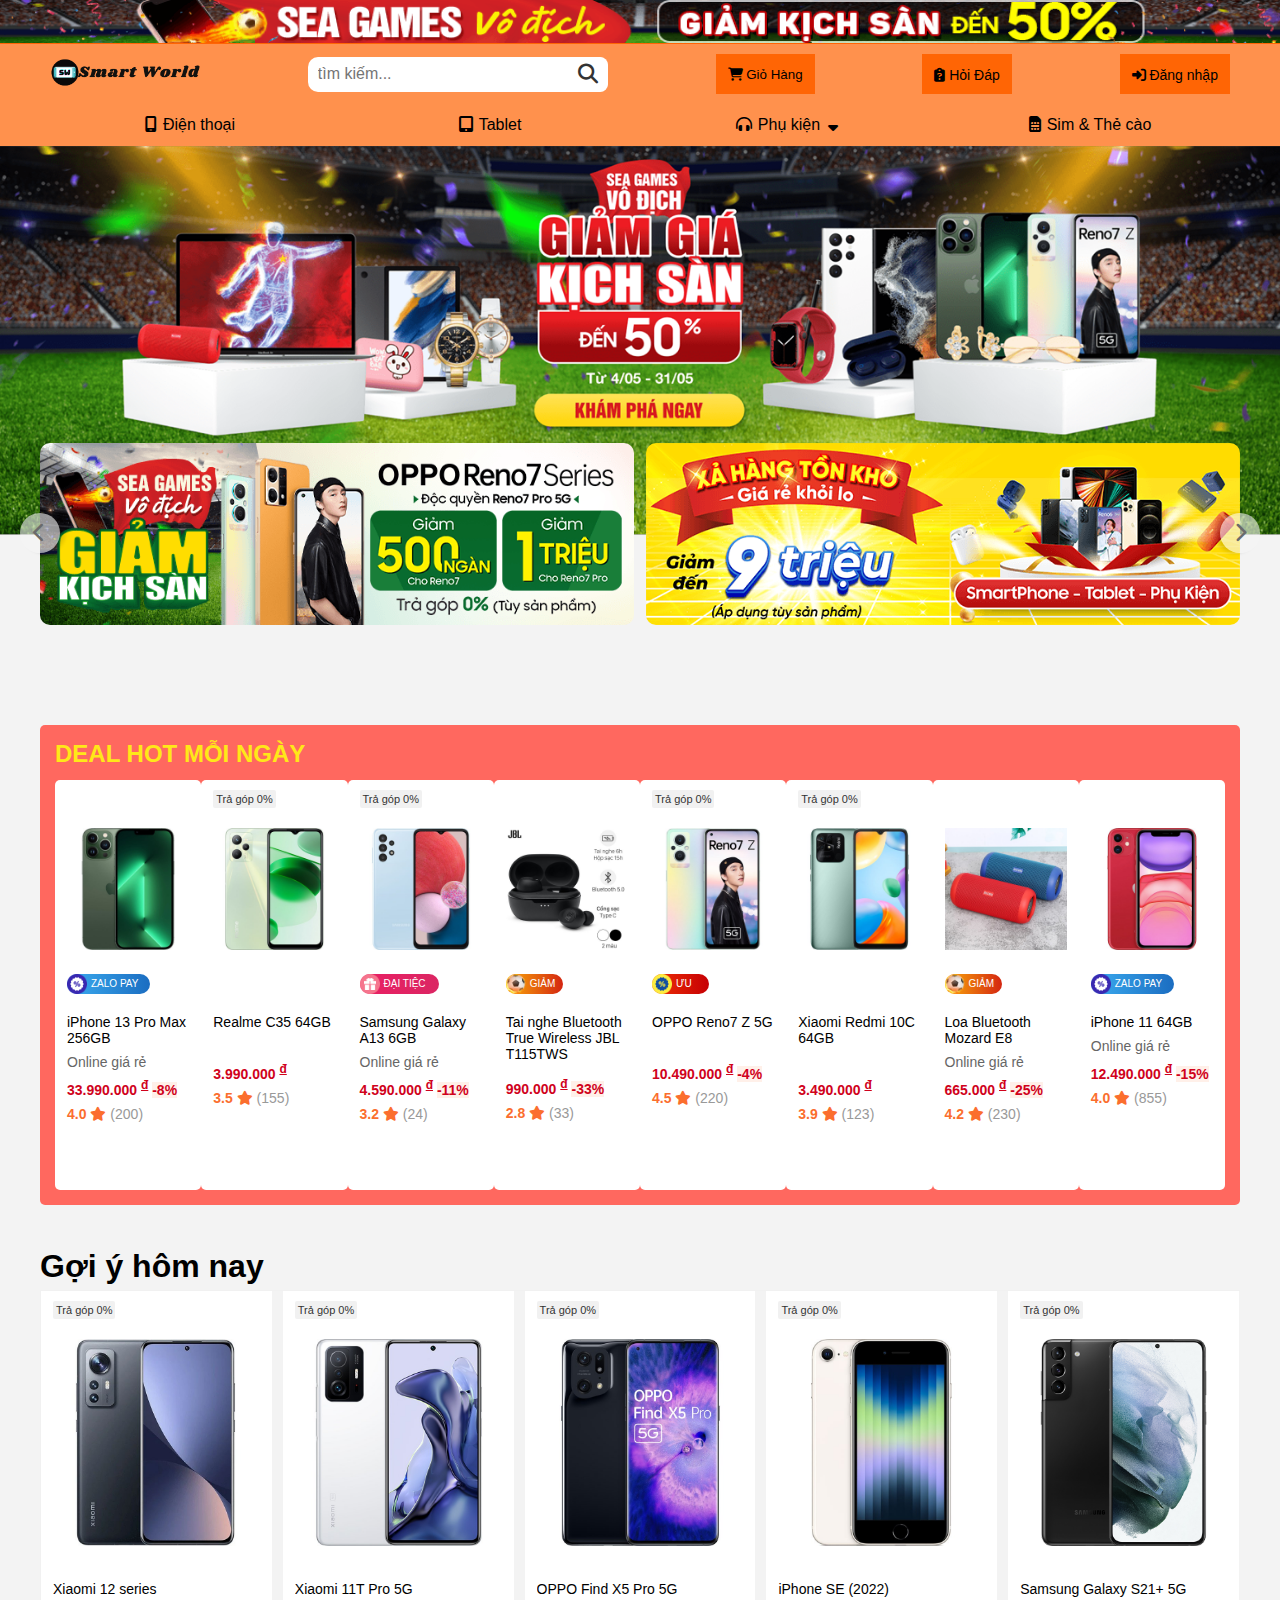
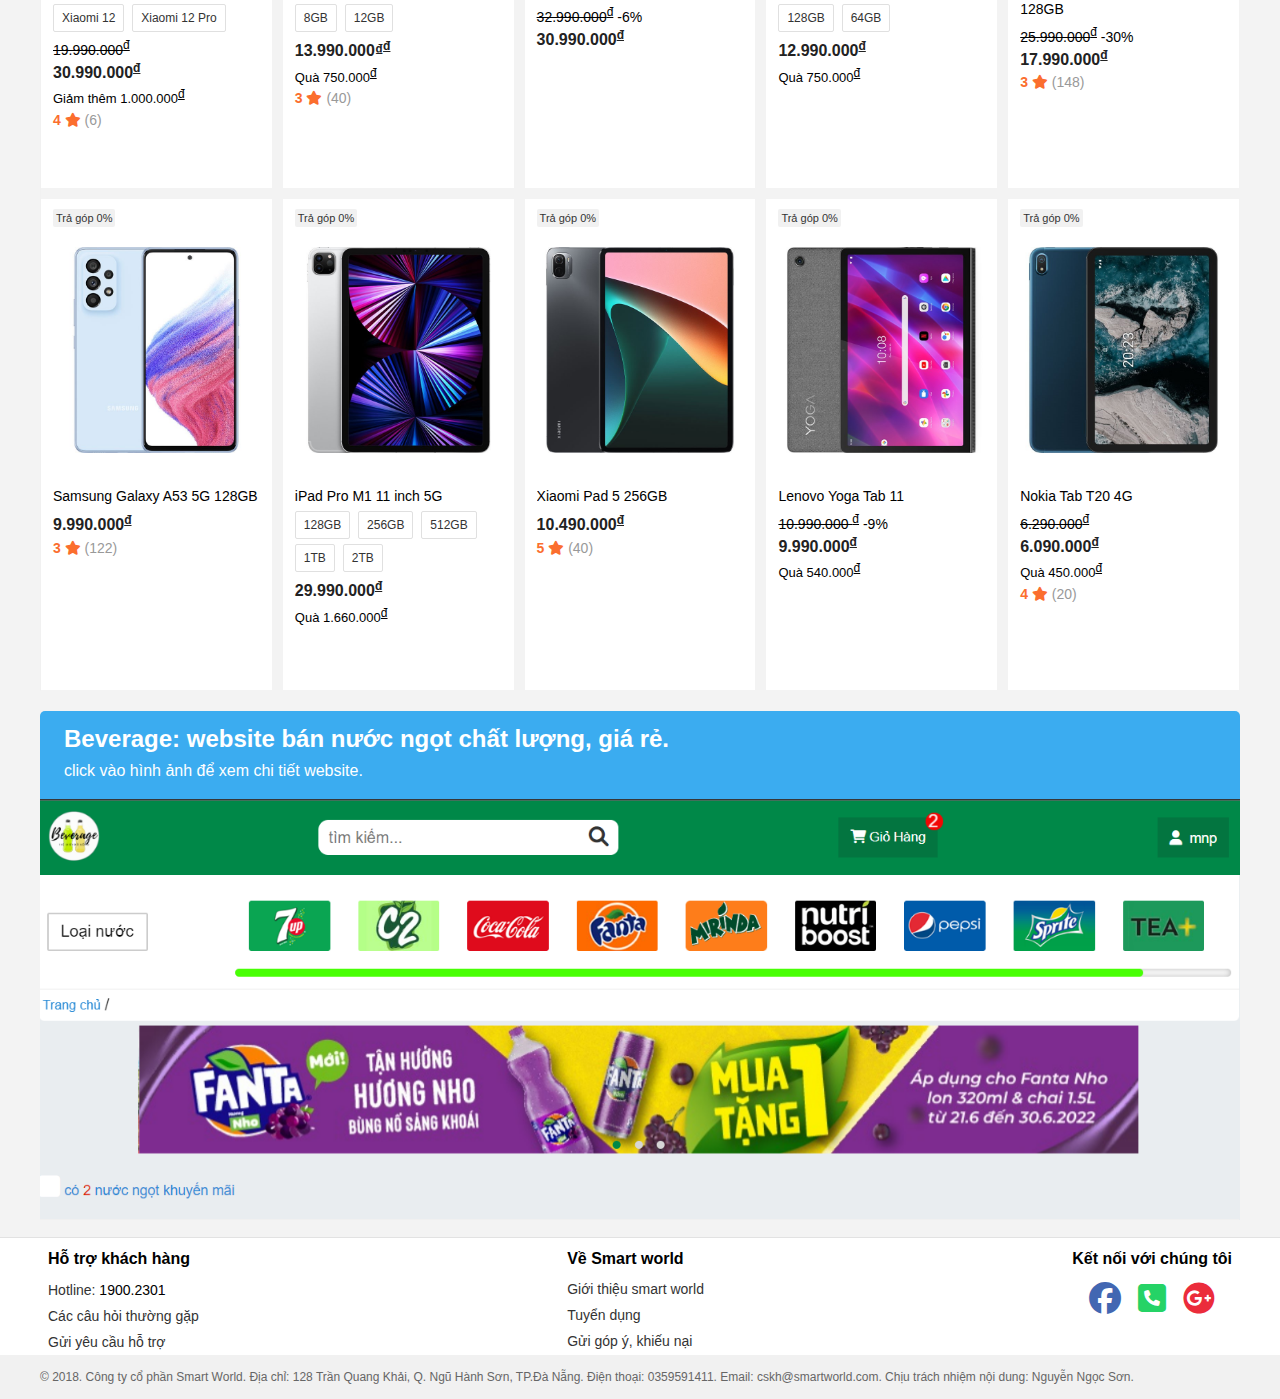
<file: HTML/index.html>
<!DOCTYPE html>
<html lang="en">

<head>
    <meta charset="UTF-8">
    <meta http-equiv="X-UA-Compatible" content="IE=edge">
    <meta name="viewport" content="width=device-width, initial-scale=1.0">
    <!-- -----------------------------------css cho icon font-awesome-------------------------------- -->
    <link rel="stylesheet" href="https://cdnjs.cloudflare.com/ajax/libs/font-awesome/6.1.1/css/all.min.css" />
    <!-- -----------------------thư viện owlcarousel------------------------------------ -->
    <link rel="stylesheet" href="../Assets/owlcarousel/owl.carousel.min.css">
    <link rel="stylesheet" href="../Assets/owlcarousel/owl.theme.default.min.css">
    <!-- -----------------------------------css tự chỉnh-------------------------------- -->
    <!-- -----------css chung---------------- -->
    <link rel="stylesheet" href="../Assets/Css/styleHeader.css">
    <!-- -----------css index---------------- -->
    <link rel="stylesheet" href="../Assets/Css/styleIndex.css">
    <!-- -------------------------------------------------------------------------------- -->
    <link rel="icon" href="../Assets/Image/Header/Logo.jpg" type="image/x-icon">
    <title>Smart World</title>
</head>

<body>
    <!-- --------------------------------------------------------- header pc-------------------------------------------------- -->
    <section class="pc_screen">
        <header>
            <a href="./index.html"><img src="../Assets/Image/Header/hinhanh1.png" alt=""></a>
        </header>
        <nav>
            <div class="container">
                <ul>
                    <li><a href="./index.html"><img src="../Assets/Image/Header/Menu.jpg" alt=""
                                style="width: 150px;"></a></li>
                    <li>
                        <form>
                            <input class="input-search" type="text" name="" id="" placeholder="tìm kiếm...">
                            <div class="autobox">
                                <li>Điện thoại</li>
                                <li>Laptop</li>
                                <li>abc</li>
                            </div>
                            <button><i class="fa-solid fa-magnifying-glass"></i></button>
                        </form>
                    </li>
                    <li><a href="./Cart.html"><button><i class="fa-solid fa-cart-shopping"></i> Giỏ Hàng</button></a>
                    </li>
                    <li><a href=""><i class="fa-solid fa-clipboard-question"></i> Hỏi Đáp</a></li>
                    <li><a href="./login.html"><i class="fa-solid fa-right-to-bracket"></i> Đăng nhập</a></li>
                </ul>
            </div>
        </nav>
        <section class="menu-bar">
            <div class="container">
                <div class="menu-bar-content">
                    <ul>
                        <li><a href="./dien-thoai.html"><i class="fa-solid fa-mobile-screen"></i>Điện thoại</a></li>
                        <li><a href="./tablet.html"><i class="fa-solid fa-tablet-screen-button"></i>Tablet</a></li>
                        <li><a href=""><i class="fa-solid fa-headphones-simple"></i>Phụ kiện<i style="margin-left: 8px;"
                                    class="fa-solid fa-sort-down"></i></a>
                            <div class="submenu">
                                <ul>
                                    <li>
                                        <ul>
                                            <h4>Phụ Kiện Điện Thoại</h4>
                                            <li><a href="">Sạc dự Phòng</a></li>
                                            <li><a href="">Sạc cáp</a></li>
                                        </ul>
                                    </li>
                                    <li>
                                        <ul>
                                            <h4>Phụ Kiện Laptop</h4>
                                            <li><a href="">Chuột, bàn phím</a></li>
                                            <li><a href="">Camera, webcam</a></li>
                                        </ul>
                                    </li>
                                </ul>
                            </div>
                        </li>
                        <li><a href="./sim-card.html"><i class="fa-solid fa-sim-card"></i>Sim & Thẻ cào</a></li>
                    </ul>
                </div>
            </div>
        </section>
    </section>
    <!-- --------------------------------------------------header mobile -------------------------------------- -->
    <div class="mobile_screen">
        <header class="header_mobile">
            <div class="header_mobile__bar">
                <div class="header_mobile__bar-item mobile-logo">
                    <a href="./index.html"><img src="../Assets/Image/Header/Logo.jpg" alt=""></a>
                </div>
                <label class="header_mobile__bar-item mobile-btn" for="menu_mobile-input">
                    <i class="fa-solid fa-bars"></i>
                </label>
            </div>
        </header>
        <nav class="nav_mobile">
            <div class="nav_mobile__bar">
                <div class="nav_mobile__bar-item mobile-search">
                    <form action="">
                        <input class="input-mobile-search" type="text" name="" id="" placeholder="tìm kiếm...">
                        <div class="autobox-mobile">
                            <li>Điện thoại</li>
                            <li>Laptop</li>
                            <li>abc</li>
                        </div>
                        <button><i class="fa-solid fa-magnifying-glass"></i></button>
                    </form>
                </div>
                <div class="nav_mobile__bar-item mobile-cart">
                    <a href="./Cart.html"><button><i class="fa-solid fa-cart-shopping"></i></button></a>
                </div>
            </div>
        </nav>
        <input type="checkbox" name="" class="menu_mobile-check" id="menu_mobile-input">
        <label class="menu_overlay" for="menu_mobile-input"></label>
        <div class="menu_mobile">
            <label class="menu_mobile__close" for="menu_mobile-input">
                <i class="fa-regular fa-circle-xmark"></i>
            </label>
            <ul class="menu_mobile__list">
                <li><a href="./index.html"><i class="fa-solid fa-house"></i> Trang chủ</a></li>
                <li><a href="./dien-thoai.html"><i class="fa-solid fa-mobile-screen"></i> Điện thoại</a></li>
                <li><a href="./tablet.html"><i class="fa-solid fa-tablet-screen-button"></i> Tablet</a></li>
                <li><label for="mobile_check-submenu"><i class="fa-solid fa-headphones-simple"></i> Phụ kiện<i
                            style="margin-left: 8px;" class="fa-solid fa-sort-down"></i></label>
                    <input type="checkbox" name="" id="mobile_check-submenu" class="check-submenu">
                    <div class="submenu_mobile__list">
                        <ul>
                            <li>
                                <h3>Phụ Kiện Điện Thoại</h3>
                                <hr>
                                <ul>
                                    <li><a href="">Sạc dự Phòng</a></li>
                                    <li><a href="">Sạc cáp</a></li>
                                </ul>
                            </li>
                            <li>
                                <h3>Phụ Kiện Laptop</h3>
                                <hr>
                                <ul>
                                    <li><a href="">Chuột, bàn phím</a></li>
                                    <li><a href="">Camera, webcam</a></li>
                                </ul>
                            </li>
                        </ul>
                    </div>
                </li>
                <li><a href="./sim-card.html"><i class="fa-solid fa-sim-card"></i>Sim & Thẻ cào</a></li>
                <li><a href=""><i class="fa-solid fa-clipboard-question"></i> Hỏi Đáp</a></li>
                <li><a href="./login.html"><i class="fa-solid fa-right-to-bracket"></i> Đăng nhập</a></li>
            </ul>
        </div>
    </div>
    <!-- -------------------------------mobile screen-------------------- -->


    <!-- ---------------------slider--------------------------- -->
    <section class="slider">
        <div class="background-slider">
            <img src="../Assets/Image/Header/TGDDDesk1920x450-15-op-1920x450-1.png" alt="">
        </div>
        <div class="container">
            <div class="slide">
                <div class="slider-content-btn">
                    <i class="fa-solid fa-chevron-left"></i>
                    <i class="fa-solid fa-chevron-right"></i>
                </div>
                <div class="slider-view">
                    <div class="slider-content">
                        <div class="slider-content-container">
                            <div class="slider-content-left">
                                <a href=""><img src="../Assets/Image/Header/720-220-720x220-157.png" alt=""></a>
                            </div>
                            <div class="slider-content-right">
                                <a href=""><img src="../Assets/Image/Header/MB-720x220-4.png" alt=""></a>
                            </div>
                        </div>
                        <div class="slider-content-container">
                            <div class="slider-content-left">
                                <a href=""><img src="../Assets/Image/Header/ipxanh-720-220-720x220.png" alt=""></a>
                            </div>
                            <div class="slider-content-right">
                                <a href=""><img src="../Assets/Image/Header/sea-aseri-720-220-720x220-4.png" alt=""></a>
                            </div>
                        </div>
                        <div class="slider-content-container">
                            <div class="slider-content-left">
                                <a href=""><img src="../Assets/Image/Header/slide5.png" alt=""></a>
                            </div>
                            <div class="slider-content-right">
                                <a href=""><img src="../Assets/Image/Header/slide7.png" alt=""></a>
                            </div>
                        </div>
                        <div class="slider-content-container">
                            <div class="slider-content-left">
                                <a href=""><img src="../Assets/Image/Header/slide6.png" alt=""></a>
                            </div>
                            <div class="slider-content-right">
                                <a href=""><img src="../Assets/Image/Header/slide8.png" alt=""></a>
                            </div>
                        </div>
                    </div>
                </div>
            </div>
        </div>
    </section>
    <!-- ---------------------slider-product--------------------------- -->
    <section class="slider-product-one">
        <div class="container">
            <div class="slider-product-one-content">
                <div class="content-title">
                    <h2>DEAL HOT MỖI NGÀY</h2>
                </div>
                <div class="content-items owl-carousel owl-theme">
                    <div class="content-item item">
                        <a href="iphone_13_pro.html">
                            <div class="item-label">
                                <span style="background-color: transparent;">&emsp;</span>
                            </div>
                            <img src="../Assets/Image/Data/Phone/Iphone/iphone-13-pro-max-xanh-la-thumb-600x600.jpg"
                                alt="">
                            <div class="item-text">
                                <ul>
                                    <li><img src="../Assets/Image/Icon-Sale/icon6-50x50.png" alt="">
                                        <p>ZALO PAY GIẢM 500K</p>
                                    </li>
                                    <li>iPhone 13 Pro Max 256GB</li>
                                    <li>Online giá rẻ</li>
                                    <li>33.990.000 <sup>đ</sup> <span>-8%</span></li>
                                    <li><b>4.0</b><i class="fa-solid fa-star"></i> (200)</li>
                                </ul>
                            </div>
                        </a>
                    </div>
                    <div class="content-item item">
                        <a href="">
                            <div class="item-label">
                                <span>Trả góp 0%</span>
                            </div>
                            <img src="../Assets/Image/Data/Phone/Realme/realme-c35-thumb-new-600x600.jpg" alt="">
                            <div class="item-text">
                                <ul>
                                    <li style="background: transparent;">&emsp;</li>
                                    <li>Realme C35 64GB</li>
                                    <li>&emsp;</li>
                                    <li>3.990.000 <sup>đ</sup></li>
                                    <li><b>3.5</b><i class="fa-solid fa-star"></i> (155)</li>
                                </ul>
                            </div>
                        </a>
                    </div>
                    <div class="content-item item">
                        <a href="">
                            <div class="item-label">
                                <span>Trả góp 0%</span>
                            </div>
                            <img src="../Assets/Image/Data/Phone/Samsung/samsung-galaxy-a13-xanh-thumb-1-600x600.jpg"
                                alt="">
                            <div class="item-text">
                                <ul>
                                    <li style=" background: linear-gradient(to right,#e91f63,#db2663); width: 65%;"><img
                                            src="../Assets/Image/Icon-Sale/icon3-50x50.png" alt="">
                                        <p>ĐẠI TIỆC SAMSUNG</p>
                                    </li>
                                    <li>Samsung Galaxy A13 6GB</li>
                                    <li>Online giá rẻ</li>
                                    <li>4.590.000 <sup>đ</sup> <span>-11%</span></li>
                                    <li><b>3.2</b><i class="fa-solid fa-star"></i> (24)</li>
                                </ul>
                            </div>
                        </a>
                    </div>
                    <div class="content-item item">
                        <a href="">
                            <div class="item-label">
                                <span style="background: transparent;">&emsp;</span>
                            </div>
                            <img src="../Assets/Image/Data/Phukien/bluetooth-true-wireless-jbl-t115twswhtas-thumb-1-600x600.jpeg"
                                alt="">
                            <div class="item-text">
                                <ul>
                                    <li style="background: linear-gradient(to right,#faab08,#d42611); width: 47%;"><img
                                            src="../Assets/Image/Icon-Sale/labelseagames-50x50-5.png" alt="">
                                        <p>GIẢM MẠNH</p>
                                    </li>
                                    <li style="margin-bottom: 15px;">Tai nghe Bluetooth True Wireless JBL T115TWS</li>
                                    <li></li>
                                    <li>990.000 <sup>đ</sup> <span>-33%</span></li>
                                    <li><b>2.8</b><i class="fa-solid fa-star"></i> (33)</li>
                                </ul>
                            </div>
                        </a>
                    </div>
                    <div class="content-item item">
                        <a href="">
                            <div class="item-label">
                                <span>Trả góp 0%</span>
                            </div>
                            <img src="../Assets/Image/Data/Phone/Oppo/oppo-reno7-z-5g-thumb-1-1-600x600.jpg" alt="">
                            <div class="item-text">
                                <ul>
                                    <li style=" background: linear-gradient(to right,#ef3006,#c60004); width: 47%;"><img
                                            src="../Assets/Image/Icon-Sale/icon1-50x50.png" alt="">
                                        <p>ƯU ĐÃI SỐC</p>
                                    </li>
                                    <li>OPPO Reno7 Z 5G</li>
                                    <li>&emsp;</li>
                                    <li>10.490.000 <sup>đ</sup> <span>-4%</span></li>
                                    <li><b>4.5</b><i class="fa-solid fa-star"></i> (220)</li>
                                </ul>
                            </div>
                        </a>
                    </div>
                    <div class="content-item item">
                        <a href="">
                            <div class="item-label">
                                <span>Trả góp 0%</span>
                            </div>
                            <img src="../Assets/Image/Data/Phone/Xiaomi/xiaomi-redmi-10c-xanh-luc-thumb-600x600.jpg"
                                alt="">
                            <div class="item-text">
                                <ul>
                                    <li style="background: transparent;">&emsp;</li>
                                    <li>Xiaomi Redmi 10C 64GB</li>
                                    <li>&emsp;</li>
                                    <li>3.490.000 <sup>đ</sup></li>
                                    <li><b>3.9</b><i class="fa-solid fa-star"></i> (123)</li>
                                </ul>
                            </div>
                        </a>
                    </div>
                    <div class="content-item item">
                        <a href="">
                            <div class="item-label">
                                <span style="background-color: transparent;">&emsp;</span>
                            </div>
                            <img src="../Assets/Image/Data/Phukien/loa-bluetooth-mozard-e8-600x600.jpg" alt="">
                            <div class="item-text">
                                <ul>
                                    <li style="background: linear-gradient(to right,#faab08,#d42611); width: 47%;">
                                        <img src="../Assets/Image/Icon-Sale/labelseagames-50x50-5.png" alt="">
                                        <p>GIẢM MẠNH</p>
                                    </li>
                                    <li>Loa Bluetooth Mozard E8</li>
                                    <li>Online giá rẻ</li>
                                    <li>665.000 <sup>đ</sup> <span>-25%</span></li>
                                    <li><b>4.2</b><i class="fa-solid fa-star"></i> (230)</li>
                                </ul>
                            </div>
                        </a>
                    </div>
                    <div class="content-item item">
                        <a href="">
                            <div class="item-label">
                                <span style="background-color: transparent;">&emsp;</span>
                            </div>
                            <img src="../Assets/Image/Data/Phone/Iphone/iphone-xi-do-600x600.jpg" alt="">
                            <div class="item-text">
                                <ul>
                                    <li><img src="../Assets/Image/Icon-Sale/icon6-50x50.png" alt="">
                                        <p>ZALO PAY GIẢM 500K</p>
                                    </li>
                                    <li>iPhone 11 64GB</li>
                                    <li>Online giá rẻ</li>
                                    <li>12.490.000 <sup>đ</sup> <span>-15%</span></li>
                                    <li><b>4.0</b><i class="fa-solid fa-star"></i> (855)</li>
                                </ul>
                            </div>
                        </a>
                    </div>
                </div>
            </div>
        </div>
    </section>

    <!-- -----------------------------------------------------product-------------------------------------------- -->
    <section class="products">
        <div class="container">
            <p>Gợi ý hôm nay</p>
            <ul class="row">
                <li class="row-item">
                    <a href="">
                        <div class="item-label">
                            <span>Trả góp 0%</span>
                        </div>
                        <div class="item-image">
                            <img src="../Assets/Image/Data/Phone/ImageMobile/Xiaomi-12-xam-thumb-mau-600x600.jpg" alt="">
                        </div>
                        <p class="item-name">Xiaomi 12 series</p>
                        <div class="item-capacity">
                            <ul>
                                <li>Xiaomi 12</li>
                                <li>Xiaomi 12 Pro</li>
                            </ul>
                        </div>
                        <span class="item-old-price">
                            <p>19.990.000</p><sup>đ</sup>
                        </span>
                        <strong class="item-price">30.990.000<sup>đ</sup></strong>
                        <div class="item-gift">
                            Giảm thêm 1.000.000<sup>đ</sup>
                        </div>
                        <div class="item-rating">
                            <b class="star-number">4</b> <i class="fa-solid fa-star"></i> <span
                                class="star-person">(6)</span>
                        </div>
                    </a>
                </li>
                <li class="row-item">
                    <a href="">
                        <div class="item-label">
                            <span>Trả góp 0%</span>
                        </div>
                        <div class="item-image">
                            <img src="../Assets/Image/Data/Phone/ImageMobile/Xiaomi-11T-White-1-2-3-600x600.jpg" alt="">
                        </div>
                        <p class="item-name">Xiaomi 11T Pro 5G</p>
                        <div class="item-capacity">
                            <ul>
                                <li>8GB</li>
                                <li>12GB</li>
                            </ul>
                        </div>
                        <strong class="item-price">13.990.000₫<sup>đ</sup></strong>
                        <div class="item-gift">
                            Quà 750.000<sup>đ</sup>
                        </div>
                        <div class="item-rating">
                            <b class="star-number">3</b> <i class="fa-solid fa-star"></i> <span
                                class="star-person">(40)</span>
                        </div>
                    </a>
                </li>
                <li class="row-item">
                    <a href="">
                        <div class="item-label">
                            <span>Trả góp 0%</span>
                        </div>
                        <div class="item-image">
                            <img src="../Assets/Image/Data/Phone/ImageMobile/oppo-find-x5-pro-den-thumb-600x600.jpg"
                                alt="">
                        </div>
                        <p class="item-name">OPPO Find X5 Pro 5G</p>
                        <span class="item-old-price">
                            <p>32.990.000</p><sup>đ</sup> -6%
                        </span>
                        <strong class="item-price">30.990.000<sup>đ</sup></strong>
                    </a>
                </li>
                <li class="row-item">
                    <a href="">
                        <div class="item-label">
                            <span>Trả góp 0%</span>
                        </div>
                        <div class="item-image">
                            <img src="../Assets/Image/Data/Phone/ImageMobile/iphone-se-white-600x600.jpg" alt="">
                        </div>
                        <p class="item-name">iPhone SE (2022)</p>
                        <div class="item-capacity">
                            <ul>
                                <li>128GB</li>
                                <li>64GB</li>
                            </ul>
                        </div>
                        <strong class="item-price">12.990.000<sup>đ</sup></strong>
                        <div class="item-gift">
                            Quà 750.000<sup>đ</sup>
                        </div>
                    </a>
                </li>
                <li class="row-item">
                    <a href="">
                        <div class="item-label">
                            <span>Trả góp 0%</span>
                        </div>
                        <div class="item-image">
                            <img src="../Assets/Image/Data/Phone/ImageMobile/samsung-galaxy-s21-plus-den-600x600-600x600.jpg"
                                alt="">
                        </div>
                        <p class="item-name">Samsung Galaxy S21+ 5G 128GB</p>
                        <span class="item-old-price">
                            <p>25.990.000</p><sup>đ</sup> -30%
                        </span>
                        <strong class="item-price">17.990.000<sup>đ</sup></strong>
                        <div class="item-rating">
                            <b class="star-number">3</b> <i class="fa-solid fa-star"></i> <span
                                class="star-person">(148)</span>
                        </div>
                    </a>
                </li>
                <li class="row-item">
                    <a href="">
                        <div class="item-label">
                            <span>Trả góp 0%</span>
                        </div>
                        <div class="item-image">
                            <img src="../Assets/Image/Data/Phone/ImageMobile/Samsung-Galaxy-A53-xanh-thumb-600x600.jpg"
                                alt="">
                        </div>
                        <p class="item-name">Samsung Galaxy A53 5G 128GB</p>
                        <strong class="item-price">9.990.000<sup>đ</sup></strong>
                        <div class="item-rating">
                            <b class="star-number">3</b> <i class="fa-solid fa-star"></i> <span
                                class="star-person">(122)</span>
                        </div>
                    </a>
                </li>





                <li class="row-item">
                    <a href="">
                        <div class="item-label">
                            <span>Trả góp 0%</span>
                        </div>
                        <div class="item-image">
                            <img src="../Assets/Image/Data/Tablet/imageTablet/ipad-pro-2021-11-inch-silver-600x600.jpg"
                                alt="">
                        </div>
                        <p class="item-name">iPad Pro M1 11 inch 5G</p>
                        <div class="item-capacity">
                            <ul>
                                <li>128GB</li>
                                <li>256GB</li>
                                <li>512GB</li>
                                <li>1TB</li>
                                <li>2TB</li>
                            </ul>
                        </div>
                        <strong class="item-price">29.990.000<sup>đ</sup></strong>
                        <div class="item-gift">
                            Quà 1.660.000<sup>đ</sup>
                        </div>
                    </a>
                </li>
                <li class="row-item">
                    <a href="">
                        <div class="item-label">
                            <span>Trả góp 0%</span>
                        </div>
                        <div class="item-image">
                            <img src="../Assets/Image/Data/Tablet/imageTablet/xiaomi-pad-5-grey-600x600.jpg" alt="">
                        </div>
                        <p class="item-name">Xiaomi Pad 5 256GB</p>

                        <strong class="item-price">10.490.000<sup>đ</sup></strong>
                        <div class="item-rating">
                            <b class="star-number">5</b> <i class="fa-solid fa-star"></i> <span
                                class="star-person">(40)</span>
                        </div>
                    </a>
                </li>
                <li class="row-item">
                    <a href="">
                        <div class="item-label">
                            <span>Trả góp 0%</span>
                        </div>
                        <div class="item-image">
                            <img src="../Assets/Image/Data/Tablet/imageTablet/lenovo-yoga-tab-11-thumb-600x600.jpg"
                                alt="">
                        </div>
                        <p class="item-name">Lenovo Yoga Tab 11</p>
                        <span class="item-old-price">
                            <p>10.990.000 </p><sup>đ</sup> -9%
                        </span>
                        <strong class="item-price">9.990.000<sup>đ</sup></strong>
                        <div class="item-gift">
                            Quà 540.000<sup>đ</sup>
                        </div>
                    </a>
                </li>
                <li class="row-item">
                    <a href="">
                        <div class="item-label">
                            <span>Trả góp 0%</span>
                        </div>
                        <div class="item-image">
                            <img src="../Assets/Image/Data/Tablet/imageTablet/nokia-t20-thumb-600x600.jpeg" alt="">
                        </div>
                        <p class="item-name">Nokia Tab T20 4G</p>
                        <span class="item-old-price">
                            <p>6.290.000</p><sup>đ</sup>
                        </span>
                        <strong class="item-price">6.090.000<sup>đ</sup></strong>
                        <div class="item-gift">
                            Quà 450.000<sup>đ</sup>
                        </div>
                        <div class="item-rating">
                            <b class="star-number">4</b> <i class="fa-solid fa-star"></i> <span
                                class="star-person">(20)</span>
                        </div>
                    </a>
                </li>
            </ul>
        </div>
    </section>
    <section class="lienket-trangweb">
        <div class="container">
            <div class="title">
                <h2>Beverage: website bán nước ngọt chất lượng, giá rẻ.</h2>
                <p>click vào hình ảnh để xem chi tiết website.</p>
            </div>
            <div class="panel">
                <a href="http://localhost:8080/beverage">
                    <img src="../Assets/Image/cuahang/chungtoi.png" alt="">
                </a>
            </div>
        </div>
    </section>
    <section class="footer">
        <div class="container">
            <div class="lienket-bar">
                <div class="lienket">
                    <h4 class="lienket-title">Hỗ trợ khách hàng</h4>
                    <ul>
                        <li class="lienket-item"><a href="">Hotline: <span>1900.2301</span></a></li>
                        <li class="lienket-item"><a href="">Các câu hỏi thường gặp</a></li>
                        <li class="lienket-item"><a href="">Gửi yêu cầu hỗ trợ</a></li>
                    </ul>
                </div>
                <div class="lienket">
                    <h4 class="lienket-title">Về Smart world</h4>
                    <ul>
                        <li class="lienket-item"><a href="">Giới thiệu smart world</a></li>
                        <li class="lienket-item"><a href="">Tuyển dụng</a></li>
                        <li class="lienket-item"><a href="">Gửi góp ý, khiếu nại</a></li>
                    </ul>
                </div>
                <div class="lienket thong-tin-rieng">
                    <h4 class="lienket-title">Kết nối với chúng tôi</h4>
                    <ul>
                        <li class="lienket-item"><a href="https://www.facebook.com/profile.php?id=100048327580198"><i
                                    class="fa-brands fa-facebook"></i></a></li>
                        <li class="lienket-item"><a href="tel:0359591411"><i class="fa-solid fa-square-phone"></i></a></li>
                        <li class="lienket-item"><a href="mailto:sonnn.21it@vku.udn.vn?subject=Hỗ trợ khách hàng"><i class="fa-brands fa-google-plus"></i></a></li>
                    </ul>
                </div>
            </div>
        </div>
        <div class="thong-tin-them">
            <div class="container">
                <div class="thong-tin-them-text">
                    <p>© 2018. Công ty cổ phần Smart World. Địa chỉ: 128 Trần Quang Khải, Q. Ngũ Hành Sơn, TP.Đà Nẵng.
                        Điện thoại: 0359591411.
                        Email: cskh@smartworld.com. Chịu trách nhiệm nội dung: Nguyễn Ngọc Sơn. </p>
                </div>
            </div>
        </div>
    </section>
    <!-- ---------------------------------------------------- -->
    <script src="../Assets/Js/ScriptIndex.js"></script>
    <script src="../Assets/Js/Script.js"></script>
    <!-- -----------------------thư viện owlcarousel------------------------------------ -->
    <script src="https://code.jquery.com/jquery-3.6.0.js"
        integrity="sha256-H+K7U5CnXl1h5ywQfKtSj8PCmoN9aaq30gDh27Xc0jk=" crossorigin="anonymous"></script>
    <script src="../Assets/owlcarousel/owl.carousel.min.js"></script>
    <script>
        var owl = $('.owl-carousel');
        owl.owlCarousel({
            items: 4,
            loop: true,
            margin: 10,
            autoplay: true,
            autoplayTimeout: 1500,
            autoplayHoverPause: true,
            nav: true,
            responsive: {
                0: {
                    items: 1
                },
                300: {
                    items: 1.5
                },
                450: {
                    items: 2
                },
                615: {
                    items: 3
                },
                1023: {
                    items: 3.5
                },
                1245: {
                    items: 5
                }
            }
        });
    </script>
</body>

</html>
</file>
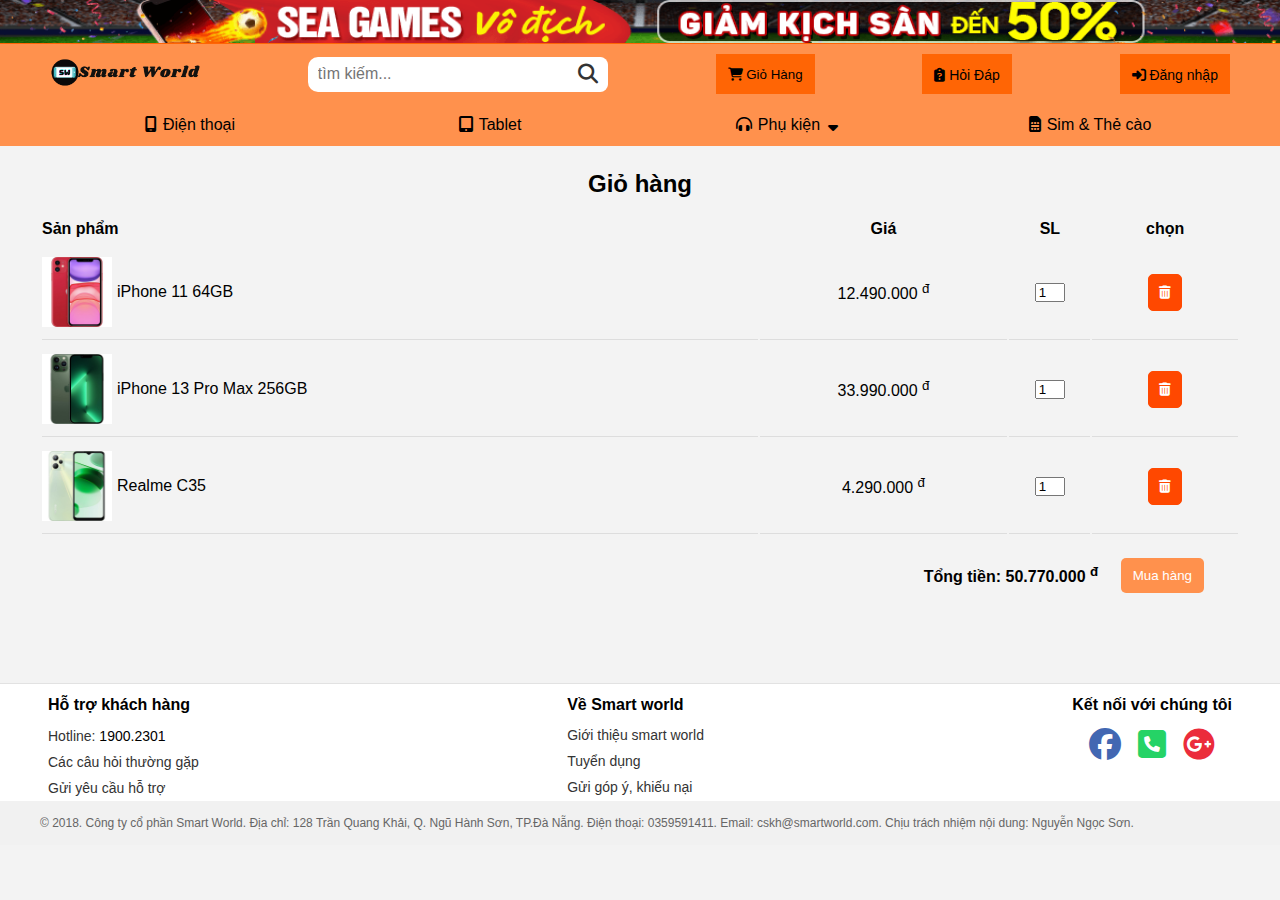
<file: HTML/Cart.html>
<!DOCTYPE html>
<html lang="en">

<head>
    <meta charset="UTF-8">
    <meta http-equiv="X-UA-Compatible" content="IE=edge">
    <meta name="viewport" content="width=device-width, initial-scale=1.0">
    <!-- -----------------------------------css cho icon font-awesome-------------------------------- -->
    <link rel="stylesheet" href="https://cdnjs.cloudflare.com/ajax/libs/font-awesome/6.1.1/css/all.min.css" />
    <!-- -----------------------thư viện owlcarousel------------------------------------ -->
    <link rel="stylesheet" href="../Assets/owlcarousel/owl.carousel.min.css">
    <link rel="stylesheet" href="../Assets/owlcarousel/owl.theme.default.min.css">
    <!-- -----------------------------------css tự chỉnh-------------------------------- -->
    <!-- -----------css chung---------------- -->
    <link rel="stylesheet" href="../Assets/Css/styleHeader.css">
    <!-- -----------css index---------------- -->
    <link rel="stylesheet" href="../Assets/Css/styleCard.css">
    <!-- -------------------------------------------------------------------------------- -->
    <link rel="icon" href="../Assets/Image/Header/Logo.jpg" type="image/x-icon">
    <title>Smart World</title>
</head>

<body>
    <!-- --------------------------------------------------------- header pc-------------------------------------------------- -->
    <div class="pc_screen">
        <header>
            <a href="./index.html"><img src="../Assets/Image/Header/hinhanh1.png" alt=""></a>
        </header>
        <nav>
            <div class="container">
                <ul>
                    <li><a href="./index.html"><img src="../Assets/Image/Header/Menu.jpg" alt=""
                                style="width: 150px;"></a></li>
                    <li>
                        <form>
                            <input class="input-search" type="text" name="" id="" placeholder="tìm kiếm...">
                            <div class="autobox">
                    <li>Điện thoại</li>
                    <li>Laptop</li>
                    <li>abc</li>
            </div>
            <button><i class="fa-solid fa-magnifying-glass"></i></button>
            </form>
            </li>
            <li><a href="./login.html"><button><i class="fa-solid fa-cart-shopping"></i> Giỏ Hàng</button></a>
            </li>
            <li><a href=""><i class="fa-solid fa-clipboard-question"></i> Hỏi Đáp</a></li>
            <li><a href="./login.html"><i class="fa-solid fa-right-to-bracket"></i> Đăng nhập</a></li>
            </ul>

    </div>
    </nav>
    <section class="menu-bar">
        <div class="container">
            <div class="menu-bar-content">
                <ul>
                    <li><a href="./dien-thoai.html"><i class="fa-solid fa-mobile-screen"></i>Điện thoại</a></li>
                    <li><a href="./tablet.html"><i class="fa-solid fa-tablet-screen-button"></i>Tablet</a></li>
                    <li><a href=""><i class="fa-solid fa-headphones-simple"></i>Phụ kiện<i style="margin-left: 8px;"
                                class="fa-solid fa-sort-down"></i></a>
                        <div class="submenu">
                            <ul>
                                <li>
                                    <ul>
                                        <h4>Phụ Kiện Điện Thoại</h4>
                                        <li><a href="">Sạc dự Phòng</a></li>
                                        <li><a href="./sim-card.html">Sạc cáp</a></li>
                                    </ul>
                                </li>
                                <li>
                                    <ul>
                                        <h4>Phụ Kiện Laptop</h4>
                                        <li><a href="">Chuột, bàn phím</a></li>
                                        <li><a href="">Camera, webcam</a></li>
                                    </ul>
                                </li>
                            </ul>
                        </div>
                    </li>
                    <li><a href="./sim-card.html"><i class="fa-solid fa-sim-card"></i>Sim & Thẻ cào</a></li>
                </ul>
            </div>
        </div>
    </section>
    </div>
    <!-- --------------------------------------------------header mobile -------------------------------------- -->
    <div class="mobile_screen">
        <header class="header_mobile">
            <div class="header_mobile__bar">
                <div class="header_mobile__bar-item mobile-logo">
                    <a href="./index.html"><img src="../Assets/Image/Header/Logo.jpg" alt=""></a>
                </div>
                <label class="header_mobile__bar-item mobile-btn" for="menu_mobile-input">
                    <i class="fa-solid fa-bars"></i>
                </label>
            </div>
        </header>
        <nav class="nav_mobile">
            <div class="nav_mobile__bar">
                <div class="nav_mobile__bar-item mobile-search">
                    <form action="">
                        <input class="input-mobile-search" type="text" name="" id="" placeholder="tìm kiếm...">
                        <div class="autobox-mobile">
                            <li>Điện thoại</li>
                            <li>Laptop</li>
                            <li>abc</li>
                        </div>
                        <button><i class="fa-solid fa-magnifying-glass"></i></button>
                    </form>
                </div>
                <div class="nav_mobile__bar-item mobile-cart">
                    <a href="./login.html"><button><i class="fa-solid fa-cart-shopping"></i></button></a>
                </div>
            </div>
        </nav>
        <input type="checkbox" name="" class="menu_mobile-check" id="menu_mobile-input">
        <label class="menu_overlay" for="menu_mobile-input"></label>
        <div class="menu_mobile">
            <label class="menu_mobile__close" for="menu_mobile-input">
                <i class="fa-regular fa-circle-xmark"></i>
            </label>
            <ul class="menu_mobile__list">
                <li><a href="./index.html"><i class="fa-solid fa-house"></i> Trang chủ</a></li>
                <li><a href="./dien-thoai.html"><i class="fa-solid fa-mobile-screen"></i> Điện thoại</a></li>
                <li><a href="./tablet.html"><i class="fa-solid fa-tablet-screen-button"></i> Tablet</a></li>
                <li><label for="mobile_check-submenu"><i class="fa-solid fa-headphones-simple"></i> Phụ kiện<i
                            style="margin-left: 8px;" class="fa-solid fa-sort-down"></i></label>
                    <input type="checkbox" name="" id="mobile_check-submenu" class="check-submenu">
                    <div class="submenu_mobile__list">
                        <ul>
                            <li>
                                <h3>Phụ Kiện Điện Thoại</h3>
                                <hr>
                                <ul>
                                    <li><a href="">Sạc dự Phòng</a></li>
                                    <li><a href="./sim-card.html">Sạc cáp</a></li>
                                </ul>
                            </li>
                            <li>
                                <h3>Phụ Kiện Laptop</h3>
                                <hr>
                                <ul>
                                    <li><a href="">Chuột, bàn phím</a></li>
                                    <li><a href="">Camera, webcam</a></li>
                                </ul>
                            </li>
                        </ul>
                    </div>
                </li>
                <li><a href="./sim-card.html"><i class="fa-solid fa-sim-card"></i>Sim & Thẻ cào</a></li>
                <li><a href=""><i class="fa-solid fa-clipboard-question"></i> Hỏi Đáp</a></li>
                <li><a href="./login.html"><i class="fa-solid fa-right-to-bracket"></i> Đăng nhập</a></li>
            </ul>
        </div>
    </div>
    <!-- -------------------------------mobile screen-------------------- -->

    <!-- ------------------------------giỏ hàng-------------------------------- -->
    <section class="cart">
        <div class="container">
            <h2>Giỏ hàng</h2>
            <form action="">
                <table>
                    <thead>
                        <tr>
                            <th>Sản phẩm</th>
                            <th>Giá</th>
                            <th>SL</th>
                            <th>chọn</th>
                        </tr>
                    </thead>
                    <tbody>
                        <tr>
                            <td class="image">
                                <img src="../Assets/Image/Data/Phone/Iphone/iphone-xi-do-600x600.jpg" alt="">
                                <span>iPhone 11 64GB</span>
                            </td>
                            <td class="price">
                                <p><span>12.490.000 </span><sup>đ</sup></p>
                            </td>
                            <td class="count"><input onclick="totalClick()" type="number" value="1" min="1"></td>
                            <td class="delete"><button type="button" class="btn-delete"><i
                                        class="fa-solid fa-trash-can"></i></button></td>
                        </tr>
                        <tr>
                            <td class="image">
                                <img src="../Assets/Image/Data/Phone/Iphone/iphone-13-pro-max-xanh-la-thumb-600x600.jpg"
                                    alt="">
                                <span>iPhone 13 Pro Max 256GB</span>
                            </td>
                            <td class="price">
                                <p><span>33.990.000 </span><sup>đ</sup></p>
                            </td>
                            <td class="count"><input onclick="totalClick()" type="number" value="1" min="1"></td>
                            <td class="delete"><button type="button" class="btn-delete"><i
                                        class="fa-solid fa-trash-can"></i></button></td>
                        </tr>
                        <tr>
                            <td class="image">
                                <img src="../Assets/Image/Data/Phone/ImageMobile/realme-c35-thumb-new-600x600.jpg"
                                    alt="">
                                <span>Realme C35</span>
                            </td>
                            <td class="price">
                                <p><span>4.290.000 </span><sup>đ</sup></p>
                            </td>
                            <td class="count"><input onclick="totalClick()" type="number" value="1" min="1"></td>
                            <td class="delete"><button type="button" class="btn-delete"><i
                                        class="fa-solid fa-trash-can"></i></button></td>
                        </tr>
                    </tbody>
                </table>
                <div class="price-total">
                    <p>Tổng tiền: <span>50.770.000 </span><sup>đ</sup></p>
                    <button class="muaHang">Mua hàng</button>
                </div>
            </form>
        </div>
    </section>

    <section class="footer">
        <div class="container">
            <div class="lienket-bar">
                <div class="lienket">
                    <h4 class="lienket-title">Hỗ trợ khách hàng</h4>
                    <ul>
                        <li class="lienket-item"><a href="">Hotline: <span>1900.2301</span></a></li>
                        <li class="lienket-item"><a href="">Các câu hỏi thường gặp</a></li>
                        <li class="lienket-item"><a href="">Gửi yêu cầu hỗ trợ</a></li>
                    </ul>
                </div>
                <div class="lienket">
                    <h4 class="lienket-title">Về Smart world</h4>
                    <ul>
                        <li class="lienket-item"><a href="">Giới thiệu smart world</a></li>
                        <li class="lienket-item"><a href="">Tuyển dụng</a></li>
                        <li class="lienket-item"><a href="">Gửi góp ý, khiếu nại</a></li>
                    </ul>
                </div>
                <div class="lienket thong-tin-rieng">
                    <h4 class="lienket-title">Kết nối với chúng tôi</h4>
                    <ul>
                        <li class="lienket-item"><a href="https://www.facebook.com/profile.php?id=100048327580198"><i
                                    class="fa-brands fa-facebook"></i></a></li>
                        <li class="lienket-item"><a href="tel:0359591411"><i class="fa-solid fa-square-phone"></i></a>
                        </li>
                        <li class="lienket-item"><a href="mailto:sonnn.21it@vku.udn.vn?subject=Hỗ trợ khách hàng"><i
                                    class="fa-brands fa-google-plus"></i></a></li>
                    </ul>
                </div>
            </div>
        </div>
        <div class="thong-tin-them">
            <div class="container">
                <div class="thong-tin-them-text">
                    <p>© 2018. Công ty cổ phần Smart World. Địa chỉ: 128 Trần Quang Khải, Q. Ngũ Hành Sơn, TP.Đà Nẵng.
                        Điện thoại: 0359591411.
                        Email: cskh@smartworld.com. Chịu trách nhiệm nội dung: Nguyễn Ngọc Sơn. </p>
                </div>
            </div>
        </div>
    </section>
    <!-- ---------------------------------------------------- -->
    <script src="../Assets/Js/ScriptCart.js"></script>
    <script src="../Assets/Js/Script.js"></script>
    <!-- -----------------------thư viện owlcarousel------------------------------------ -->

</body>

</html>
</file>
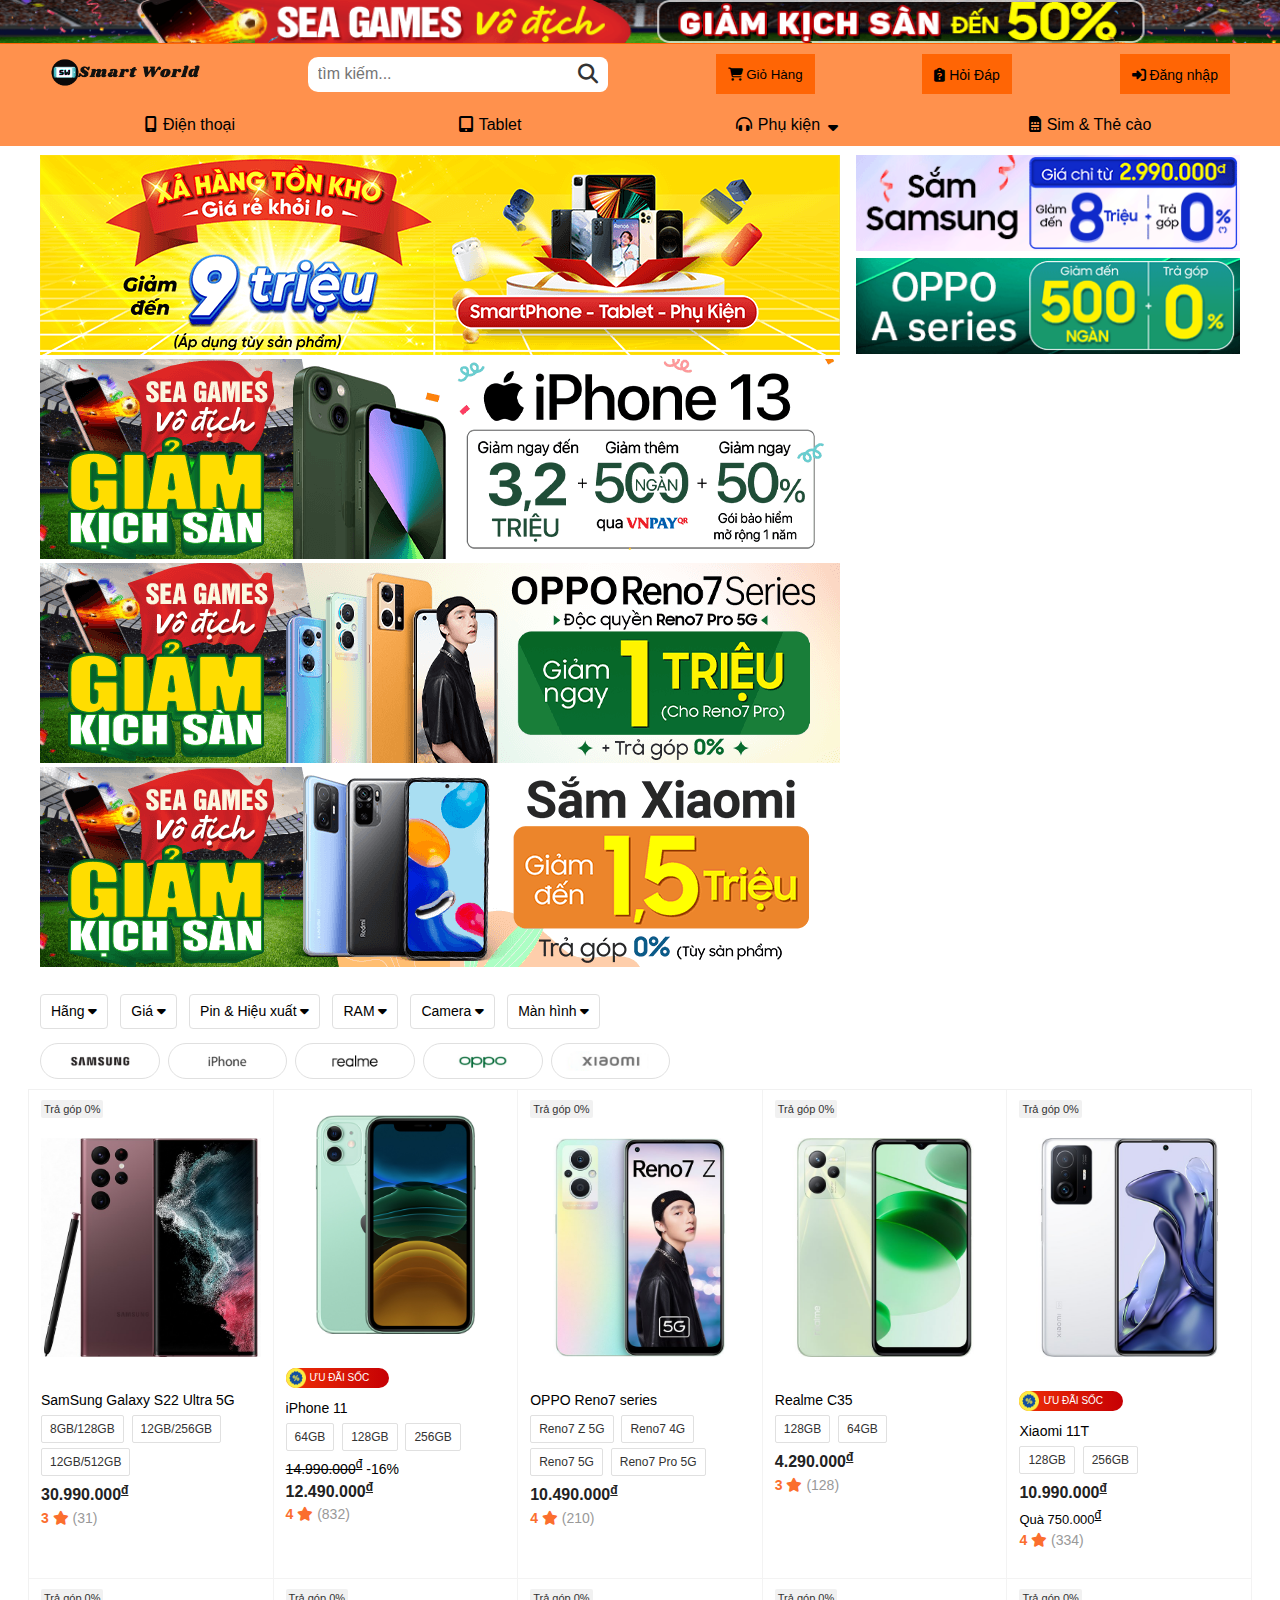
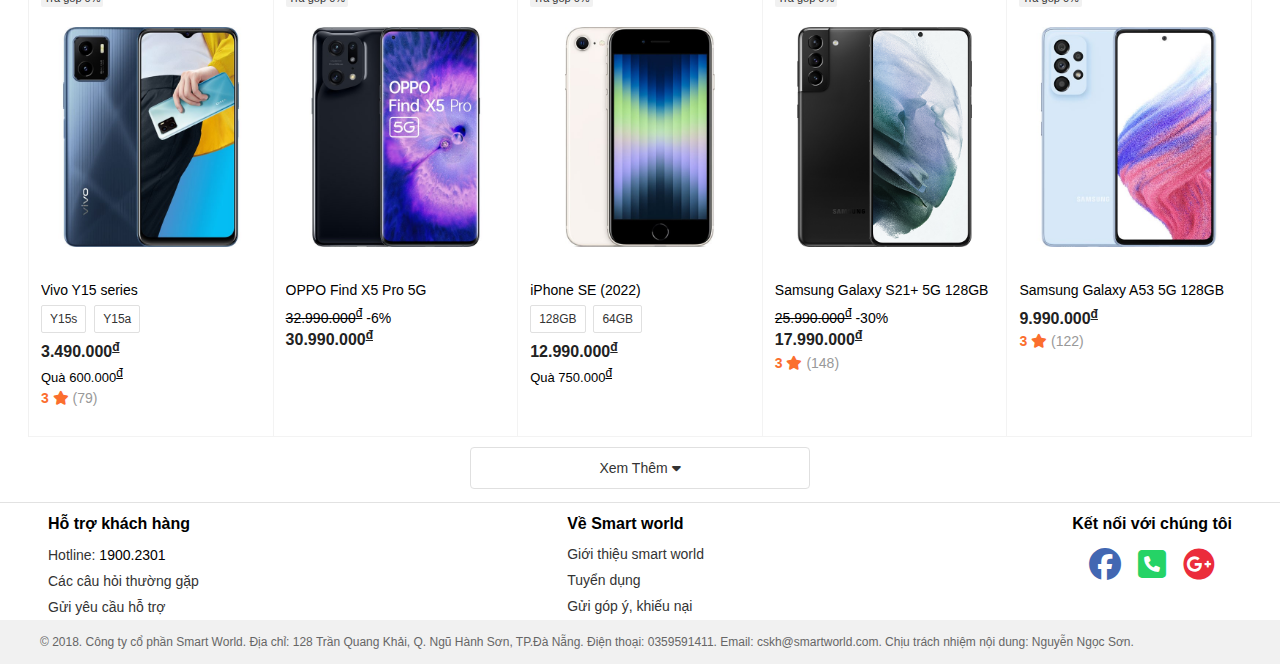
<file: HTML/dien-thoai.html>
<!DOCTYPE html>
<html lang="en">

<head>
    <meta charset="UTF-8">
    <meta http-equiv="X-UA-Compatible" content="IE=edge">
    <meta name="viewport" content="width=device-width, initial-scale=1.0">
    <!-- -----------------------------------css cho icon font-awesome-------------------------------- -->
    <link rel="stylesheet" href="https://cdnjs.cloudflare.com/ajax/libs/font-awesome/6.1.1/css/all.min.css" />
    <!-- -----------------------thư viện owlcarousel------------------------------------ -->
    <link rel="stylesheet" href="../Assets/owlcarousel/owl.carousel.min.css">
    <link rel="stylesheet" href="../Assets/owlcarousel/owl.theme.default.min.css">
    <!-- -----------------------------------css tự chỉnh-------------------------------- -->
    <link rel="stylesheet" href="../Assets/Css/Grid.css">
    <!-- -----------css chung---------------- -->
    <link rel="stylesheet" href="../Assets/Css/styleHeader.css">
    <!-- -----------css dienthoai---------------- -->
    <link rel="stylesheet" href="../Assets/Css/styleDienThoai.css">
    <!-- -------------------------------------------------------------------------------------------- -->
    <link rel="icon" href="../Assets/Image/Header/Logo.jpg" type="image/x-icon">
    <title>Điện thoại, smartphone chính hãng</title>
</head>

<body>
    <!-- --------------------------------------------------------- header pc-------------------------------------------------- -->
    <div class="pc_screen">
        <header>
            <img src="../Assets/Image/Header/hinhanh1.png" alt="">
        </header>
        <nav>
            <div class="container">
                <ul>
                    <li><a href="./index.html"><img src="../Assets/Image/Header/Menu.jpg" alt=""
                                style="width: 150px;"></a></li>
                    <li>
                        <form action="">
                            <input class="input-search" type="text" name="" id="" placeholder="tìm kiếm...">
                            <div class="autobox">
                                <li>Điện thoại</li>
                                <li>Laptop</li>
                                <li>abc</li>
                            </div>
                            <button type="submit"><i class="fa-solid fa-magnifying-glass"></i></button>
                        </form>
                    </li>
                    <li><a href="./Cart.html"><button><i class="fa-solid fa-cart-shopping"></i> Giỏ Hàng</button></a>
                    </li>
                    <li><a href=""><i class="fa-solid fa-clipboard-question"></i> Hỏi Đáp</a></li>
                    <li><a href="./login.html"><i class="fa-solid fa-right-to-bracket"></i> Đăng nhập</a></li>
                </ul>

            </div>
        </nav>
        <section class="menu-bar">
            <div class="container">
                <div class="menu-bar-content">
                    <ul>
                        <li><a href="./dien-thoai.html"><i class="fa-solid fa-mobile-screen"></i>Điện thoại</a></li>
                        <li><a href="./tablet.html"><i class="fa-solid fa-tablet-screen-button"></i>Tablet</a></li>
                        <li><a href=""><i class="fa-solid fa-headphones-simple"></i>Phụ kiện<i style="margin-left: 8px;"
                                    class="fa-solid fa-sort-down"></i></a>
                            <div class="submenu">
                                <ul>
                                    <li>
                                        <ul>
                                            <h4>Phụ Kiện Điện Thoại</h4>
                                            <li><a href="">Sạc dự Phòng</a></li>
                                            <li><a href="">Sạc cáp</a></li>
                                        </ul>
                                    </li>
                                    <li>
                                        <ul>
                                            <h4>Phụ Kiện Laptop</h4>
                                            <li><a href="">Chuột, bàn phím</a></li>
                                            <li><a href="">Camera, webcam</a></li>
                                        </ul>
                                    </li>
                                </ul>
                            </div>
                        </li>
                        <li><a href="./sim-card.html"><i class="fa-solid fa-sim-card"></i>Sim & Thẻ cào</a></li>
                    </ul>
                </div>
            </div>
        </section>
    </div>
    <!-- --------------------------------------------------header mobile -------------------------------------- -->
    <div class="mobile_screen">
        <header class="header_mobile">
            <div class="header_mobile__bar">
                <div class="header_mobile__bar-item mobile-logo">
                    <a href="./index.html"><img src="../Assets/Image/Header/Logo.jpg" alt=""></a>
                </div>
                <label class="header_mobile__bar-item mobile-btn" for="menu_mobile-input">
                    <i class="fa-solid fa-bars"></i>
                </label>
            </div>
        </header>
        <nav class="nav_mobile">
            <div class="nav_mobile__bar">
                <div class="nav_mobile__bar-item mobile-search">
                    <form action="">
                        <input class="input-mobile-search" type="text" name="" id="" placeholder="tìm kiếm...">
                        <div class="autobox-mobile">
                            <li>Điện thoại</li>
                            <li>Laptop</li>
                            <li>abc</li>
                        </div>
                        <button><i class="fa-solid fa-magnifying-glass"></i></button>
                    </form>
                </div>
                <div class="nav_mobile__bar-item mobile-cart">
                    <a href="./Cart.html"><button><i class="fa-solid fa-cart-shopping"></i></button></a>
                </div>
            </div>
        </nav>
        <input type="checkbox" name="" class="menu_mobile-check" id="menu_mobile-input">
        <label class="menu_overlay" for="menu_mobile-input"></label>
        <div class="menu_mobile">
            <label class="menu_mobile__close" for="menu_mobile-input">
                <i class="fa-regular fa-circle-xmark"></i>
            </label>
            <ul class="menu_mobile__list">
                <li><a href="./index.html"><i class="fa-solid fa-house"></i> Trang chủ</a></li>
                <li><a href="./dien-thoai.html"><i class="fa-solid fa-mobile-screen"></i> Điện thoại</a></li>
                <li><a href="./tablet.html"><i class="fa-solid fa-tablet-screen-button"></i> Tablet</a></li>
                <li><label for="mobile_check-submenu"><i class="fa-solid fa-headphones-simple"></i> Phụ kiện<i
                            style="margin-left: 8px;" class="fa-solid fa-sort-down"></i></label>
                    <input type="checkbox" name="" id="mobile_check-submenu" class="check-submenu">
                    <div class="submenu_mobile__list">
                        <ul>
                            <li>
                                <h3>Phụ Kiện Điện Thoại</h3>
                                <hr>
                                <ul>
                                    <li><a href="">Sạc dự Phòng</a></li>
                                    <li><a href="">Sạc cáp</a></li>
                                </ul>
                            </li>
                            <li>
                                <h3>Phụ Kiện Laptop</h3>
                                <hr>
                                <ul>
                                    <li><a href="">Chuột, bàn phím</a></li>
                                    <li><a href="">Camera, webcam</a></li>
                                </ul>
                            </li>
                        </ul>
                    </div>
                </li>
                <li><a href="./sim-card.html"><i class="fa-solid fa-sim-card"></i>Sim & Thẻ cào</a></li>
                <li><a href=""><i class="fa-solid fa-clipboard-question"></i> Hỏi Đáp</a></li>
                <li><a href="./login.html"><i class="fa-solid fa-right-to-bracket"></i> Đăng nhập</a></li>
            </ul>
        </div>
    </div>
    <!-- -------------------------------mobile screen-------------------- -->

    <!-- ---------------------slider--------------------------- -->
    <section class="slider grid wide">
        <div class="slider-content row">
            <div class="slider-content-left col c-12 m-12 l-8 owl-carousel">
                <a href=""><img src="../Assets/Image/Header/slide1png.png" alt=""></a>
                <a href=""><img src="../Assets/Image/Header/slide2.png" alt=""></a>
                <a href=""><img src="../Assets/Image/Header/slide3.png" alt=""></a>
                <a href=""><img src="../Assets/Image/Header/slide4.png" alt=""></a>
            </div>
            <div class="slider-content-right col c-0 m-0 l-4">
                <ul>
                    <li><a href=""><img src="../Assets/Image/Header/image1.png" alt=""></a></li>
                    <li><a href=""><img src="../Assets/Image/Header/image2.png" alt=""></a></li>
                </ul>
            </div>
        </div>
    </section>
    <!-- --------------------------menu-lựa chọn------------------------------------ -->
    <section class="menu-luachon">
        <div class="container">
            <!-- -------------lọc điện thoại-------------- -->
            <div class="scroll-locDt menu-luachon-scroll">
                <ul class="loc_dienthoai">
                    <li class="loc_dienthoai-item">
                        <span>Hãng <i class="fa-solid fa-caret-down"></i></span>
                        <div class="hang-showView show-view">
                            <div class="arrow-filter"></div>
                            <div class="hang-dienthoai">
                                <div class="hang-item">
                                    <img src="../Assets/Image/Data/Phone/IconDt/samsungnew-220x48-1.png" alt="">
                                </div>
                                <div class="hang-item">
                                    <img src="../Assets/Image/Data/Phone/IconDt/logo-iphone-220x48.png" alt="">
                                </div>
                                <div class="hang-item">
                                    <img src="../Assets/Image/Data/Phone/IconDt/Realme42-b_37.png" alt="">
                                </div>
                                <div class="hang-item">
                                    <img src="../Assets/Image/Data/Phone/IconDt/OPPO42-b_5.jpg" alt="">
                                </div>
                                <div class="hang-item">
                                    <img src="../Assets/Image/Data/Phone/IconDt/logo-xiaomi-220x48-5.png" alt="">
                                </div>
                            </div>
                        </div>
                    </li>
                    <li class="loc_dienthoai-item"><span>Giá <i class="fa-solid fa-caret-down"></i></span></li>
                    <li class="loc_dienthoai-item"><span>Pin & Hiệu xuất <i class="fa-solid fa-caret-down"></i></span>
                    </li>
                    <li class="loc_dienthoai-item">
                        <span>RAM <i class="fa-solid fa-caret-down"></i></span>
                        <div class="ram-showView show-view">
                            <div class="arrow-filter"></div>
                            <div class="ram-dienthoai">
                                <div class="ram-item">
                                    2 GB
                                </div>
                                <div class="ram-item">
                                    4 GB
                                </div>
                                <div class="ram-item">
                                    6 GB
                                </div>
                                <div class="ram-item">
                                    8 GB
                                </div>
                                <div class="ram-item">
                                    12 GB
                                </div>
                            </div>
                        </div>
                    </li>
                    <li class="loc_dienthoai-item"><span>Camera <i class="fa-solid fa-caret-down"></i></span></li>
                    <li class="loc_dienthoai-item"><span>Màn hình <i class="fa-solid fa-caret-down"></i></span></li>
                </ul>
            </div>

            <div class="scroll-hangDt menu-luachon-scroll">
                <div class="hang-dienthoai">
                    <a href="./Phones/samsung.html">
                        <img src="../Assets/Image/Data/Phone/IconDt/samsungnew-220x48-1.png" alt="">
                    </a>
                    <a href="./Phones/iphone.html">
                        <img src="../Assets/Image/Data/Phone/IconDt/logo-iphone-220x48.png" alt="">
                    </a>
                    <a href="./Phones/realmi.html">
                        <img src="../Assets/Image/Data/Phone/IconDt/Realme42-b_37.png" alt="">
                    </a>
                    <a href="./Phones/oppo.html">
                        <img src="../Assets/Image/Data/Phone/IconDt/OPPO42-b_5.jpg" alt="">
                    </a>
                    <a href="./Phones/redmi.html">
                        <img src="../Assets/Image/Data/Phone/IconDt/logo-xiaomi-220x48-5.png" alt="">
                    </a>
                </div>
            </div>
        </div>
    </section>
    <section class="products">
        <div class="container">
            <ul class="row">
                <li class="row-item">
                    <a href="">
                        <div class="item-label">
                            <span>Trả góp 0%</span>
                        </div>
                        <div class="item-image">
                            <img src="../Assets/Image/Data/Phone/Samsung/Galaxy-S22-Ultra-Burgundy-600x600.jpg" alt="">
                        </div>
                        <p class="item-name">SamSung Galaxy S22 Ultra 5G</p>
                        <div class="item-capacity">
                            <ul>
                                <li>8GB/128GB</li>
                                <li>12GB/256GB</li>
                                <li>12GB/512GB</li>
                            </ul>
                        </div>
                        <strong class="item-price">30.990.000<sup>đ</sup></strong>
                        <div class="item-rating">
                            <b class="star-number">3</b> <i class="fa-solid fa-star"></i> <span
                                class="star-person">(31)</span>
                        </div>
                    </a>
                </li>
                <li class="row-item">
                    <a href="">
                        <div class="item-label">
                            
                        </div>
                        <div class="item-image">
                            <img src="../Assets/Image/Data/Phone/ImageMobile/iphone-xi-xanhla-600x600.jpg" alt="">
                        </div>
                        <div class="item-sale"
                            style=" background: linear-gradient(to right,#ef3006,#c60004); width: 47%;">
                            <img src="../Assets/Image/Icon-Sale/icon1-50x50.png" alt="">
                            <p>ƯU ĐÃI SỐC</p>
                        </div>
                        <p class="item-name">iPhone 11</p>
                        <div class="item-capacity">
                            <ul>
                                <li>64GB</li>
                                <li>128GB</li>
                                <li>256GB</li>
                            </ul>
                        </div>
                        <span class="item-old-price">
                            <p>14.990.000</p><sup>đ</sup> -16%
                        </span>
                        <strong class="item-price">12.490.000<sup>đ</sup></strong>
                        <div class="item-gift">
                        </div>
                        <div class="item-rating">
                            <b class="star-number">4</b> <i class="fa-solid fa-star"></i> <span
                                class="star-person">(832)</span>
                        </div>
                    </a>
                </li>
                <li class="row-item">
                    <a href="">
                        <div class="item-label">
                            <span>Trả góp 0%</span>
                        </div>
                        <div class="item-image">
                            <img src="../Assets/Image/Data/Phone/ImageMobile/oppo-reno7-z-5g-thumb-1-1-600x600.jpg" alt="">
                        </div>
                        <p class="item-name">OPPO Reno7 series</p>
                        <div class="item-capacity">
                            <ul>
                                <li>Reno7 Z 5G</li>
                                <li>Reno7 4G</li>
                                <li>Reno7 5G</li>
                                <li>Reno7 Pro 5G</li>
                            </ul>
                        </div>
                        <strong class="item-price">10.490.000<sup>đ</sup></strong>
                        <div class="item-rating">
                            <b class="star-number">4</b> <i class="fa-solid fa-star"></i> <span
                                class="star-person">(210)</span>
                        </div>
                    </a>
                </li>
                <li class="row-item">
                    <a href="">
                        <div class="item-label">
                            <span>Trả góp 0%</span>
                        </div>
                        <div class="item-image">
                            <img src="../Assets/Image/Data/Phone/ImageMobile/realme-c35-thumb-new-600x600.jpg" alt="">
                        </div>
                        <p class="item-name">Realme C35</p>
                        <div class="item-capacity">
                            <ul>
                                <li>128GB</li>
                                <li>64GB</li>
                            </ul>
                        </div>
                        <strong class="item-price">4.290.000<sup>đ</sup></strong>
                        <div class="item-rating">
                            <b class="star-number">3</b> <i class="fa-solid fa-star"></i> <span
                                class="star-person">(128)</span>
                        </div>
                    </a>
                </li>
                <li class="row-item">
                    <a href="">
                        <div class="item-label">
                            <span>Trả góp 0%</span>
                        </div>
                        <div class="item-image">
                            <img src="../Assets/Image/Data/Phone/ImageMobile/Xiaomi-11T-White-1-2-3-600x600.jpg" alt="">
                        </div>
                        <div class="item-sale"
                            style=" background: linear-gradient(to right,#ef3006,#c60004); width: 47%;">
                            <img src="../Assets/Image/Icon-Sale/icon1-50x50.png" alt="">
                            <p>ƯU ĐÃI SỐC</p>
                        </div>
                        <p class="item-name">Xiaomi 11T</p>
                        <div class="item-capacity">
                            <ul>
                                <li>128GB</li>
                                <li>256GB</li>
                            </ul>
                        </div>
                        <strong class="item-price">10.990.000<sup>đ</sup></strong>
                        <div class="item-gift">
                            Quà 750.000<sup>đ</sup>
                        </div>
                        <div class="item-rating">
                            <b class="star-number">4</b> <i class="fa-solid fa-star"></i> <span
                                class="star-person">(334)</span>
                        </div>
                    </a>
                </li>
                <li class="row-item">
                    <a href="">
                        <div class="item-label">
                            <span>Trả góp 0%</span>
                        </div>
                        <div class="item-image">
                            <img src="../Assets/Image/Data/Phone/ImageMobile/Vivo-y15s-2021-xanh-den-660x600.jpg" alt="">
                        </div>
                        <p class="item-name">Vivo Y15 series</p>
                        <div class="item-capacity">
                            <ul>
                                <li>Y15s</li>
                                <li>Y15a</li>
                            </ul>
                        </div>
                        <strong class="item-price">3.490.000<sup>đ</sup></strong>
                        <div class="item-gift">
                            Quà 600.000<sup>đ</sup>
                        </div>
                        <div class="item-rating">
                            <b class="star-number">3</b> <i class="fa-solid fa-star"></i> <span
                                class="star-person">(79)</span>
                        </div>
                    </a>
                </li>
                <li class="row-item">
                    <a href="">
                        <div class="item-label">
                            <span>Trả góp 0%</span>
                        </div>
                        <div class="item-image">
                            <img src="../Assets/Image/Data/Phone/ImageMobile/oppo-find-x5-pro-den-thumb-600x600.jpg" alt="">
                        </div>
                        <p class="item-name">OPPO Find X5 Pro 5G</p>
                        <span class="item-old-price">
                            <p>32.990.000</p><sup>đ</sup> -6%
                        </span>
                        <strong class="item-price">30.990.000<sup>đ</sup></strong>
                    </a>
                </li>
                <li class="row-item">
                    <a href="">
                        <div class="item-label">
                            <span>Trả góp 0%</span>
                        </div>
                        <div class="item-image">
                            <img src="../Assets/Image/Data/Phone/ImageMobile/iphone-se-white-600x600.jpg" alt="">
                        </div>
                        <p class="item-name">iPhone SE (2022)</p>
                        <div class="item-capacity">
                            <ul>
                                <li>128GB</li>
                                <li>64GB</li>
                            </ul>
                        </div>
                        <strong class="item-price">12.990.000<sup>đ</sup></strong>
                        <div class="item-gift">
                            Quà 750.000<sup>đ</sup>
                        </div>
                    </a>
                </li>
                <li class="row-item">
                    <a href="">
                        <div class="item-label">
                            <span>Trả góp 0%</span>
                        </div>
                        <div class="item-image">
                            <img src="../Assets/Image/Data/Phone/ImageMobile/samsung-galaxy-s21-plus-den-600x600-600x600.jpg"
                                alt="">
                        </div>
                        <p class="item-name">Samsung Galaxy S21+ 5G 128GB</p>
                        <span class="item-old-price">
                            <p>25.990.000</p><sup>đ</sup> -30%
                        </span>
                        <strong class="item-price">17.990.000<sup>đ</sup></strong>
                        <div class="item-rating">
                            <b class="star-number">3</b> <i class="fa-solid fa-star"></i> <span
                                class="star-person">(148)</span>
                        </div>
                    </a>
                </li>
                <li class="row-item">
                    <a href="">
                        <div class="item-label">
                            <span>Trả góp 0%</span>
                        </div>
                        <div class="item-image">
                            <img src="../Assets/Image/Data/Phone/ImageMobile/Samsung-Galaxy-A53-xanh-thumb-600x600.jpg"
                                alt="">
                        </div>
                        <p class="item-name">Samsung Galaxy A53 5G 128GB</p>
                        <strong class="item-price">9.990.000<sup>đ</sup></strong>
                        <div class="item-rating">
                            <b class="star-number">3</b> <i class="fa-solid fa-star"></i> <span
                                class="star-person">(122)</span>
                        </div>
                    </a>
                </li>
            </ul>
            <!-- --------------------row-none--------------------------- -->
            <div class="row-none">
                <ul class="row">
                    <li class="row-item">
                        <a href="">
                            <div class="item-label">
                                <span>Trả góp 0%</span>
                            </div>
                            <div class="item-image">
                                <img src="../Assets/Image/Data/Phone/ImageMobile/samsung-galaxy-note-20-062220-122200-fix-600x600.jpg"
                                    alt="">
                            </div>
                            <p class="item-name">Samsung Galaxy Note 20</p>
                            <span class="item-old-price">
                               <p>23.990.000</p><sup>đ</sup> -33%
                            </span>
                            <strong class="item-price">15.990.000<sup>đ</sup></strong>
                            <div class="item-rating">
                                <b class="star-number">3</b> <i class="fa-solid fa-star"></i> <span
                                    class="star-person">(248)</span>
                            </div>
                        </a>
                    </li>
                    <li class="row-item">
                        <a href="">
                            <div class="item-label">
                                <span>Trả góp 0%</span>
                            </div>
                            <div class="item-image">
                                <img src="../Assets/Image/Data/Phone/ImageMobile/oppo-a55-4g-thumb-new-600x600.jpg"
                                    alt="">
                            </div>
                            <p class="item-name">OPPO A55</p>
                            <strong class="item-price">4.990.000₫<sup>đ</sup></strong>
                            <div class="item-gift">
                                Quà 450.000<sup>đ</sup>
                            </div>
                            <div class="item-rating">
                                <b class="star-number">4</b> <i class="fa-solid fa-star"></i> <span
                                    class="star-person">(279)</span>
                            </div>
                        </a>
                    </li>
                    <li class="row-item">
                        <a href="">
                            <div class="item-label">
                                <span>Trả góp 0%</span>
                            </div>
                            <div class="item-image">
                                <img src="../Assets/Image/Data/Phone/ImageMobile/Xiaomi-12-xam-thumb-mau-600x600.jpg"
                                    alt="">
                            </div>
                            <p class="item-name">Xiaomi 12 series</p>
                            <div class="item-capacity">
                                <ul>
                                    <li>Xiaomi 12</li>
                                    <li>Xiaomi 12 Pro</li>
                                </ul>
                            </div>
                            <span class="item-old-price">
                                <p>19.990.000</p><sup>đ</sup>
                            </span>
                            <strong class="item-price">30.990.000<sup>đ</sup></strong>
                            <div class="item-gift">
                                Giảm thêm 1.000.000<sup>đ</sup>
                            </div>
                            <div class="item-rating">
                                <b class="star-number">4</b> <i class="fa-solid fa-star"></i> <span
                                    class="star-person">(6)</span>
                            </div>
                        </a>
                    </li>
                    <li class="row-item">
                        <a href="">
                            <div class="item-label">
                                <span>Trả góp 0%</span>
                            </div>
                            <div class="item-image">
                                <img src="../Assets/Image/Data/Phone/ImageMobile/Xiaomi-11T-White-1-2-3-600x600.jpg"
                                    alt="">
                            </div>
                            <p class="item-name">Xiaomi 11T Pro 5G</p>
                            <div class="item-capacity">
                                <ul>
                                    <li>8GB</li>
                                    <li>12GB</li>
                                </ul>
                            </div>
                            <strong class="item-price">13.990.000₫<sup>đ</sup></strong>
                            <div class="item-gift">
                                Quà 750.000<sup>đ</sup>
                            </div>
                            <div class="item-rating">
                                <b class="star-number">3</b> <i class="fa-solid fa-star"></i> <span
                                    class="star-person">(40)</span>
                            </div>
                        </a>
                    </li>
                    <li class="row-item">
                        <a href="">
                            <div class="item-label">
                                <span>Trả góp 0%</span>
                            </div>
                            <div class="item-image">
                                <img src="../Assets/Image/Data/Phone/ImageMobile/xiaomi-redmi-note-10-pro-thumb-xam-600x600-600x600.jpg"
                                    alt="">
                            </div>
                            <p class="item-name">Xiaomi Redmi Note 10 Pro (8GB/128GB)</p>
                            <strong class="item-price">7.490.000<sup>đ</sup></strong>
                            <div class="item-rating">
                                <b class="star-number">3</b> <i class="fa-solid fa-star"></i> <span
                                    class="star-person">(783)</span>
                            </div>
                        </a>
                    </li>
                    <li class="row-item">
                        <a href="">
                            <div class="item-label">
                                <span>Trả góp 0%</span>
                            </div>
                            <div class="item-image">
                                <img src="../Assets/Image/Data/Phone/ImageMobile/Samsung-galaxy-m53-green-600x600.jpg"
                                    alt="">
                            </div>
                            <p class="item-name">Samsung Galaxy M33 5G</p>
                            <strong class="item-price">7.690.000₫<sup>đ</sup></strong>
                            <div class="item-rating">
                                <b class="star-number">4</b> <i class="fa-solid fa-star"></i> <span
                                    class="star-person">(18)</span>
                            </div>
                        </a>
                    </li>
                    <li class="row-item">
                        <a href="">
                            <div class="item-label">
                                <span>Trả góp 0%</span>
                            </div>
                            <div class="item-image">
                                <img src="../Assets/Image/Data/Phone/ImageMobile/realme-9-4g-vang-thumb-1-600x600.jpg"
                                    alt="">
                            </div>
                            <p class="item-name">Realme 9 4G</p>
                            <strong class="item-price">6.690.000<sup>đ</sup></strong>
                            <div class="item-rating">
                                <b class="star-number">5</b> <i class="fa-solid fa-star"></i> <span
                                    class="star-person">(4)</span>
                            </div>
                        </a>
                    </li>
                    <li class="row-item">
                        <a href="">
                            <div class="item-label">
                                <span>Trả góp 0%</span>
                            </div>
                            <div class="item-image">
                                <img src="../Assets/Image/Data/Phone/ImageMobile/Vivo-y33s-yellow-thumb-600x600.jpg"
                                    alt="">
                            </div>
                            <p class="item-name">SamSung Galaxy S22 Ultra 5G</p>
                            <span class="item-old-price">
                                <p>6.690.000</p><sup>đ</sup>
                            </span>
                            <strong class="item-price">6.490.000<sup>đ</sup></strong>
                            <div class="item-gift">
                                Quà 300.000<sup>đ</sup>
                            </div>
                            <div class="item-rating">
                                <b class="star-number">4</b> <i class="fa-solid fa-star"></i> <span
                                    class="star-person">(36)</span>
                            </div>
                        </a>
                    </li>
                    <li class="row-item">
                        <a href="iphone_13_pro.html">
                            <div class="item-label">
                                <span>Trả góp 0%</span>
                            </div>
                            <div class="item-image">
                                <img src="../Assets/Image/Data/Phone/ImageMobile/iphone-13-pro-max-gold-1-600x600.jpg" alt="">
                            </div>
                            <p class="item-name">iPhone 13 Pro Max</p>
                            <div class="item-capacity">
                                <ul>
                                    <li>128GB</li>
                                    <li>256GB</li>
                                    <li>512GB</li>
                                    <li>1TB</li>
                                </ul>
                            </div>
                            <span class="item-old-price">
                                <p>33.990.000</p><sup>đ</sup> -10%
                            </span>
                            <strong class="item-price">30.490.000<sup>đ</sup></strong>
                            <div class="item-rating">
                                <b class="star-number">5</b> <i class="fa-solid fa-star"></i> <span
                                    class="star-person">(359)</span>
                            </div>
                        </a>
                    </li>
                    <li class="row-item">
                        <a href="">
                            <div class="item-label">
                                <span>Trả góp 0%</span>
                            </div>
                            <div class="item-image">
                                <img src="../Assets/Image/Data/Phone/ImageMobile/samsung-galaxy-a32-4g-thumb-tim-600x600-600x600.jpg"
                                    alt="">
                            </div>
                            <p class="item-name">Samsung Galaxy A32</p>
                            <strong class="item-price">6.490.000<sup>đ</sup></strong>
                            <div class="item-rating">
                                <b class="star-number">3</b> <i class="fa-solid fa-star"></i> <span
                                    class="star-person">(755)</span>
                            </div>
                        </a>
                    </li>
                </ul>
            </div>
            <div class="view-more">
                <button class="view-more-btn">Xem Thêm <i class="fa-solid fa-caret-down"></i></button>
            </div>
            <div class="view-abbreviate">
                <button class="view-abbreviate-btn">Rút Gọn <i class="fa-solid fa-caret-up"></i></button>
            </div>
        </div>
    </section>
    <section class="footer">
        <div class="container">
            <div class="lienket-bar">
                <div class="lienket">
                    <h4 class="lienket-title">Hỗ trợ khách hàng</h4>
                    <ul>
                        <li class="lienket-item"><a href="">Hotline: <span>1900.2301</span></a></li>
                        <li class="lienket-item"><a href="">Các câu hỏi thường gặp</a></li>
                        <li class="lienket-item"><a href="">Gửi yêu cầu hỗ trợ</a></li>
                    </ul>
                </div>
                <div class="lienket">
                    <h4 class="lienket-title">Về Smart world</h4>
                    <ul>
                        <li class="lienket-item"><a href="">Giới thiệu smart world</a></li>
                        <li class="lienket-item"><a href="">Tuyển dụng</a></li>
                        <li class="lienket-item"><a href="">Gửi góp ý, khiếu nại</a></li>
                    </ul>
                </div>
                <div class="lienket thong-tin-rieng">
                    <h4 class="lienket-title">Kết nối với chúng tôi</h4>
                    <ul>
                        <li class="lienket-item"><a href="https://www.facebook.com/profile.php?id=100048327580198"><i
                                    class="fa-brands fa-facebook"></i></a></li>
                        <li class="lienket-item"><a href="tel:0359591411"><i class="fa-solid fa-square-phone"></i></a></li>
                        <li class="lienket-item"><a href="mailto:sonnn.21it@vku.udn.vn?subject=Hỗ trợ khách hàng"><i class="fa-brands fa-google-plus"></i></a></li>
                    </ul>
                </div>
            </div>
        </div>
        <div class="thong-tin-them">
            <div class="container">
                <div class="thong-tin-them-text">
                    <p>© 2018. Công ty cổ phần Smart World. Địa chỉ: 128 Trần Quang Khải, Q. Ngũ Hành Sơn, TP.Đà Nẵng.
                        Điện thoại: 0359591411.
                        Email: cskh@smartworld.com. Chịu trách nhiệm nội dung: Nguyễn Ngọc Sơn. </p>
                </div>
            </div>
        </div>
    </section>
    <!-- ----------------------------------------------------------------------------------- -->
    <script src="../Assets/Js/Script.js"></script>
    <script src="../Assets/Js/ScriptPhone.js"></script>
    <!-- -----------------------thư viện owlcarousel------------------------------------ -->
    <script src="https://code.jquery.com/jquery-3.6.0.js"
        integrity="sha256-H+K7U5CnXl1h5ywQfKtSj8PCmoN9aaq30gDh27Xc0jk=" crossorigin="anonymous"></script>
    <script src="../Assets/owlcarousel/owl.carousel.min.js"></script>
    <script>
        var owl = $('.owl-carousel');
        owl.owlCarousel({
            items: 1,
            loop: true,
            margin: 10,
            autoplay: true,
            autoplayTimeout: 2000,
        });
    </script>
</body>
</html>
</file>
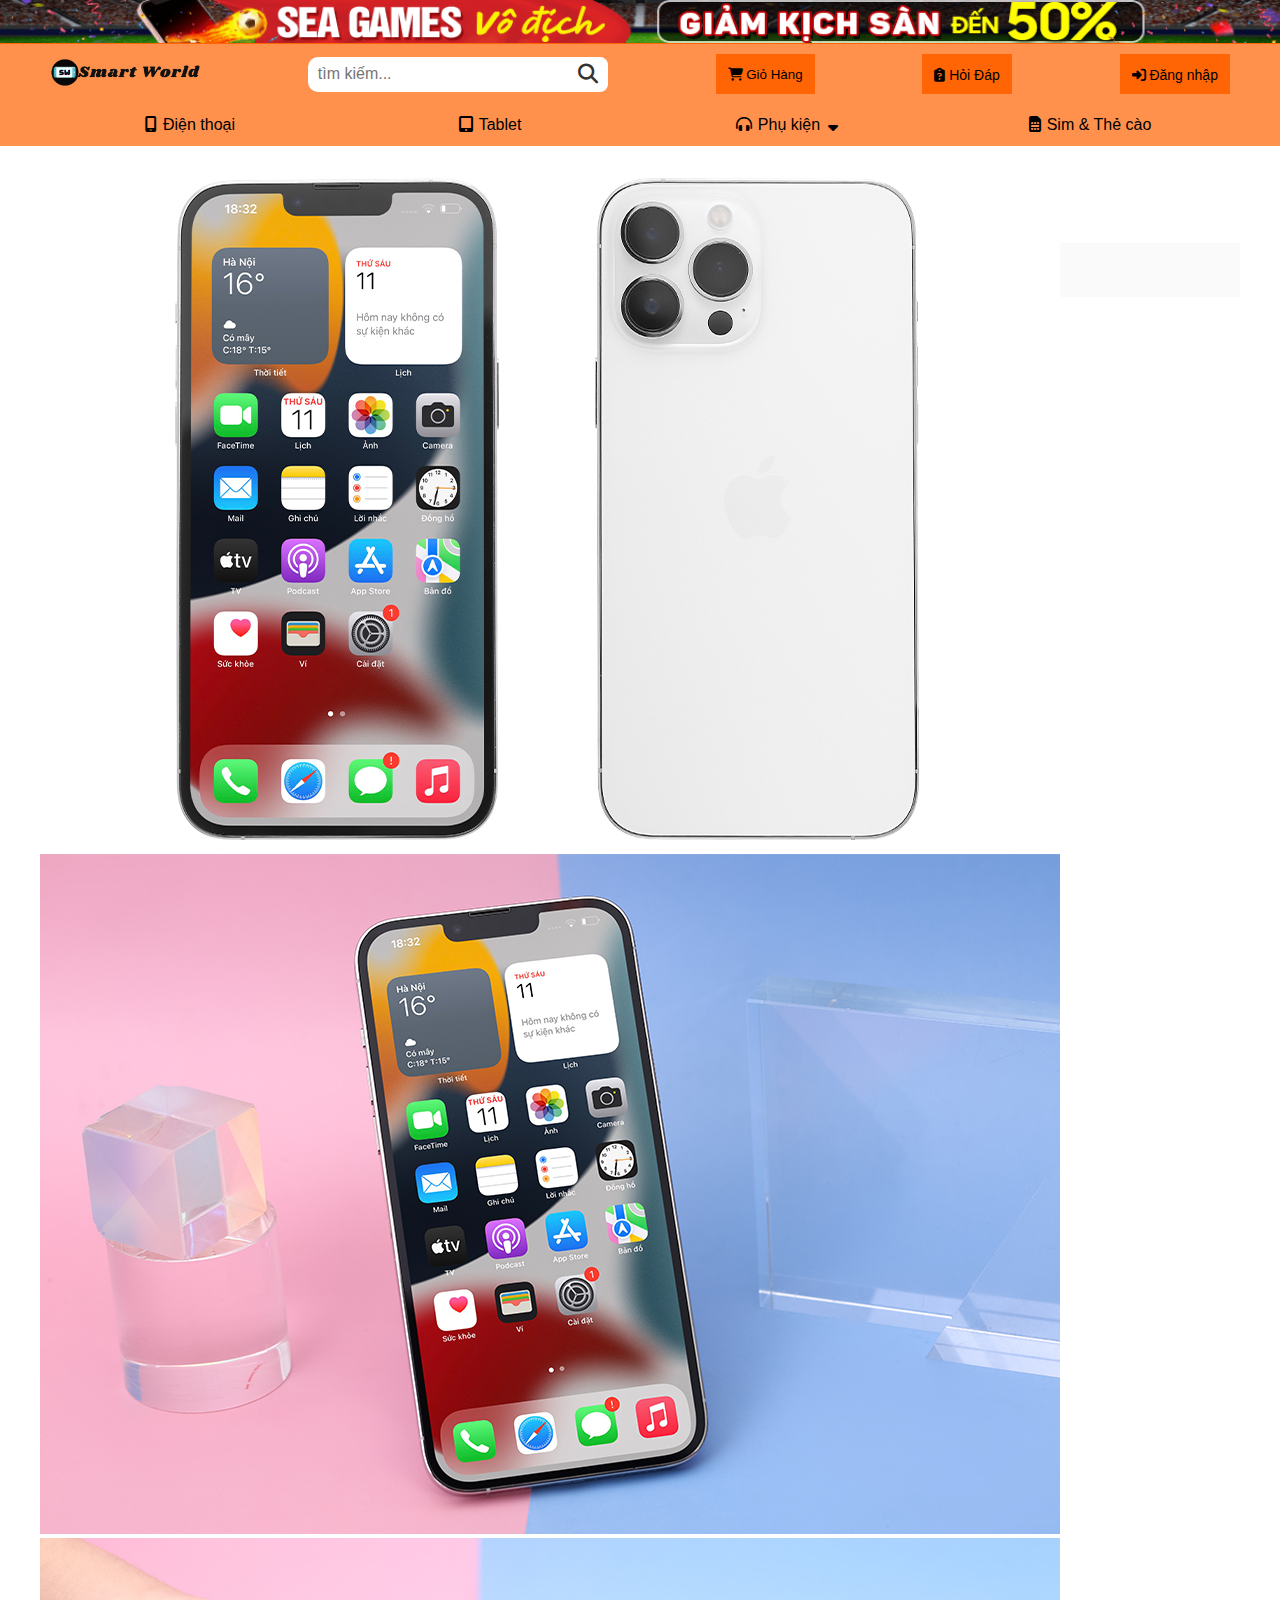
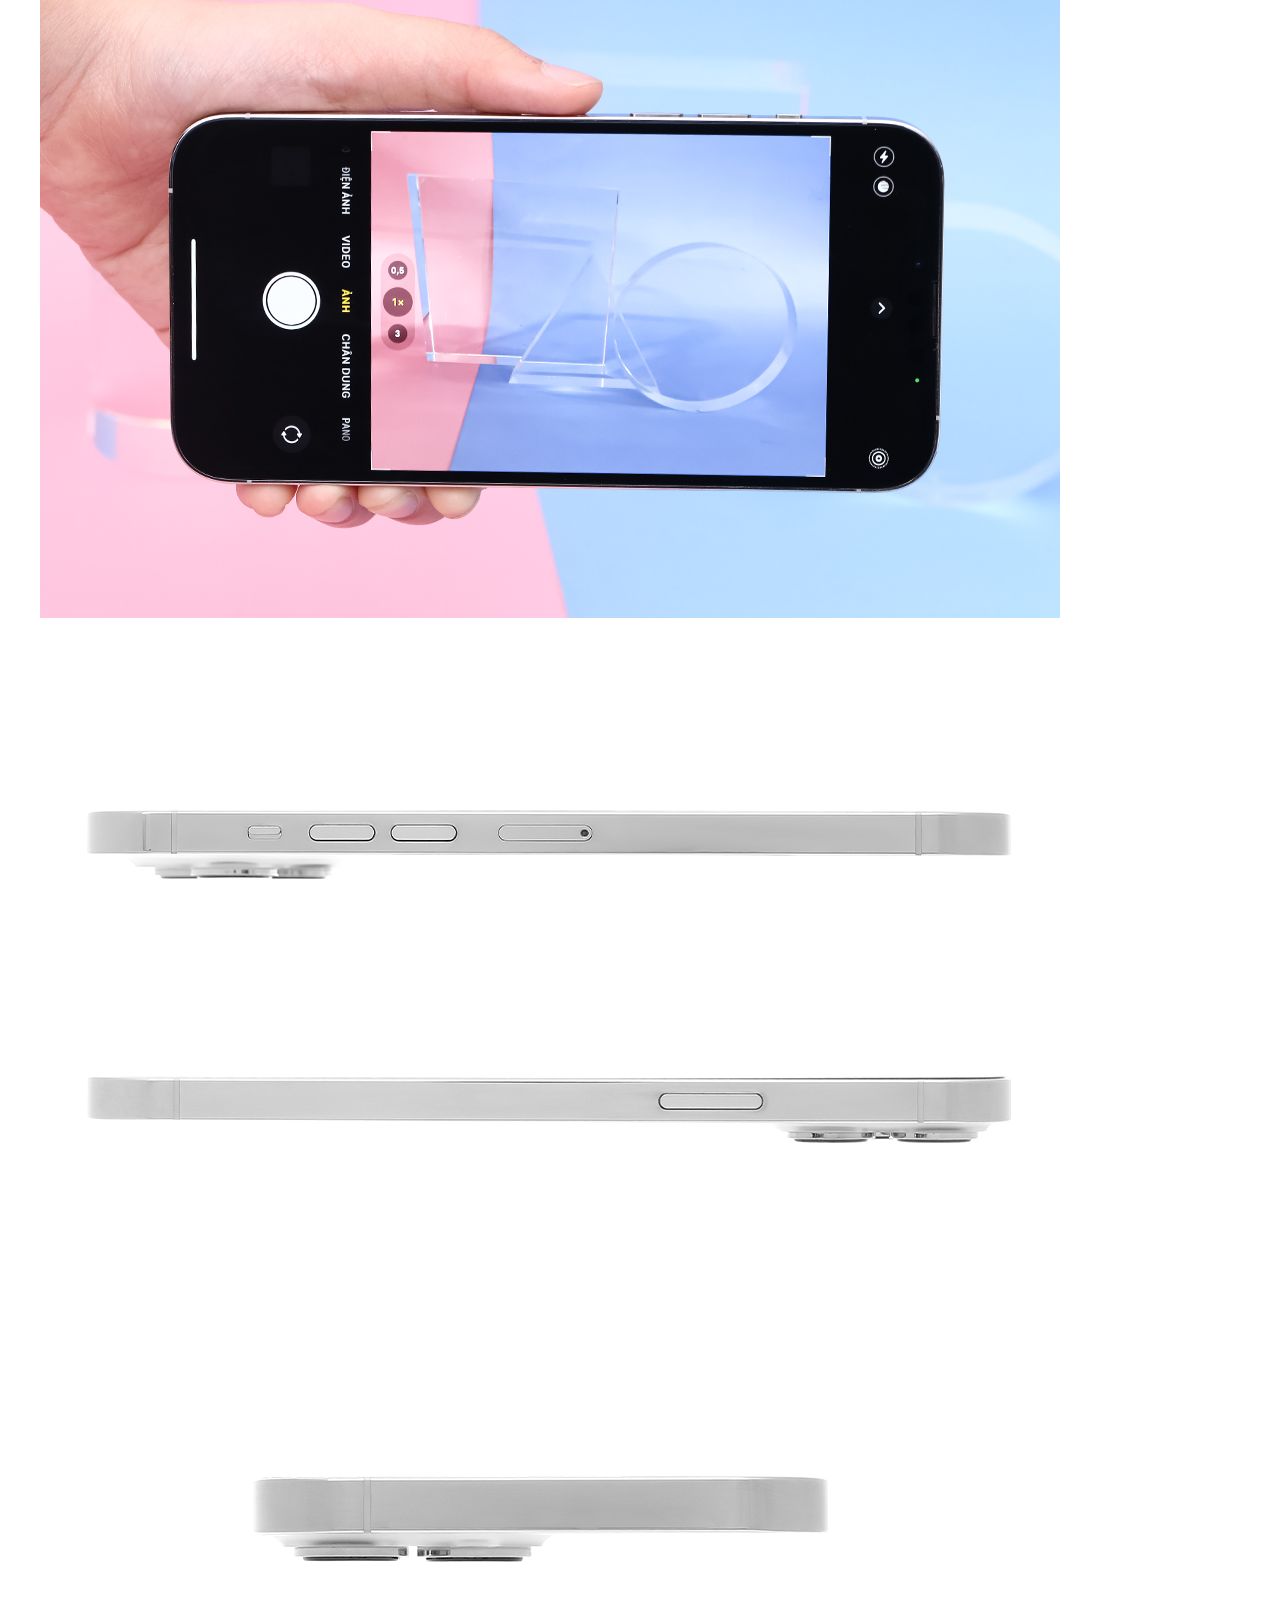
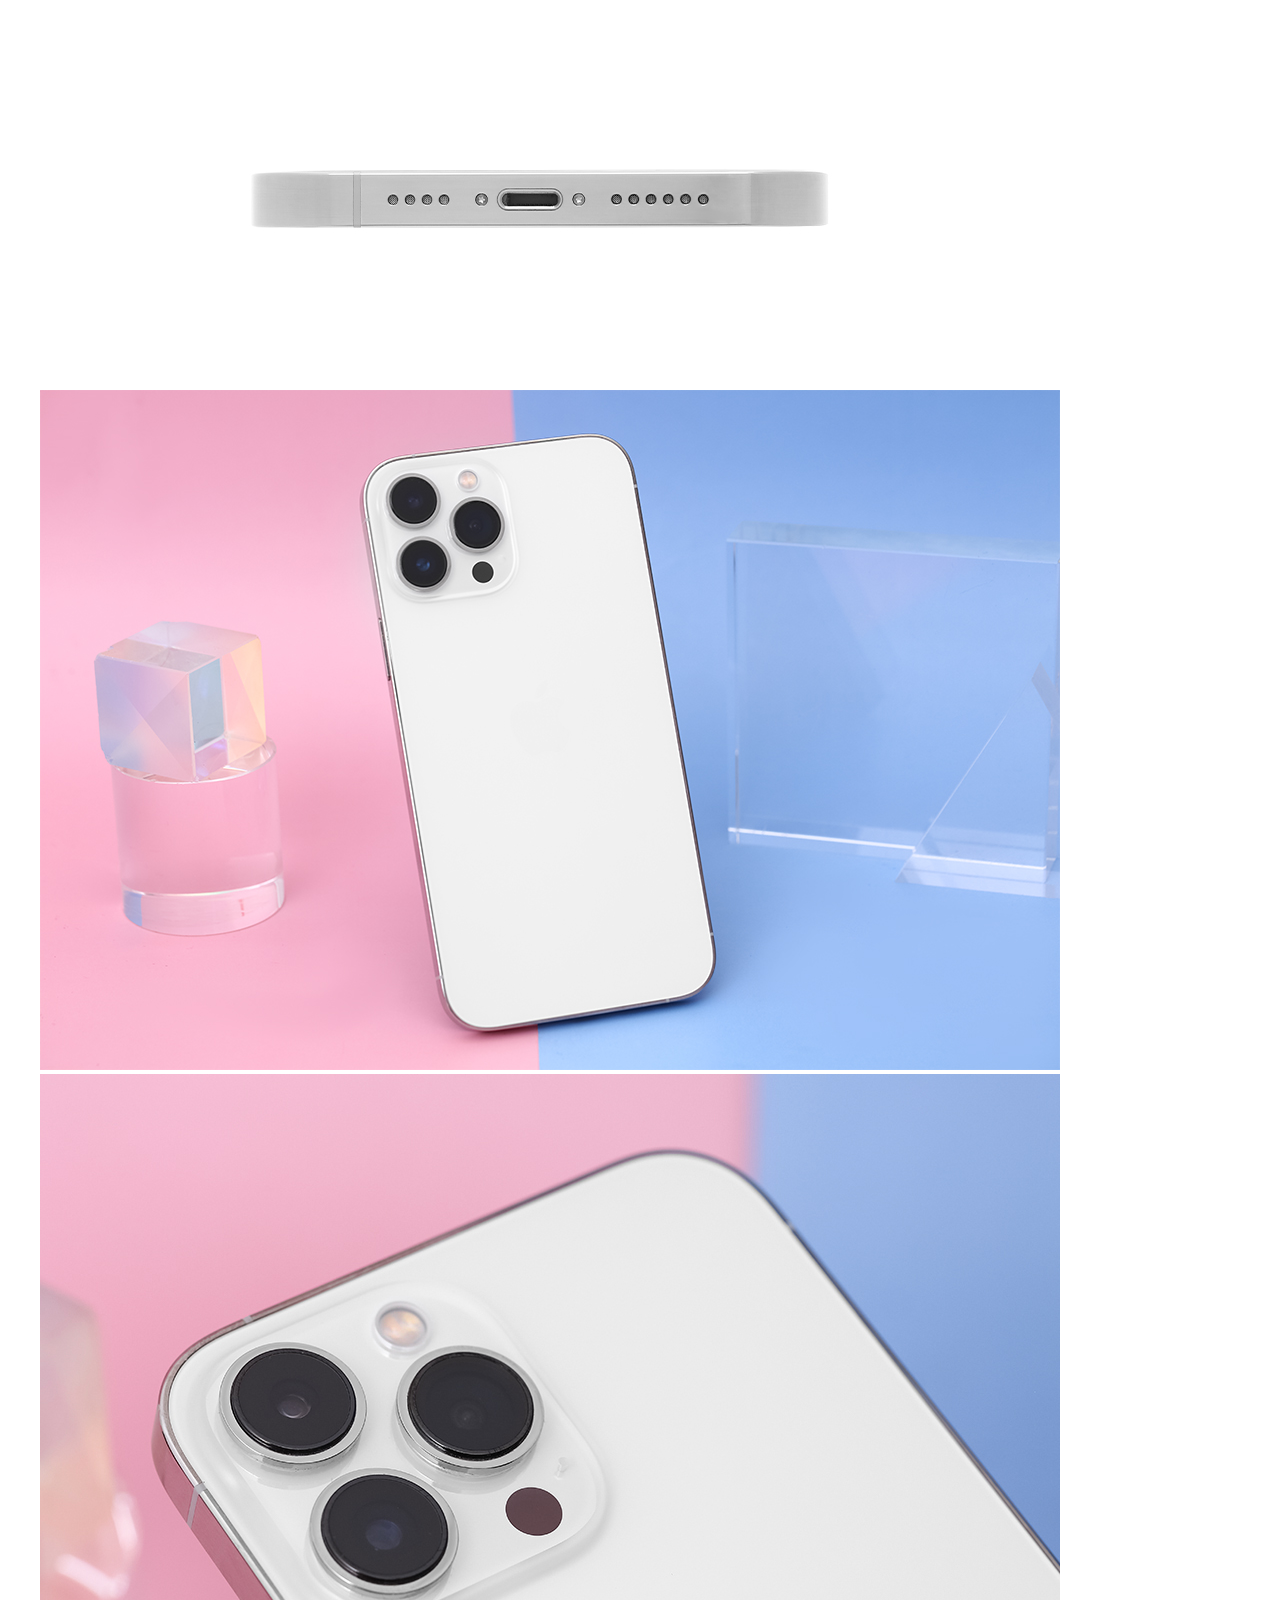
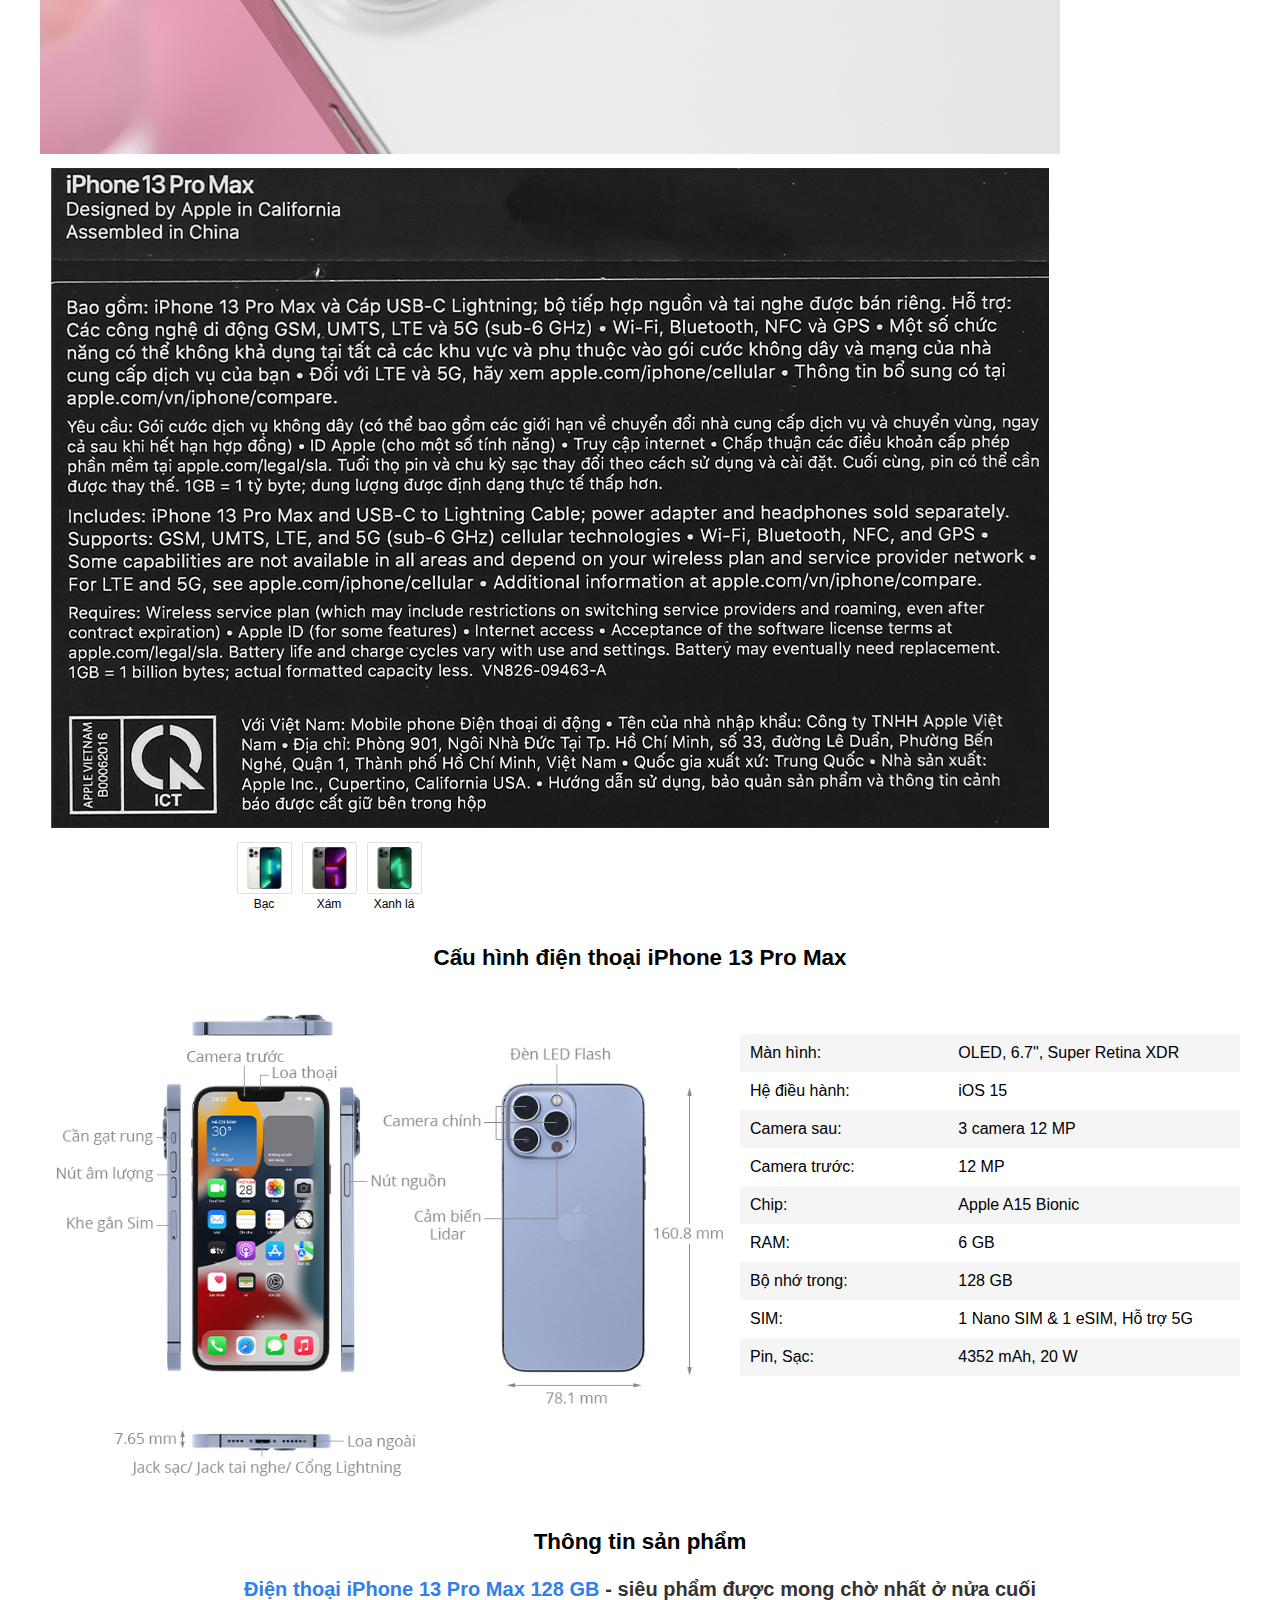
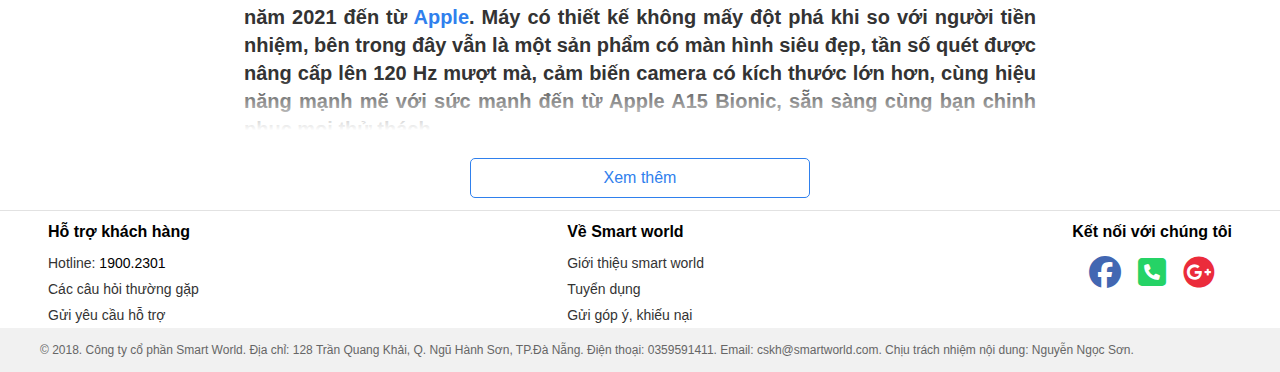
<file: HTML/iphone_13_pro.html>
<!DOCTYPE html>
<html lang="en">

<head>
    <meta charset="UTF-8">
    <meta http-equiv="X-UA-Compatible" content="IE=edge">
    <meta name="viewport" content="width=device-width, initial-scale=1.0">
    <!-- -----------------------------------css cho icon font-awesome-------------------------------- -->
    <link rel="stylesheet" href="https://cdnjs.cloudflare.com/ajax/libs/font-awesome/6.1.1/css/all.min.css" />
    <!-- -----------------------thư viện owlcarousel------------------------------------ -->
    <link rel="stylesheet" href="../Assets/owlcarousel/owl.carousel.min.css">
    <link rel="stylesheet" href="../Assets/owlcarousel/owl.theme.default.min.css">
    <!-- -----------------------------------css tự chỉnh-------------------------------- -->
    <!-- ---------------------Grid-layout---------------- -->
    <link rel="stylesheet" href="../Assets/Css/Grid.css">
    <!-- -----------css chung---------------- -->
    <link rel="stylesheet" href="../Assets/Css/styleHeader.css">
    <!-- -----------css product---------------- -->
    <link rel="stylesheet" href="../Assets/Css/styleproduct.css">
    <!-- -------------------------------------------------------------------------------- -->
    <link rel="icon" href="../Assets/Image/Header/Logo.jpg" type="image/x-icon">
    <title>iphone 13 Pro Max </title>
</head>

<body>
    <!-- --------------------------------------------------------- header pc-------------------------------------------------- -->
    <div class="pc_screen">
        <header>
            <a href="./index.html"><img src="../Assets/Image/Header/hinhanh1.png" alt=""></a>
        </header>
        <nav>
            <div class="container">
                <ul>
                    <li><a href="./index.html"><img src="../Assets/Image/Header/Menu.jpg" alt=""
                                style="width: 150px;"></a></li>
                    <li>
                        <form action="">
                            <input class="input-search" type="text" name="" id="" placeholder="tìm kiếm...">
                            <div class="autobox">
                    <li>Điện thoại</li>
                    <li>Laptop</li>
                    <li>abc</li>
            </div>
            <button><i class="fa-solid fa-magnifying-glass"></i></button>
            </form>
            </li>
            <li><a href="./Cart.html"><button><i class="fa-solid fa-cart-shopping"></i> Giỏ Hàng</button></a>
            </li>
            <li><a href=""><i class="fa-solid fa-clipboard-question"></i> Hỏi Đáp</a></li>
            <li><a href="./login.html"><i class="fa-solid fa-right-to-bracket"></i> Đăng nhập</a></li>
            </ul>

    </div>
    </nav>
    <section class="menu-bar">
        <div class="container">
            <div class="menu-bar-content">
                <ul>
                    <li><a href="./dien-thoai.html"><i class="fa-solid fa-mobile-screen"></i>Điện thoại</a></li>
                    <li><a href="./tablet.html"><i class="fa-solid fa-tablet-screen-button"></i>Tablet</a></li>
                    <li><a href=""><i class="fa-solid fa-headphones-simple"></i>Phụ kiện<i style="margin-left: 8px;"
                                class="fa-solid fa-sort-down"></i></a>
                        <div class="submenu">
                            <ul>
                                <li>
                                    <ul>
                                        <h4>Phụ Kiện Điện Thoại</h4>
                                        <li><a href="">Sạc dự Phòng</a></li>
                                        <li><a href="">Sạc cáp</a></li>
                                    </ul>
                                </li>
                                <li>
                                    <ul>
                                        <h4>Phụ Kiện Laptop</h4>
                                        <li><a href="">Chuột, bàn phím</a></li>
                                        <li><a href="">Camera, webcam</a></li>
                                    </ul>
                                </li>
                            </ul>
                        </div>
                    </li>
                    <li><a href="./sim-card.html"><i class="fa-solid fa-sim-card"></i>Sim & Thẻ cào</a></li>
                </ul>
            </div>
        </div>
    </section>
    </div>
    <!-- --------------------------------------------------header mobile -------------------------------------- -->
    <div class="mobile_screen">
        <header class="header_mobile">
            <div class="header_mobile__bar">
                <div class="header_mobile__bar-item mobile-logo">
                    <a href="./index.html"><img src="../Assets/Image/Header/Logo.jpg" alt=""></a>
                </div>
                <label class="header_mobile__bar-item mobile-btn" for="menu_mobile-input">
                    <i class="fa-solid fa-bars"></i>
                </label>
            </div>
        </header>
        <nav class="nav_mobile">
            <div class="nav_mobile__bar">
                <div class="nav_mobile__bar-item mobile-search">
                    <form action="">
                        <input class="input-mobile-search" type="text" name="" id="" placeholder="tìm kiếm...">
                        <div class="autobox-mobile">
                            <li>Điện thoại</li>
                            <li>Laptop</li>
                            <li>abc</li>
                        </div>
                        <button><i class="fa-solid fa-magnifying-glass"></i></button>
                    </form>
                </div>
                <div class="nav_mobile__bar-item mobile-cart">
                    <a href="./Cart.html"><button><i class="fa-solid fa-cart-shopping"></i></button></a>
                </div>
            </div>
        </nav>
        <input type="checkbox" name="" class="menu_mobile-check" id="menu_mobile-input">
        <label class="menu_overlay" for="menu_mobile-input"></label>
        <div class="menu_mobile">
            <label class="menu_mobile__close" for="menu_mobile-input">
                <i class="fa-regular fa-circle-xmark"></i>
            </label>
            <ul class="menu_mobile__list">
                <li><a href="./index.html"><i class="fa-solid fa-house"></i> Trang chủ</a></li>
                <li><a href="./dien-thoai.html"><i class="fa-solid fa-mobile-screen"></i> Điện thoại</a></li>
                <li><a href="./tablet.html"><i class="fa-solid fa-tablet-screen-button"></i> Tablet</a></li>
                <li><label for="mobile_check-submenu"><i class="fa-solid fa-headphones-simple"></i> Phụ kiện<i
                            style="margin-left: 8px;" class="fa-solid fa-sort-down"></i></label>
                    <input type="checkbox" name="" id="mobile_check-submenu" class="check-submenu">
                    <div class="submenu_mobile__list">
                        <ul>
                            <li>
                                <h3>Phụ Kiện Điện Thoại</h3>
                                <hr>
                                <ul>
                                    <li><a href="">Sạc dự Phòng</a></li>
                                    <li><a href="">Sạc cáp</a></li>
                                </ul>
                            </li>
                            <li>
                                <h3>Phụ Kiện Laptop</h3>
                                <hr>
                                <ul>
                                    <li><a href="">Chuột, bàn phím</a></li>
                                    <li><a href="">Camera, webcam</a></li>
                                </ul>
                            </li>
                        </ul>
                    </div>
                </li>
                <li><a href="./sim-card.html"><i class="fa-solid fa-sim-card"></i>Sim & Thẻ cào</a></li>
                <li><a href=""><i class="fa-solid fa-clipboard-question"></i> Hỏi Đáp</a></li>
                <li><a href="./login.html"><i class="fa-solid fa-right-to-bracket"></i> Đăng nhập</a></li>
            </ul>
        </div>
    </div>
    <!-- -------------------------------------------main------------------------------- -->
    <section class="main">
        <div class="grid wide">
            <div class="row product_text-and-image">
                <div class="col l-6 m-12 c-12">
                    <div class="product_image">
                        <input type="radio" checked="checked" name="image-slider" id="slide_check-bac"
                            class="product_image-check">
                        <input type="radio" name="image-slider" id="slide_check-xam" class="product_image-check">
                        <input type="radio" name="image-slider" id="slide_check-xanh" class="product_image-check">
                        <div class="product_image-slide owl-carousel slide-bac">
                            <div class="image-slide item1">
                                <img src="../Assets/Image/Data/Phone/Iphone/Iphone13promax/bac1.jpg" alt="">
                            </div>
                            <div class="image-slide item2">
                                <img src="../Assets/Image/Data/Phone/Iphone/Iphone13promax/bac2.jpg" alt="">
                            </div>
                            <div class="image-slide item3">
                                <img src="../Assets/Image/Data/Phone/Iphone/Iphone13promax/bac3.jpg" alt="">
                            </div>
                            <div class="image-slide item4">
                                <img src="../Assets/Image/Data/Phone/Iphone/Iphone13promax/bac4.jpg" alt="">
                            </div>
                            <div class="image-slide item5">
                                <img src="../Assets/Image/Data/Phone/Iphone/Iphone13promax/bac5.jpg" alt="">
                            </div>
                            <div class="image-slide item6">
                                <img src="../Assets/Image/Data/Phone/Iphone/Iphone13promax/bac6.jpg" alt="">
                            </div>
                            <div class="image-slide item7">
                                <img src="../Assets/Image/Data/Phone/Iphone/Iphone13promax/bac7.jpg" alt="">
                            </div>
                            <div class="image-slide item8">
                                <img src="../Assets/Image/Data/Phone/Iphone/Iphone13promax/image.jpg" alt="">
                            </div>
                        </div>
                        <div class="product_image-slide owl-carousel slide-xam">
                            <div class="image-slide item1">
                                <img src="../Assets/Image/Data/Phone/Iphone/Iphone13promax/xam1.jpg" alt="">
                            </div>
                            <div class="image-slide item2">
                                <img src="../Assets/Image/Data/Phone/Iphone/Iphone13promax/xam2.jpg" alt="">
                            </div>
                            <div class="image-slide item3">
                                <img src="../Assets/Image/Data/Phone/Iphone/Iphone13promax/xam3.jpg" alt="">
                            </div>
                            <div class="image-slide item4">
                                <img src="../Assets/Image/Data/Phone/Iphone/Iphone13promax/image.jpg" alt="">
                            </div>
                        </div>
                        <div class="product_image-slide owl-carousel slide-xanhla">
                            <div class="image-slide item1">
                                <img src="../Assets/Image/Data/Phone/Iphone/Iphone13promax/xanh1.jpg" alt="">
                            </div>
                            <div class="image-slide item2">
                                <img src="../Assets/Image/Data/Phone/Iphone/Iphone13promax/xanh2.jpg" alt="">
                            </div>
                            <div class="image-slide item3">
                                <img src="../Assets/Image/Data/Phone/Iphone/Iphone13promax/xanh3.jpg" alt="">
                            </div>
                            <div class="image-slide item4">
                                <img src="../Assets/Image/Data/Phone/Iphone/Iphone13promax/image.jpg" alt="">
                            </div>
                        </div>
                        <div class="product_image-bottom">
                            <div class="image-bottom">
                                <label for="slide_check-bac" class="item">
                                    <img src="../Assets/Image/Data/Phone/Iphone/Iphone13promax/bac-icon.jpg" alt="">
                                </label>
                                <span class="text">Bạc</span>
                            </div>
                            <div class="image-bottom">
                                <label for="slide_check-xam" class="item">
                                    <img src="../Assets/Image/Data/Phone/Iphone/Iphone13promax/xam-icon.jpg" alt="">
                                </label>
                                <span class="text">Xám</span>
                            </div>
                            <div class="image-bottom">
                                <label for="slide_check-xanh" class="item">
                                    <img src="../Assets/Image/Data/Phone/Iphone/Iphone13promax/xanh-icon.jpg" alt="">
                                </label>
                                <span class="text">Xanh lá</span>
                            </div>
                        </div>
                    </div>
                </div>
                <div class="col l-6 m-12 c-12">
                    <div class="product_text">
                        <div class="product_text-name">
                            <span>Điện thoại iPhone 13 Pro Max</span>
                        </div>
                        <div class="product_text-comment">
                            <div class="star text-comment-item">
                                <b class="star-number">3.3</b>
                                <i class="fa-solid fa-star"></i>
                            </div>
                            <div class="number text-comment-item">
                                <span class="star-person">(33) Đánh giá</span>
                            </div>
                        </div>
                        <div class="product_text-price">
                            <div class="item">
                                <strong class="text-price">30.990.000<sup class="donvi">đ</sup></strong>
                            </div>
                            <div class="text-old-price-percent item">
                                <span class="text-old-price">33.990.000<sup class="donvi">đ</sup></span>
                                <span class="text-percent">-25%</span>
                            </div>
                            <div class="text-label item">
                                <span>Trả góp 0%</span>
                            </div>
                        </div>
                        <div class="product_text__classify">
                            <ul>
                                <li>128GB</li>
                                <li>256GB</li>
                                <li>512GB</li>
                                <li>1TB</li>
                            </ul>
                        </div>
                        <div class="product_text__color">
                            <ul>
                                <li>Bạc</li>
                                <li>Xanh Lá</li>
                                <li>Xám</li>
                            </ul>
                        </div>
                        <div class="product_text__button">
                            <div class="product_text__button-addCart">
                                <button class="addCart-btn">
                                    <i class="fa-solid fa-cart-plus"></i>
                                    <span>Thêm vào giỏ hàng</span>
                                </button>
                            </div>
                            <div class="product_text__button-buyNow">
                                <button>
                                    <span>Mua ngay</span>
                                </button>
                            </div>
                        </div>
                    </div>
                </div>
            </div>
            <div class="product_text__button-mobile">
                <div class="product_text__button-mobile-addCart">
                    <button class="addCart-btn">
                        <i class="fa-solid fa-cart-plus"></i>
                        <span>Thêm vào giỏ hàng</span>
                    </button>
                </div>
                <div class="product_text__button-mobile-buyNow">
                    <button>
                        <span>Mua ngay</span>
                    </button>
                </div>
            </div>
            <div class="row product_configuration-heading">
                <div class="col l-12 m-12 c-12 product_configuration-heading-text">
                    <p>Cấu hình điện thoại iPhone 13 Pro Max</p>
                </div>
            </div>
            <div class="row product_configuration">
                <div class="col l-7 m-10 c-12 m-o-1">
                    <div class="product_configuration-image">
                        <img src="../Assets/Image/Data/Phone/Iphone/Iphone13promax/CauHinh.jpg" alt="">
                    </div>
                </div>
                <div class="col l-5 m-10 c-12 m-o-1">
                    <div class="product_configuration-table">
                        <div class="row product_configuration-table-item">
                            <div class="col l-5 m-5 c-5">Màn hình:</div>
                            <div class="col l-7 m-7 c-7">OLED, 6.7", Super Retina XDR</div>
                        </div>
                        <div class="row product_configuration-table-item">
                            <div class="col l-5 m-5 c-5">Hệ điều hành:</div>
                            <div class="col l-7 m-7 c-7">iOS 15</div>
                        </div>
                        <div class="row product_configuration-table-item">
                            <div class="col l-5 m-5 c-5">Camera sau:</div>
                            <div class="col l-7 m-7 c-7">3 camera 12 MP</div>
                        </div>
                        <div class="row product_configuration-table-item">
                            <div class="col l-5 m-5 c-5">Camera trước:</div>
                            <div class="col l-7 m-7 c-7">12 MP</div>
                        </div>
                        <div class="row product_configuration-table-item">
                            <div class="col l-5 m-5 c-5">Chip:</div>
                            <div class="col l-7 m-7 c-7">Apple A15 Bionic</div>
                        </div>
                        <div class="row product_configuration-table-item">
                            <div class="col l-5 m-5 c-5">RAM:</div>
                            <div class="col l-7 m-7 c-7">6 GB</div>
                        </div>
                        <div class="row product_configuration-table-item">
                            <div class="col l-5 m-5 c-5">Bộ nhớ trong:</div>
                            <div class="col l-7 m-7 c-7">128 GB</div>
                        </div>
                        <div class="row product_configuration-table-item">
                            <div class="col l-5 m-5 c-5">SIM:</div>
                            <div class="col l-7 m-7 c-7">1 Nano SIM & 1 eSIM, Hỗ trợ 5G</div>
                        </div>
                        <div class="row product_configuration-table-item">
                            <div class="col l-5 m-5 c-5">Pin, Sạc:</div>
                            <div class="col l-7 m-7 c-7">4352 mAh, 20 W</div>
                        </div>
                    </div>
                </div>
            </div>
            <!-- ------------------------------------------------THÔNG TIN SẢN PHẨM---------------------------------- -->
            <div class="row product_information-heading">
                <div class="col l-12 m-12 c-12">
                    <p class="heading-text">Thông tin sản phẩm</p>
                </div>
            </div>
            <div class="row product_information">
                <div class="col l-8 l-o-2 m-8 m-o-2 c-10 c-o-1">
                    <p class="product_information-title">
                        <a href="">Điện thoại iPhone 13 Pro Max 128 GB</a> - siêu phẩm được mong chờ nhất ở nửa cuối
                        năm
                        2021 đến từ
                        <a href="">Apple</a>. Máy có thiết kế không mấy đột phá khi so với người tiền nhiệm, bên
                        trong
                        đây vẫn là một
                        sản phẩm có màn hình siêu đẹp, tần số quét được nâng cấp lên 120 Hz mượt mà, cảm biến camera
                        có
                        kích thước lớn hơn, cùng hiệu năng mạnh mẽ với sức mạnh đến từ Apple A15 Bionic, sẵn sàng
                        cùng
                        bạn chinh phục mọi thử thách.
                    </p>
                    <input type="checkbox" id="product_information-check" class="information-check-btn">
                    <div class="bg-article"></div>
                    <label for="product_information-check" class="viewMore-btn">
                        <span>Xem thêm</span>
                    </label>
                    <div class="product_information-none">
                        <p class="product_information-title">
                            Thiết kế đẳng cấp hàng đầu
                        </p>
                        <p class="product_information-text">iPhone mới kế thừa thiết kế đặc trưng từ iPhone 12 Pro Max
                            khi
                            sở hữu khung viền vuông vức,
                            mặt lưng kính cùng màn hình tai thỏ tràn viền nằm ở phía trước.
                        </p>
                        <div class="product_information-image">
                            <img src="../Assets/Image/Data/Phone/Iphone/Iphone13promax/ThongTin/thongtin1.jpg" alt="">
                        </div>
                        <p class="product_information-text">
                            Với iPhone 13 Pro Max phần tai thỏ đã được thu gọn lại 20% so với thế hệ trước, không chỉ
                            giải
                            phóng
                            nhiều không gian hiển thị hơn mà còn giúp mặt trước chiếc điện thoại trở nên hấp dẫn hơn mà
                            vẫn
                            đảm
                            bảo được hoạt động của các cảm biến.
                        </p>
                        <div class="product_information-image">
                            <img src="../Assets/Image/Data/Phone/Iphone/Iphone13promax/ThongTin/thongtin2.jpg" alt="">
                        </div>
                        <p class="product_information-text">
                            Điểm thay đổi dễ dàng nhận biết trên iPhone 13 Pro Max chính là kích thước của cảm biến
                            camera
                            sau được làm to hơn và để tăng độ nhận diện cho sản phẩm mới thì Apple cũng đã bổ sung một
                            tùy
                            chọn
                            màu sắc Sierra Blue (màu xanh dương nhạt hơn so với Pacific Blue của iPhone 12 Pro Max).
                        </p>
                        <div class="product_information-image">
                            <img src="../Assets/Image/Data/Phone/Iphone/Iphone13promax/ThongTin/thongtin3.jpg" alt="">
                        </div>
                        <p class="product_information-text">
                            Máy vẫn tiếp tục sử dụng khung viền thép cao cấp cho khả năng chống trầy xước và va đập một
                            cách
                            vượt trội, kết hợp với khả năng kháng bụi, nước chuẩn IP68.
                        </p>
                        <div class="product_information-image">
                            <img src="../Assets/Image/Data/Phone/Iphone/Iphone13promax/ThongTin/thongtin4.jpg" alt="">
                        </div>
                        <p class="product_information-title">
                            Màn hình giải trí siêu mượt cùng tần số quét 120 Hz
                        </p>
                        <p class="product_information-text">
                            iPhone 13 Pro Max được trang bị màn hình kích thước 6.7 inch cùng độ phân giải 1284 x 2778
                            Pixels, sử dụng tấm nền OLED cùng công nghệ Super Retina XDR cho khả năng tiết kiệm năng
                            lượng
                            vượt trội nhưng vẫn đảm bảo hiển thị sắc nét sống động chân thực.
                        </p>
                        <div class="product_information-image">
                            <img src="../Assets/Image/Data/Phone/Iphone/Iphone13promax/ThongTin/thongtin5.jpg" alt="">
                        </div>
                        <p class="product_information-text">
                            iPhone Pro Max năm nay đã được nâng cấp lên tần số quét 120 Hz, mọi thao tác chuyển cảnh khi
                            lướt ngón tay trên màn hình trở nên mượt mà hơn đồng thời hiệu ứng thị giác khi chúng ta
                            chơi
                            game hoặc xem video cũng cực kỳ mãn nhãn.
                        </p>
                        <div class="product_information-image">
                            <img src="../Assets/Image/Data/Phone/Iphone/Iphone13promax/ThongTin/thongtin6.jpg" alt="">
                        </div>
                        <p class="product_information-text">
                            Cùng công nghệ ProMotion thông minh có thể thay đổi tần số quét từ 10 đến 120 lần mỗi giây
                            tùy
                            thuộc vào ứng dụng, thao tác bạn đang sử dụng, nhằm tối ưu thời lượng sử dụng pin và trải
                            nghiệm
                            của bạn.
                        </p>
                        <div class="product_information-image">
                            <img src="../Assets/Image/Data/Phone/Iphone/Iphone13promax/ThongTin/thongtin7.jpg" alt="">
                        </div>
                        <p class="product_information-text">
                            Nếu bạn dùng iPhone 13 Pro Max để chơi game, tần số quét 120 Hz kết hợp hiệu suất đồ họa
                            tuyệt
                            vời của GPU sẽ khiến máy trở nên vô cùng hoàn hảo khi trải nghiệm.
                        </p>
                        <div class="product_information-image">
                            <img src="../Assets/Image/Data/Phone/Iphone/Iphone13promax/ThongTin/thongtin8.jpg" alt="">
                        </div>
                        <p class="product_information-text">
                            Ngoài ra máy cũng hỗ trợ công nghệ True Tone, dải màu rộng chuẩn điện ảnh P3 sẽ cho mọi trải
                            nghiệm của bạn trên máy trở nên ấn tượng hơn bao giờ hết.
                        </p>
                        <div class="product_information-image">
                            <img src="../Assets/Image/Data/Phone/Iphone/Iphone13promax/ThongTin/thongtin9.jpg" alt="">
                        </div>
                        <p class="product_information-title">
                            Cụm camera được nâng cấp toàn diện
                        </p>
                        <p class="product_information-text">
                            iPhone 13 Pro Max vẫn sẽ có bộ camera 3 ống kính xếp xen kẽ thành một cụm vuông,
                            đặt
                            ở góc trên bên trái của lưng máy gồm camera telephoto, camera góc siêu rộng và camera
                            chính góc rộng với khẩu độ f/1.5 siêu lớn.
                        </p>
                        <div class="product_information-image">
                            <img src="../Assets/Image/Data/Phone/Iphone/Iphone13promax/ThongTin/thongtin10.jpg" alt="">
                        </div>
                        <p class="product_information-text">
                            Apple đã không ngừng cải tiến đem đến cho người dùng sản phẩm tốt nhất, iPhone 13 Pro Max
                            128GB
                            vẫn giữ được các điểm nổi bật của người tiền nhiệm, nổi bật với cải tiến về cấu hình, thời
                            lượng
                            pin cũng như camera và nhiều điều còn chờ bạn khám phá.
                        </p>
                        <label for="product_information-check" class="viewCollapse-btn">
                            <span>Rút gọn</span>
                        </label>
                    </div>
                </div>
            </div>
        </div>
    </section>

    <section class="footer">
        <div class="container">
            <div class="lienket-bar">
                <div class="lienket">
                    <h4 class="lienket-title">Hỗ trợ khách hàng</h4>
                    <ul>
                        <li class="lienket-item"><a href="">Hotline: <span>1900.2301</span></a></li>
                        <li class="lienket-item"><a href="">Các câu hỏi thường gặp</a></li>
                        <li class="lienket-item"><a href="">Gửi yêu cầu hỗ trợ</a></li>
                    </ul>
                </div>
                <div class="lienket">
                    <h4 class="lienket-title">Về Smart world</h4>
                    <ul>
                        <li class="lienket-item"><a href="">Giới thiệu smart world</a></li>
                        <li class="lienket-item"><a href="">Tuyển dụng</a></li>
                        <li class="lienket-item"><a href="">Gửi góp ý, khiếu nại</a></li>
                    </ul>
                </div>
                <div class="lienket thong-tin-rieng">
                    <h4 class="lienket-title">Kết nối với chúng tôi</h4>
                    <ul>
                        <li class="lienket-item"><a href="https://www.facebook.com/profile.php?id=100048327580198"><i
                                    class="fa-brands fa-facebook"></i></a></li>
                        <li class="lienket-item"><a href="tel:0359591411"><i class="fa-solid fa-square-phone"></i></a>
                        </li>
                        <li class="lienket-item"><a href="mailto:sonnn.21it@vku.udn.vn?subject=Hỗ trợ khách hàng"><i
                                    class="fa-brands fa-google-plus"></i></a></li>
                    </ul>
                </div>
            </div>
        </div>
        <div class="thong-tin-them">
            <div class="container">
                <div class="thong-tin-them-text">
                    <p>© 2018. Công ty cổ phần Smart World. Địa chỉ: 128 Trần Quang Khải, Q. Ngũ Hành Sơn, TP.Đà Nẵng.
                        Điện thoại: 0359591411.
                        Email: cskh@smartworld.com. Chịu trách nhiệm nội dung: Nguyễn Ngọc Sơn. </p>
                </div>
            </div>
        </div>
    </section>
    <!-- ---------------------------------------------------- -->
    <script src="../Assets/Js/Script.js"></script>
    <!-- -----------------------thư viện owlcarousel------------------------------------ -->
    <script src="https://code.jquery.com/jquery-3.6.0.js"
        integrity="sha256-H+K7U5CnXl1h5ywQfKtSj8PCmoN9aaq30gDh27Xc0jk=" crossorigin="anonymous"></script>
    <script src="../Assets/owlcarousel/owl.carousel.min.js"></script>
    <script>
        var owl = $('.owl-carousel');
        owl.owlCarousel({
            items: 1,
            margin: 10,
            loop: true,
            margin: 10,
            nav: true,
        })
    </script>
</body>

</html>
</file>
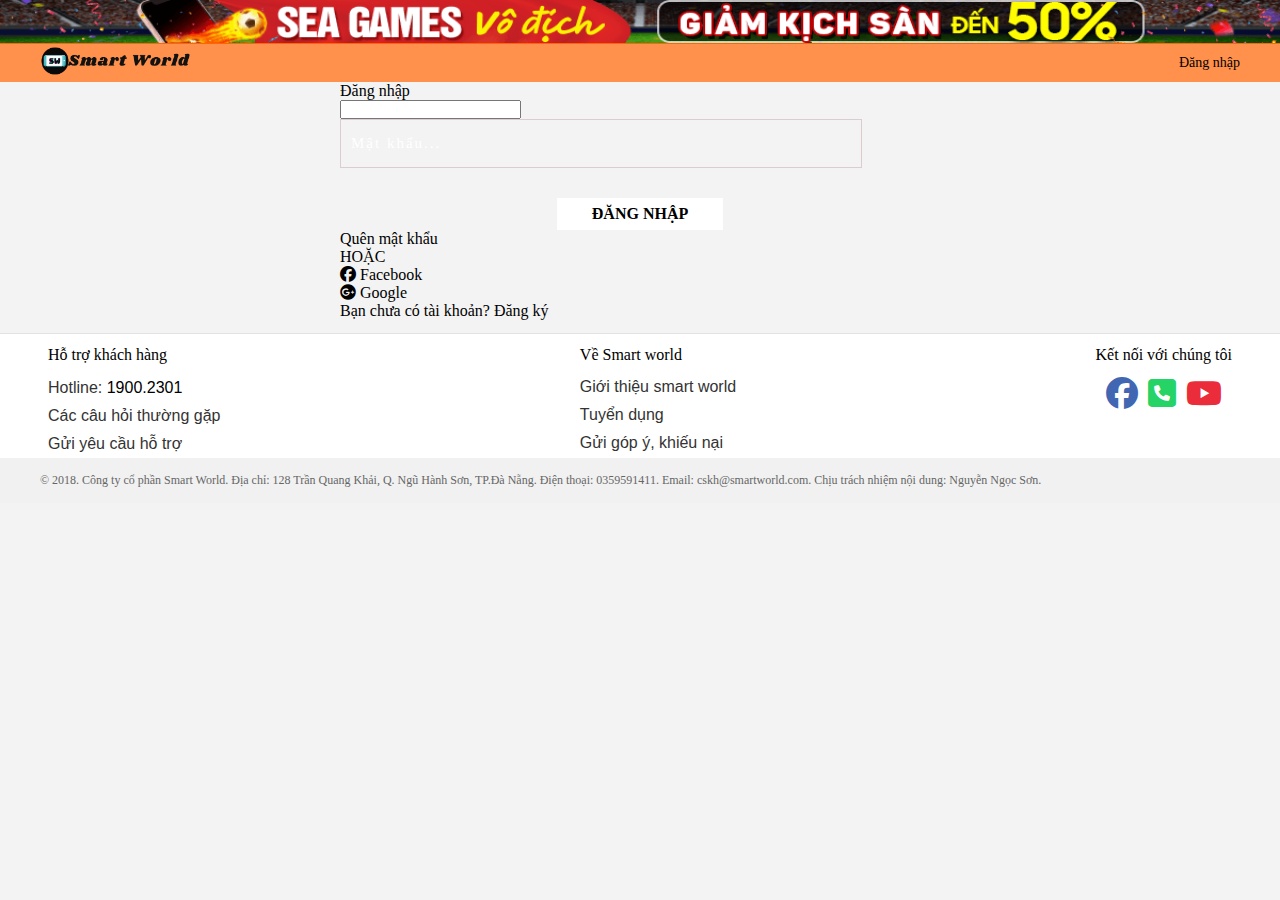
<file: HTML/login1.html>
<!DOCTYPE html>
<html lang="en">

<head>
    <meta charset="UTF-8">
    <meta http-equiv="X-UA-Compatible" content="IE=edge">
    <meta name="viewport" content="width=device-width, initial-scale=1.0">
    <!-- -----------------------------------css cho icon font-awesome-------------------------------- -->
    <link rel="stylesheet" href="https://cdnjs.cloudflare.com/ajax/libs/font-awesome/6.1.1/css/all.min.css" />
    <!-- -----------------------thư viện owlcarousel------------------------------------ -->
    <link rel="stylesheet" href="../Assets/owlcarousel/owl.carousel.min.css">
    <link rel="stylesheet" href="../Assets/owlcarousel/owl.theme.default.min.css">
    <!-- -----------------------------------css tự chỉnh-------------------------------- -->
    <link rel="stylesheet" href="../Assets/Css/Grid.css">
    <!-- -----------css chung---------------- -->
    <link rel="stylesheet" href="../Assets/Css/styleHeader.css">
    <!-- -----------css login---------------- -->
    <link rel="stylesheet" href="../Assets/Css/styleLogin.css">
    <!-- --------------------------------------------------- -->
    <link rel="icon" href="../Assets/Image/Header/Logo.jpg" type="image/x-icon">
    <title>Đăng nhập tài khoản</title>
</head>

<body>
    <header>
        <img src="../Assets/Image/Header/hinhanh1.png" alt="">
    </header>
    <nav>
        <div class="container">
            <ul>
                <li><a href="./index.html"><img src="../Assets/Image/Header/Menu.jpg" alt="" style="width: 150px;"></a></li>
                <li>Đăng nhập</li>
            </ul>
        </div>
    </nav>
    <section class="main">
        <div class="grid wide">
            <div class="row no-gutters">
                <div class="col c-12 m-8 l-6 m-o-2 l-o-3">
                    <div class="dang-nhap">
                        <div class="dang-nhap-title">
                            <h2>Đăng nhập</h2>
                        </div>
                        <div class="dangnhap-form">
                            <form action="">
                                <input type="email" placeholder="Email" required>
                                <input type="password" placeholder="Mật khẩu..." required>
                                <input type="submit" value="ĐĂNG NHẬP">
                            </form>
                            <div class="quen-MK"><a href="">Quên mật khẩu</a></div>
                            <div class="hoac">
                                <span>HOẶC</span>
                            </div>
                            <div class="lienket">
                                <div class="lienket-item facebook">
                                    <i class="fa-brands fa-facebook"></i> <span>Facebook</span>
                                </div>
                                <div class="lienket-item google">
                                    <i class="fa-brands fa-google-plus"></i> <span>Google</span>
                                </div>
                            </div>
                            <div class="dang-ky">
                                <span>Bạn chưa có tài khoản? <a href="">Đăng ký</a></span>
                            </div>
                        </div>
                    </div>
                </div>
            </div>
        </div>
    </section>
    <footer class="footer">
        <div class="container">
            <div class="lienket-bar">
                <div class="lienket">
                    <h4 class="lienket-title">Hỗ trợ khách hàng</h4>
                    <ul>
                        <li class="lienket-item"><a href="">Hotline: <span>1900.2301</span></a></li>
                        <li class="lienket-item"><a href="">Các câu hỏi thường gặp</a></li>
                        <li class="lienket-item"><a href="">Gửi yêu cầu hỗ trợ</a></li>
                    </ul>
                </div>
                <div class="lienket">
                    <h4 class="lienket-title">Về Smart world</h4>
                    <ul>
                        <li class="lienket-item"><a href="">Giới thiệu smart world</a></li>
                        <li class="lienket-item"><a href="">Tuyển dụng</a></li>
                        <li class="lienket-item"><a href="">Gửi góp ý, khiếu nại</a></li>
                    </ul>
                </div>
                <div class="lienket thong-tin-rieng">
                    <h4 class="lienket-title">Kết nối với chúng tôi</h4>
                    <ul>
                        <li class="lienket-item"><a href="https://www.facebook.com/profile.php?id=100048327580198"><i
                                    class="fa-brands fa-facebook"></i></a></li>
                        <li class="lienket-item"><a href=""><i class="fa-solid fa-square-phone"></i></a></li>
                        <li class="lienket-item"><a href=""><i class="fa-brands fa-youtube"></i></a></li>
                    </ul>
                </div>
            </div>
        </div>
        <div class="thong-tin-them">
            <div class="container">
                <div class="thong-tin-them-text">
                    <p>© 2018. Công ty cổ phần Smart World. Địa chỉ: 128 Trần Quang Khải, Q. Ngũ Hành Sơn, TP.Đà Nẵng.
                        Điện thoại: 0359591411.
                        Email: cskh@smartworld.com. Chịu trách nhiệm nội dung: Nguyễn Ngọc Sơn. </p>
                </div>
            </div>
        </div>
    </footer>
</body>
</html>
</file>
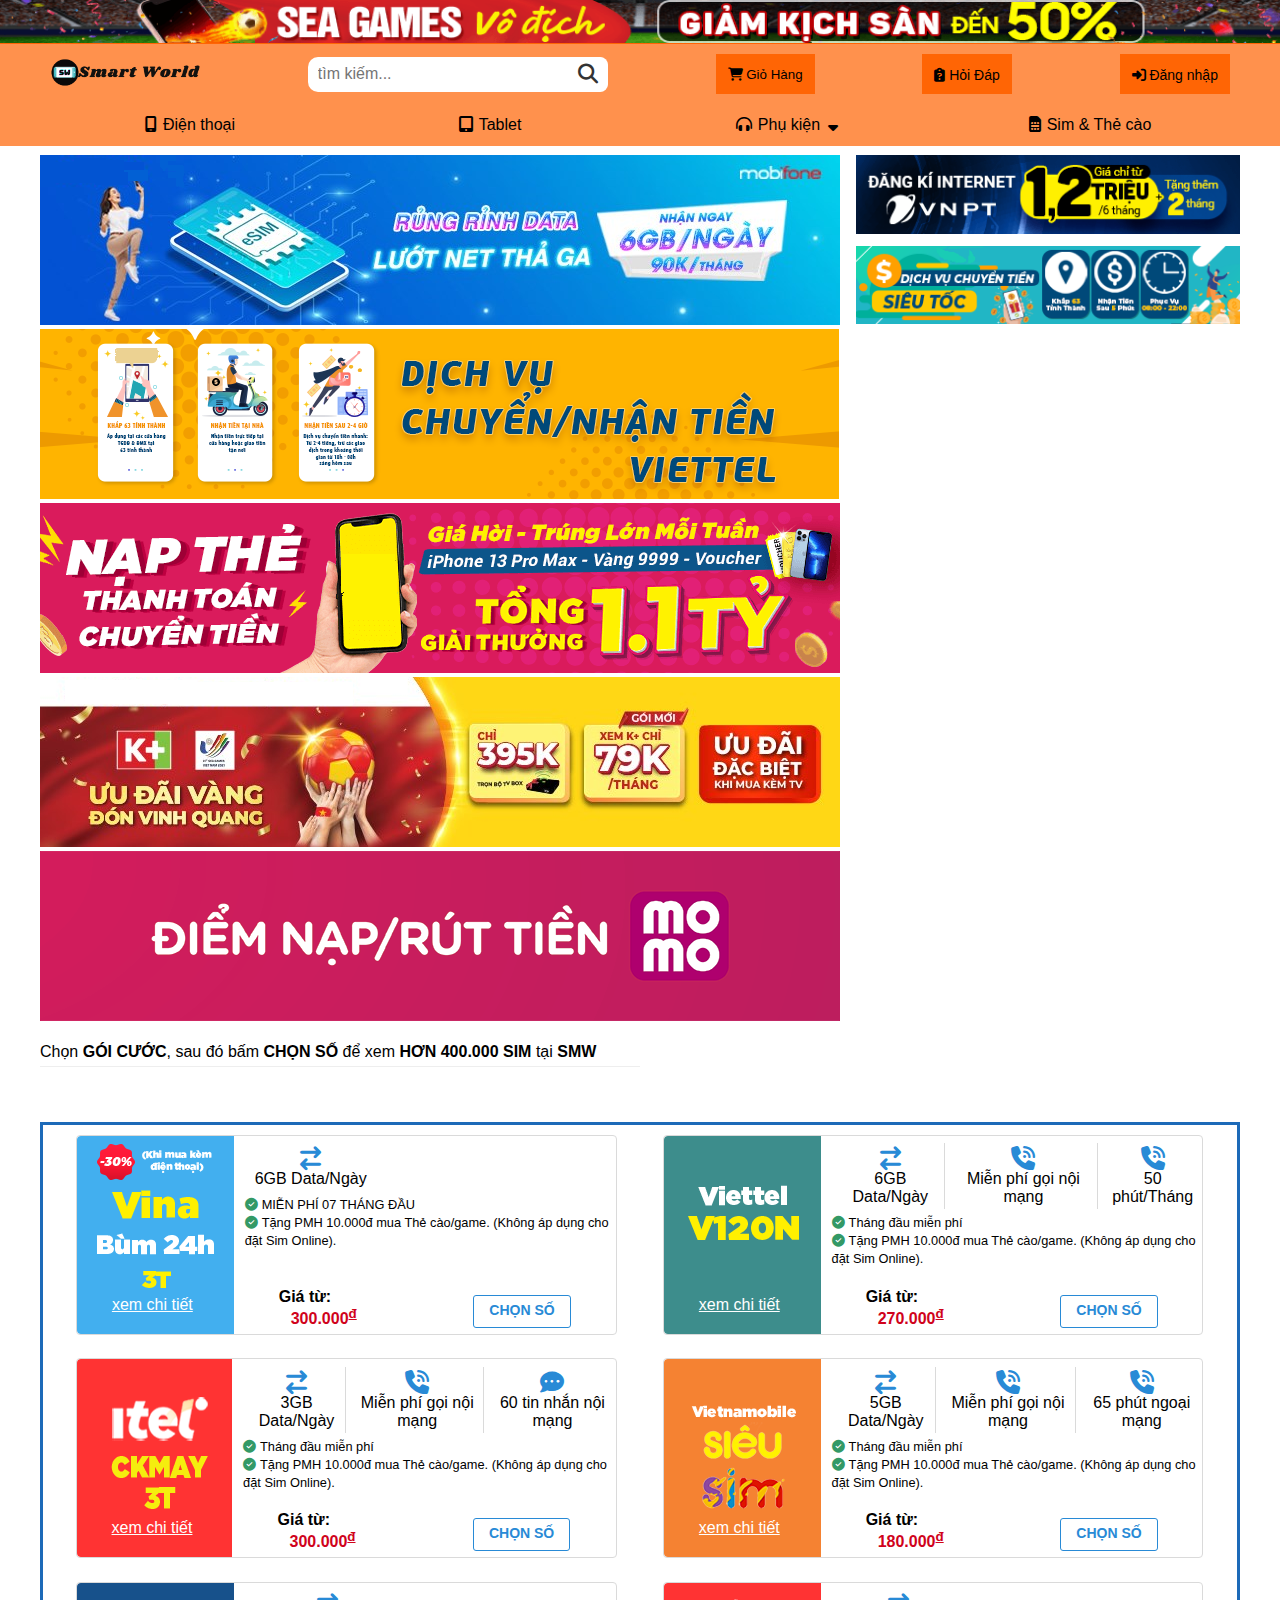
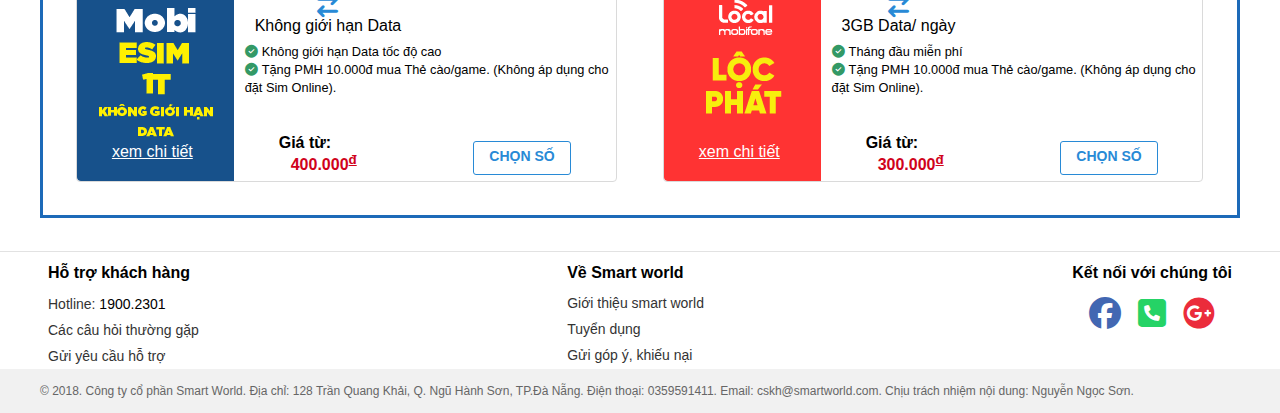
<file: HTML/sim-card.html>
<!DOCTYPE html>
<html lang="en">

<head>
    <meta charset="UTF-8">
    <meta http-equiv="X-UA-Compatible" content="IE=edge">
    <meta name="viewport" content="width=device-width, initial-scale=1.0">
    <!-- -----------------------------------css cho icon font-awesome-------------------------------- -->
    <link rel="stylesheet" href="https://cdnjs.cloudflare.com/ajax/libs/font-awesome/6.1.1/css/all.min.css" />
    <!-- -----------------------thư viện owlcarousel------------------------------------ -->
    <link rel="stylesheet" href="../Assets/owlcarousel/owl.carousel.min.css">
    <link rel="stylesheet" href="../Assets/owlcarousel/owl.theme.default.min.css">
    <!-- -----------------------------------css tự chỉnh-------------------------------- -->
    <link rel="stylesheet" href="../Assets/Css/Grid.css">
    <!-- -----------css chung---------------- -->
    <link rel="stylesheet" href="../Assets/Css/styleHeader.css">
    <!-- -----------css tablet---------------- -->
    <link rel="stylesheet" href="../Assets/Css/styleSim-card.css">
    <!-- ------------------------------------------------------------------------------------------------ -->
    <link rel="icon" href="../Assets/Image/Header/Logo.jpg" type="image/x-icon">
    <title>Máy tính bảng, tablet chính hãng giá rẻ </title>
</head>

<body>
    <!-- --------------------------------------------------------- header pc-------------------------------------------------- -->
    <div class="pc_screen">
        <header>
            <img src="../Assets/Image/Header/hinhanh1.png" alt="">
        </header>
        <nav>
            <div class="container">
                <ul>
                    <li><a href="./index.html"><img src="../Assets/Image/Header/Menu.jpg" alt=""
                                style="width: 150px;"></a></li>
                    <li>
                        <form action="">
                            <input class="input-search" type="text" name="" id="" placeholder="tìm kiếm...">
                            <div class="autobox">
                    <li>Điện thoại</li>
                    <li>Laptop</li>
                    <li>abc</li>
            </div>
            <button><i class="fa-solid fa-magnifying-glass"></i></button>
            </form>
            </li>
            <li><a href="./Cart.html"><button><i class="fa-solid fa-cart-shopping"></i> Giỏ Hàng</button></a>
            </li>
            <li><a href=""><i class="fa-solid fa-clipboard-question"></i> Hỏi Đáp</a></li>
            <li><a href="./login.html"><i class="fa-solid fa-right-to-bracket"></i> Đăng nhập</a></li>
            </ul>

    </div>
    </nav>
    <section class="menu-bar">
        <div class="container">
            <div class="menu-bar-content">
                <ul>
                    <li><a href="./dien-thoai.html"><i class="fa-solid fa-mobile-screen"></i>Điện thoại</a></li>
                    <li><a href="./tablet.html"><i class="fa-solid fa-tablet-screen-button"></i>Tablet</a></li>
                    <li><a href=""><i class="fa-solid fa-headphones-simple"></i>Phụ kiện<i style="margin-left: 8px;"
                                class="fa-solid fa-sort-down"></i></a>
                        <div class="submenu">
                            <ul>
                                <li>
                                    <ul>
                                        <h4>Phụ Kiện Điện Thoại</h4>
                                        <li><a href="">Sạc dự Phòng</a></li>
                                        <li><a href="">Sạc cáp</a></li>
                                    </ul>
                                </li>
                                <li>
                                    <ul>
                                        <h4>Phụ Kiện Laptop</h4>
                                        <li><a href="">Chuột, bàn phím</a></li>
                                        <li><a href="">Camera, webcam</a></li>
                                    </ul>
                                </li>
                            </ul>
                        </div>
                    </li>
                    <li><a href="./sim-card.html"><i class="fa-solid fa-sim-card"></i>Sim & Thẻ cào</a></li>
                </ul>
            </div>
        </div>
    </section>
    </div>
    <!-- --------------------------------------------------header mobile -------------------------------------- -->
    <div class="mobile_screen">
        <header class="header_mobile">
            <div class="header_mobile__bar">
                <div class="header_mobile__bar-item mobile-logo">
                    <a href="./index.html"><img src="../Assets/Image/Header/Logo.jpg" alt=""></a>
                </div>
                <label class="header_mobile__bar-item mobile-btn" for="menu_mobile-input">
                    <i class="fa-solid fa-bars"></i>
                </label>
            </div>
        </header>
        <nav class="nav_mobile">
            <div class="nav_mobile__bar">
                <div class="nav_mobile__bar-item mobile-search">
                    <form action="">
                        <input class="input-mobile-search" type="text" name="" id="" placeholder="tìm kiếm...">
                        <div class="autobox-mobile">
                            <li>Điện thoại</li>
                            <li>Laptop</li>
                            <li>abc</li>
                        </div>
                        <button><i class="fa-solid fa-magnifying-glass"></i></button>
                    </form>
                </div>
                <div class="nav_mobile__bar-item mobile-cart">
                    <a href="./Cart.html"><button><i class="fa-solid fa-cart-shopping"></i></button></a>
                </div>
            </div>
        </nav>
        <input type="checkbox" name="" class="menu_mobile-check" id="menu_mobile-input">
        <label class="menu_overlay" for="menu_mobile-input"></label>
        <div class="menu_mobile">
            <label class="menu_mobile__close" for="menu_mobile-input">
                <i class="fa-regular fa-circle-xmark"></i>
            </label>
            <ul class="menu_mobile__list">
                <li><a href="./index.html"><i class="fa-solid fa-house"></i> Trang chủ</a></li>
                <li><a href="./dien-thoai.html"><i class="fa-solid fa-mobile-screen"></i> Điện thoại</a></li>
                <li><a href="./tablet.html"><i class="fa-solid fa-tablet-screen-button"></i> Tablet</a></li>
                <li><label for="mobile_check-submenu"><i class="fa-solid fa-headphones-simple"></i> Phụ kiện<i
                            style="margin-left: 8px;" class="fa-solid fa-sort-down"></i></label>
                    <input type="checkbox" name="" id="mobile_check-submenu" class="check-submenu">
                    <div class="submenu_mobile__list">
                        <ul>
                            <li>
                                <h3>Phụ Kiện Điện Thoại</h3>
                                <hr>
                                <ul>
                                    <li><a href="">Sạc dự Phòng</a></li>
                                    <li><a href="">Sạc cáp</a></li>
                                </ul>
                            </li>
                            <li>
                                <h3>Phụ Kiện Laptop</h3>
                                <hr>
                                <ul>
                                    <li><a href="">Chuột, bàn phím</a></li>
                                    <li><a href="">Camera, webcam</a></li>
                                </ul>
                            </li>
                        </ul>
                    </div>
                </li>
                <li><a href="./sim-card.html"><i class="fa-solid fa-sim-card"></i>Sim & Thẻ cào</a></li>
                <li><a href=""><i class="fa-solid fa-clipboard-question"></i> Hỏi Đáp</a></li>
                <li><a href="./login.html"><i class="fa-solid fa-right-to-bracket"></i> Đăng nhập</a></li>
            </ul>
        </div>
    </div>
    <!-- -------------------------------mobile screen-------------------- -->

    <!-- ---------------------slider--------------------------- -->
    <section class="slider grid wide">
        <div class="slider-content row">
            <div class="slider-content-left col c-12 m-12 l-8 owl-carousel">
                <a href=""><img src="../Assets/Image/Data/sim-card/slide/esim-desktop-800x1701-800x170.png" alt=""></a>
                <a href=""><img src="../Assets/Image/Data/sim-card/slide/800x170-800x170-2.png" alt=""></a>
                <a href=""><img src="../Assets/Image/Data/sim-card/slide/8h3NR1wM-800x170.png" alt=""></a>
                <a href=""><img src="../Assets/Image/Data/sim-card/slide/BannerTGDDSeagames800x170-800x170-1.png" alt=""></a>
                <a href=""><img src="../Assets/Image/Data/sim-card/slide/Diểmnạp-diểmrútMOMOweb-800-800x170.png" alt=""></a>
            </div>
            <div class="slider-content-right col c-0 m-0 l-4">
                <ul>
                    <li style="margin-bottom: 4px;"><a href="">
                            <img src="../Assets/Image/Data/sim-card/slide/right1.png" alt=""></a>
                    </li>
                    <li><a href=""><img src="../Assets/Image/Data/sim-card/slide/right2.png" alt=""></a>
                    </li>
                </ul>
            </div>
        </div>
    </section>
    <!-- main -->

    <section class="main grid wide">
        <div class="row">
            <div class="col l-12 m-12 c-12">
                <div class="head-text">
                    Chọn <strong>GÓI CƯỚC</strong>, sau đó bấm <strong>CHỌN SỐ</strong> để xem <strong>HƠN 400.000 SIM
                    </strong> tại <strong>SMW</strong>
                </div>
            </div>
        </div>
        <div class="row">
            <div class="col l-12 m-12 c-12">
                <div class="title title-box1">
                    "GỌI THẢ GA, DATA KHỦNG"
                </div>
                <ul class="datacard">
                    <li>
                        <div class="image vina">
                            <img src="../Assets/Image/Data/sim-card/desk-vina-124x182-4.png" alt="">
                            <span>xem chi tiết</span>
                        </div>
                        <div class="image-mobile vina">
                            <img src="../Assets/Image/Data/sim-card/mobil-vina-256x45-4.png" alt="">
                        </div>
                        <div class="content">
                            <div class="select">
                                <span>
                                    <i class="fa-solid fa-arrow-right-arrow-left"></i>
                                    <p>6GB Data/Ngày</p>
                                </span>
                            </div>
                            <p><i class="fa-solid fa-circle-check"></i>MIỄN PHÍ 07 THÁNG ĐẦU</p>
                            <p><i class="fa-solid fa-circle-check"></i>Tặng PMH 10.000đ mua Thẻ cào/game. (Không áp dụng
                                cho đặt Sim Online).</p>
                            <div class="info">
                                <div class="price">
                                    <h4>Giá từ: </h4>
                                    <Strong>300.000<sup>đ</sup></Strong>
                                </div>
                                <a href="#" class="chnumber">Chọn số</a>
                            </div>
                        </div>
                    </li>
                    <li>
                        <div class="image viettell">
                            <img src="../Assets/Image/Data/sim-card/desk-viettel2-124x182.png" alt="">
                            <span>xem chi tiết</span>
                        </div>
                        <div class="image-mobile viettell">
                            <img src="../Assets/Image/Data/sim-card/mobil-viettel-256x45.png" alt="">
                        </div>
                        <div class="content">
                            <div class="select">
                                <span>
                                    <i class="fa-solid fa-arrow-right-arrow-left"></i>
                                    <p>6GB Data/Ngày</p>
                                </span>
                                <span class="box-right">
                                    <i class="fa-solid fa-phone-volume"></i>
                                    <p>Miễn phí gọi nội mạng</p>
                                </span>
                                <span class="box-right">
                                    <i class="fa-solid fa-phone-volume"></i>
                                    <p>50 phút/Tháng</p>
                                </span>
                            </div>
                            <p><i class="fa-solid fa-circle-check"></i>Tháng đầu miễn phí</p>
                            <p><i class="fa-solid fa-circle-check"></i>Tặng PMH 10.000đ mua Thẻ cào/game. (Không áp dụng
                                cho đặt Sim Online).</p>
                            <div class="info">
                                <div class="price">
                                    <h4>Giá từ: </h4>
                                    <Strong>270.000<sup>đ</sup></Strong>
                                </div>
                                <a href="#" class="chnumber">Chọn số</a>
                            </div>
                        </div>
                    </li>
                    <li>
                        <div class="image itel">
                            <img src="../Assets/Image/Data/sim-card/desk-itelCKMAY3T124X182-124x182-4.png" alt="">
                            <span>xem chi tiết</span>
                        </div>
                        <div class="image-mobile itel">
                            <img src="../Assets/Image/Data/sim-card/mobil-itelCKMAY3T256X45-256x45.png" alt="">
                        </div>
                        <div class="content">
                            <div class="select">
                                <span>
                                    <i class="fa-solid fa-arrow-right-arrow-left"></i>
                                    <p>3GB Data/Ngày</p>
                                </span>
                                <span class="box-right">
                                    <i class="fa-solid fa-phone-volume"></i>
                                    <p>Miễn phí gọi nội mạng</p>
                                </span>
                                <span class="box-right">
                                    <i class="fa-solid fa-comment-dots"></i>
                                    <p>60 tin nhắn nội mạng</p>
                                </span>
                            </div>
                            <p><i class="fa-solid fa-circle-check"></i>Tháng đầu miễn phí</p>
                            <p><i class="fa-solid fa-circle-check"></i>Tặng PMH 10.000đ mua Thẻ cào/game. (Không áp dụng
                                cho đặt Sim Online).</p>
                            <div class="info">
                                <div class="price">
                                    <h4>Giá từ: </h4>
                                    <Strong>300.000<sup>đ</sup></Strong>
                                </div>
                                <a href="#" class="chnumber">Chọn số</a>
                            </div>
                        </div>
                    </li>
                    <li>
                        <div class="image vnmobile">
                            <img src="../Assets/Image/Data/sim-card/desk-vnmobile-124x182-1.png" alt="">
                            <span>xem chi tiết</span>
                        </div>
                        <div class="image-mobile vnmobile">
                            <img src="../Assets/Image/Data/sim-card/mobil-vnmobile-256x45-1.png" alt="">
                        </div>
                        <div class="content">
                            <div class="select">
                                <span>
                                    <i class="fa-solid fa-arrow-right-arrow-left"></i>
                                    <p>5GB Data/Ngày</p>
                                </span>
                                <span class="box-right">
                                    <i class="fa-solid fa-phone-volume"></i>
                                    <p>Miễn phí gọi nội mạng</p>
                                </span>
                                <span class="box-right">
                                    <i class="fa-solid fa-phone-volume"></i>
                                    <p>65 phút ngoại mạng</p>
                                </span>
                            </div>
                            <p><i class="fa-solid fa-circle-check"></i>Tháng đầu miễn phí</p>
                            <p><i class="fa-solid fa-circle-check"></i>Tặng PMH 10.000đ mua Thẻ cào/game. (Không áp dụng cho đặt Sim Online).</p>
                            <div class="info">
                                <div class="price">
                                    <h4>Giá từ: </h4>
                                    <Strong>180.000<sup>đ</sup></Strong>
                                </div>
                                <a href="#" class="chnumber">Chọn số</a>
                            </div>
                        </div>
                    </li>
                    <li>
                        <div class="image mobi">
                            <img src="../Assets/Image/Data/sim-card/desk-mobi-124x182-1.png" alt="">
                            <span>xem chi tiết</span>
                        </div>
                        <div class="image-mobile mobi">
                            <img src="../Assets/Image/Data/sim-card/mobil-mobi-256x45-1.png" alt="">
                        </div>
                        <div class="content">
                            <div class="select">
                                <span>
                                    <i class="fa-solid fa-arrow-right-arrow-left"></i>
                                    <p>Không giới hạn Data</p>
                                </span>
                            </div>
                            <p><i class="fa-solid fa-circle-check"></i>Không giới hạn Data tốc độ cao</p>
                            <p><i class="fa-solid fa-circle-check"></i>Tặng PMH 10.000đ mua Thẻ cào/game. (Không áp dụng cho đặt Sim Online).</p>
                            <div class="info">
                                <div class="price">
                                    <h4>Giá từ: </h4>
                                    <Strong>400.000<sup>đ</sup></Strong>
                                </div>
                                <a href="#" class="chnumber">Chọn số</a>
                            </div>
                        </div>
                    </li>
                    <li>
                        <div class="image itel">
                            <img src="../Assets/Image/Data/sim-card/01124x182-124x182.png" alt="">
                            <span>xem chi tiết</span>
                        </div>
                        <div class="image-mobile itel">
                            <img src="../Assets/Image/Data/sim-card/02256x45-256x45-1.png" alt="">
                        </div>
                        <div class="content">
                            <div class="select">
                                <span>
                                    <i class="fa-solid fa-arrow-right-arrow-left"></i>
                                    <p>3GB Data/ ngày</p>
                                </span>
                            </div>
                            <p><i class="fa-solid fa-circle-check"></i>Tháng đầu miễn phí</p>
                            <p><i class="fa-solid fa-circle-check"></i>Tặng PMH 10.000đ mua Thẻ cào/game. (Không áp dụng cho đặt Sim Online).</p>
                            <div class="info">
                                <div class="price">
                                    <h4>Giá từ: </h4>
                                    <Strong>300.000<sup>đ</sup></Strong>
                                </div>
                                <a href="#" class="chnumber">Chọn số</a>
                            </div>
                        </div>
                    </li>
                </ul>
            </div>
        </div>
    </section>
    <!-- main -->
    <section class="footer">
        <div class="container">
            <div class="lienket-bar">
                <div class="lienket">
                    <h4 class="lienket-title">Hỗ trợ khách hàng</h4>
                    <ul>
                        <li class="lienket-item"><a href="">Hotline: <span>1900.2301</span></a></li>
                        <li class="lienket-item"><a href="">Các câu hỏi thường gặp</a></li>
                        <li class="lienket-item"><a href="">Gửi yêu cầu hỗ trợ</a></li>
                    </ul>
                </div>
                <div class="lienket">
                    <h4 class="lienket-title">Về Smart world</h4>
                    <ul>
                        <li class="lienket-item"><a href="">Giới thiệu smart world</a></li>
                        <li class="lienket-item"><a href="">Tuyển dụng</a></li>
                        <li class="lienket-item"><a href="">Gửi góp ý, khiếu nại</a></li>
                    </ul>
                </div>
                <div class="lienket thong-tin-rieng">
                    <h4 class="lienket-title">Kết nối với chúng tôi</h4>
                    <ul>
                        <li class="lienket-item"><a href="https://www.facebook.com/profile.php?id=100048327580198"><i
                                    class="fa-brands fa-facebook"></i></a></li>
                                    <li class="lienket-item"><a href="tel:0359591411"><i class="fa-solid fa-square-phone"></i></a></li>
                                    <li class="lienket-item"><a href="mailto:sonnn.21it@vku.udn.vn?subject=Hỗ trợ khách hàng"><i class="fa-brands fa-google-plus"></i></a></li>
                    </ul>
                </div>
            </div>
        </div>
        <div class="thong-tin-them">
            <div class="container">
                <div class="thong-tin-them-text">
                    <p>© 2018. Công ty cổ phần Smart World. Địa chỉ: 128 Trần Quang Khải, Q. Ngũ Hành Sơn, TP.Đà Nẵng.
                        Điện thoại: 0359591411.
                        Email: cskh@smartworld.com. Chịu trách nhiệm nội dung: Nguyễn Ngọc Sơn. </p>
                </div>
            </div>
        </div>
    </section>
    <!-- --------------------------------------------------------------------------------------------- -->
    <!-- -----------------------thư viện owlcarousel------------------------------------ -->
    <script src="https://code.jquery.com/jquery-3.6.0.js"
        integrity="sha256-H+K7U5CnXl1h5ywQfKtSj8PCmoN9aaq30gDh27Xc0jk=" crossorigin="anonymous"></script>
    <script src="../Assets/owlcarousel/owl.carousel.min.js"></script>
    <script>
        var owl = $('.owl-carousel');
        owl.owlCarousel({
            items: 1,
            loop: true,
            margin: 10,
            autoplay: true,
            autoplayTimeout: 1500,
        });
    </script>
</body>

</html>
</file>
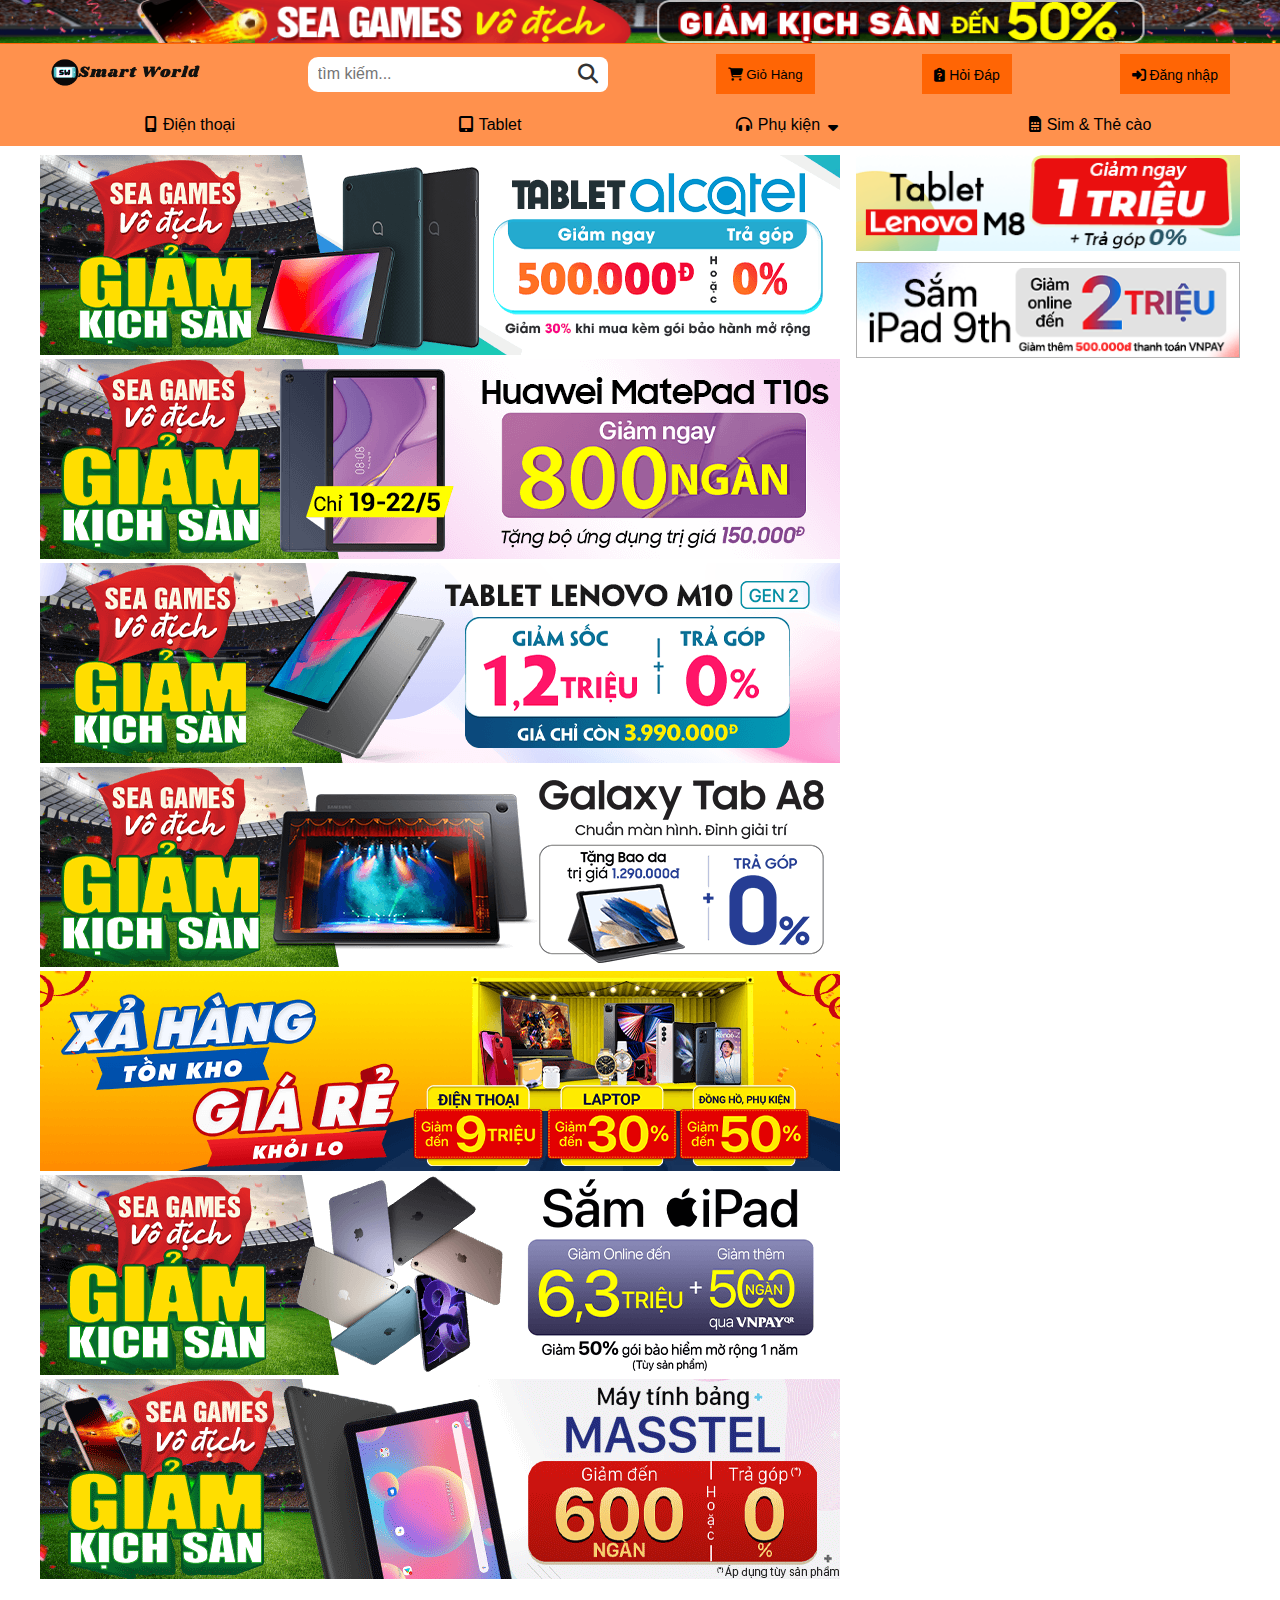
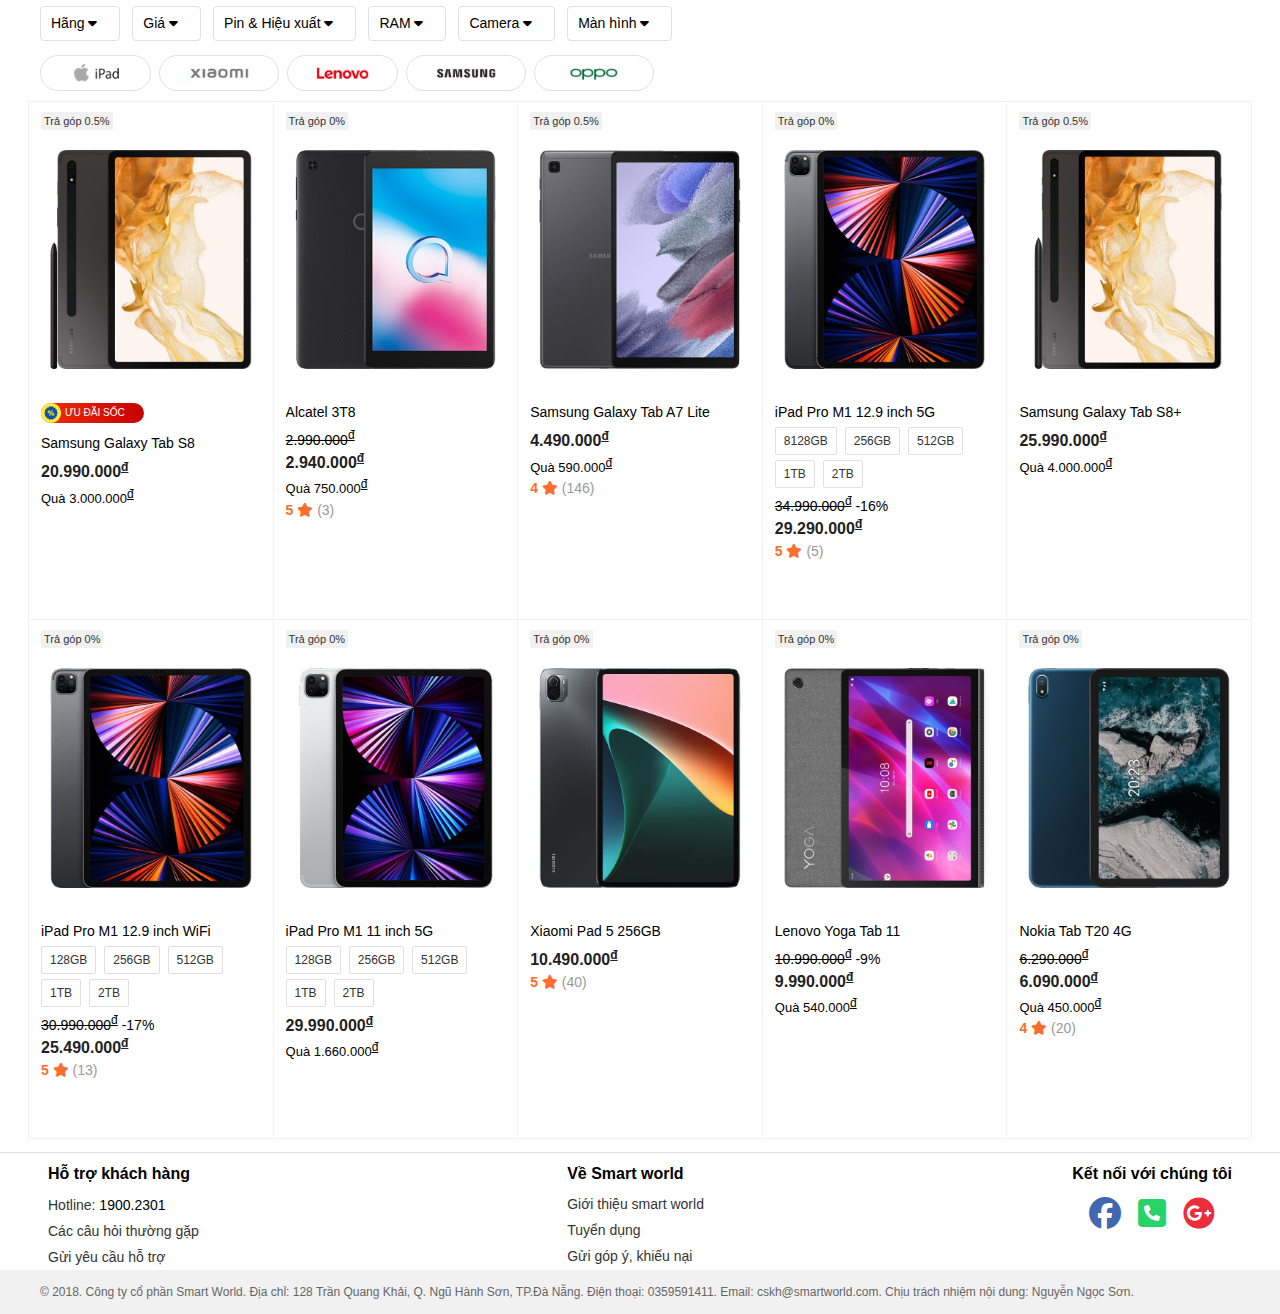
<file: HTML/tablet.html>
<!DOCTYPE html>
<html lang="en">

<head>
    <meta charset="UTF-8">
    <meta http-equiv="X-UA-Compatible" content="IE=edge">
    <meta name="viewport" content="width=device-width, initial-scale=1.0">
    <!-- -----------------------------------css cho icon font-awesome-------------------------------- -->
    <link rel="stylesheet" href="https://cdnjs.cloudflare.com/ajax/libs/font-awesome/6.1.1/css/all.min.css" />
    <!-- -----------------------thư viện owlcarousel------------------------------------ -->
    <link rel="stylesheet" href="../Assets/owlcarousel/owl.carousel.min.css">
    <link rel="stylesheet" href="../Assets/owlcarousel/owl.theme.default.min.css">
    <!-- -----------------------------------css tự chỉnh-------------------------------- -->
    <link rel="stylesheet" href="../Assets/Css/Grid.css">
    <!-- -----------css chung---------------- -->
    <link rel="stylesheet" href="../Assets/Css/styleHeader.css">
    <!-- -----------css tablet---------------- -->
    <link rel="stylesheet" href="../Assets/Css/styleTablet.css">
    <!-- ------------------------------------------------------------------------------------------------ -->
    <link rel="icon" href="../Assets/Image/Header/Logo.jpg" type="image/x-icon">
    <title>Máy tính bảng, tablet chính hãng giá rẻ </title>
</head>

<body>
    <!-- --------------------------------------------------------- header pc-------------------------------------------------- -->
    <div class="pc_screen">
        <header>
            <img src="../Assets/Image/Header/hinhanh1.png" alt="">
        </header>
        <nav>
            <div class="container">
                <ul>
                    <li><a href="./index.html"><img src="../Assets/Image/Header/Menu.jpg" alt=""
                                style="width: 150px;"></a></li>
                    <li>
                        <form action="">
                            <input class="input-search" type="text" name="" id="" placeholder="tìm kiếm...">
                            <div class="autobox">
                    <li>Điện thoại</li>
                    <li>Laptop</li>
                    <li>abc</li>
            </div>
            <button><i class="fa-solid fa-magnifying-glass"></i></button>
            </form>
            </li>
            <li><a href="./Cart.html"><button><i class="fa-solid fa-cart-shopping"></i> Giỏ Hàng</button></a>
            </li>
            <li><a href=""><i class="fa-solid fa-clipboard-question"></i> Hỏi Đáp</a></li>
            <li><a href="./login.html"><i class="fa-solid fa-right-to-bracket"></i> Đăng nhập</a></li>
            </ul>

    </div>
    </nav>
    <section class="menu-bar">
        <div class="container">
            <div class="menu-bar-content">
                <ul>
                    <li><a href="./dien-thoai.html"><i class="fa-solid fa-mobile-screen"></i>Điện thoại</a></li>
                    <li><a href="./tablet.html"><i class="fa-solid fa-tablet-screen-button"></i>Tablet</a></li>
                    <li><a href=""><i class="fa-solid fa-headphones-simple"></i>Phụ kiện<i style="margin-left: 8px;"
                                class="fa-solid fa-sort-down"></i></a>
                        <div class="submenu">
                            <ul>
                                <li>
                                    <ul>
                                        <h4>Phụ Kiện Điện Thoại</h4>
                                        <li><a href="">Sạc dự Phòng</a></li>
                                        <li><a href="">Sạc cáp</a></li>
                                    </ul>
                                </li>
                                <li>
                                    <ul>
                                        <h4>Phụ Kiện Laptop</h4>
                                        <li><a href="">Chuột, bàn phím</a></li>
                                        <li><a href="">Camera, webcam</a></li>
                                    </ul>
                                </li>
                            </ul>
                        </div>
                    </li>
                    <li><a href="./sim-card.html"><i class="fa-solid fa-sim-card"></i>Sim & Thẻ cào</a></li>
                </ul>
            </div>
        </div>
    </section>
    </div>
    <!-- --------------------------------------------------header mobile -------------------------------------- -->
    <div class="mobile_screen">
        <header class="header_mobile">
            <div class="header_mobile__bar">
                <div class="header_mobile__bar-item mobile-logo">
                    <a href="./index.html"><img src="../Assets/Image/Header/Logo.jpg" alt=""></a>
                </div>
                <label class="header_mobile__bar-item mobile-btn" for="menu_mobile-input">
                    <i class="fa-solid fa-bars"></i>
                </label>
            </div>
        </header>
        <nav class="nav_mobile">
            <div class="nav_mobile__bar">
                <div class="nav_mobile__bar-item mobile-search">
                    <form action="">
                        <input class="input-mobile-search" type="text" name="" id="" placeholder="tìm kiếm...">
                        <div class="autobox-mobile">
                            <li>Điện thoại</li>
                            <li>Laptop</li>
                            <li>abc</li>
                        </div>
                        <button><i class="fa-solid fa-magnifying-glass"></i></button>
                    </form>
                </div>
                <div class="nav_mobile__bar-item mobile-cart">
                    <a href="./Cart.html"><button><i class="fa-solid fa-cart-shopping"></i></button></a>
                </div>
            </div>
        </nav>
        <input type="checkbox" name="" class="menu_mobile-check" id="menu_mobile-input">
        <label class="menu_overlay" for="menu_mobile-input"></label>
        <div class="menu_mobile">
            <label class="menu_mobile__close" for="menu_mobile-input">
                <i class="fa-regular fa-circle-xmark"></i>
            </label>
            <ul class="menu_mobile__list">
                <li><a href="./index.html"><i class="fa-solid fa-house"></i> Trang chủ</a></li>
                <li><a href="./dien-thoai.html"><i class="fa-solid fa-mobile-screen"></i> Điện thoại</a></li>
                <li><a href="./tablet.html"><i class="fa-solid fa-tablet-screen-button"></i> Tablet</a></li>
                <li><label for="mobile_check-submenu"><i class="fa-solid fa-headphones-simple"></i> Phụ kiện<i
                            style="margin-left: 8px;" class="fa-solid fa-sort-down"></i></label>
                    <input type="checkbox" name="" id="mobile_check-submenu" class="check-submenu">
                    <div class="submenu_mobile__list">
                        <ul>
                            <li>
                                <h3>Phụ Kiện Điện Thoại</h3>
                                <hr>
                                <ul>
                                    <li><a href="">Sạc dự Phòng</a></li>
                                    <li><a href="">Sạc cáp</a></li>
                                </ul>
                            </li>
                            <li>
                                <h3>Phụ Kiện Laptop</h3>
                                <hr>
                                <ul>
                                    <li><a href="">Chuột, bàn phím</a></li>
                                    <li><a href="">Camera, webcam</a></li>
                                </ul>
                            </li>
                        </ul>
                    </div>
                </li>
                <li><a href="./sim-card.html"><i class="fa-solid fa-sim-card"></i>Sim & Thẻ cào</a></li>
                <li><a href=""><i class="fa-solid fa-clipboard-question"></i> Hỏi Đáp</a></li>
                <li><a href="./login.html"><i class="fa-solid fa-right-to-bracket"></i> Đăng nhập</a></li>
            </ul>
        </div>
    </div>
    <!-- -------------------------------mobile screen-------------------- -->

    <!-- ---------------------slider--------------------------- -->
    <section class="slider grid wide">
        <div class="slider-content row">
            <div class="slider-content-left col c-12 m-12 l-8 owl-carousel">
                <a href=""><img src="../Assets/Image/Data/Tablet/SlideTablet/800-200-800x200-110.png" alt=""></a>
                <a href=""><img src="../Assets/Image/Data/Tablet/SlideTablet/800-200-800x200-118.png" alt=""></a>
                <a href=""><img src="../Assets/Image/Data/Tablet/SlideTablet/800-200-800x200-133.png" alt=""></a>
                <a href=""><img src="../Assets/Image/Data/Tablet/SlideTablet/800-200-800x200-145.png" alt=""></a>
                <a href=""><img src="../Assets/Image/Data/Tablet/SlideTablet/800-200-800x200-153.png" alt=""></a>
                <a href=""><img src="../Assets/Image/Data/Tablet/SlideTablet/800-200-800x200-155.png" alt=""></a>
                <a href=""><img src="../Assets/Image/Data/Tablet/SlideTablet/sea-mastell-ct-800-200-800x200.png"
                        alt=""></a>
            </div>
            <div class="slider-content-right col c-0 m-0 l-4">
                <ul>
                    <li style="margin-bottom: 4px;"><a href="">
                            <img src="../Assets/Image/Data/Tablet/SlideTablet/LenovoM8-390x97.png" alt=""></a>
                    </li>
                    <li><a href=""><img src="../Assets/Image/Data/Tablet/SlideTablet/StickyiPad-390x97.png" alt=""></a>
                    </li>
                </ul>
            </div>
        </div>
    </section>
    <!-- --------------------------menu-lựa chọn------------------------------------ -->
    <section class="menu-luachon">
        <div class="container">
            <!-- -------------lọc điện thoại-------------- -->
            <div class="scroll-locDt menu-luachon-scroll">
                <div class="loc-dienthoai">
                    <div class="loc-dienthoai-item hang">
                        <span>Hãng <i class="fa-solid fa-caret-down"></i></span>
                    </div>
                    <div class="loc-dienthoai-item gia">
                        <span>Giá <i class="fa-solid fa-caret-down"></i></span>
                    </div>
                    <div class="loc-dienthoai-item pin">
                        <span>Pin & Hiệu xuất <i class="fa-solid fa-caret-down"></i></span>
                    </div>
                    <div class="loc-dienthoai-item ram">
                        <span>RAM <i class="fa-solid fa-caret-down"></i></span>
                    </div>
                    <div class="loc-dienthoai-item camera">
                        <span>Camera <i class="fa-solid fa-caret-down"></i></span>
                    </div>
                    <div class="loc-dienthoai-item camera">
                        <span>Màn hình <i class="fa-solid fa-caret-down"></i></span>
                    </div>
                </div>
            </div>
            <div class="hang-showView show-view">
                <div class="arrow-filter"></div>
                <div class="hang-dienthoai">
                    <div class="hang-item">
                        <img src="../Assets/Image/Data/Phone/IconDt/samsungnew-220x48-1.png" alt="">
                    </div>
                    <div class="hang-item">
                        <img src="../Assets/Image/Data/Tablet/iconTablet/iPad-(Apple)522-b_4.jpg" alt="">
                    </div>
                    <div class="hang-item">
                        <img src="../Assets/Image/Data/Phone/IconDt/Realme42-b_37.png" alt="">
                    </div>
                    <div class="hang-item">
                        <img src="../Assets/Image/Data/Tablet/iconTablet/Lenovo522-b_6.jpg" alt="">
                    </div>
                    <div class="hang-item">
                        <img src="../Assets/Image/Data/Phone/IconDt/logo-xiaomi-220x48-5.png" alt="">
                    </div>
                </div>
            </div>
            <div class="ram-showView show-view">
                <div class="arrow-filter"></div>
                <div class="ram-dienthoai">
                    <div class="ram-item">
                        2 GB
                    </div>
                    <div class="ram-item">
                        4 GB
                    </div>
                    <div class="ram-item">
                        6 GB
                    </div>
                    <div class="ram-item">
                        8 GB
                    </div>
                    <div class="ram-item">
                        12 GB
                    </div>
                </div>
            </div>
            <div class="scroll-hangDt menu-luachon-scroll">
                <div class="hang-dienthoai">
                    <a href="./tablets/ipad.html">
                        <img src="../Assets/Image/Data/Tablet/iconTablet/iPad-(Apple)522-b_4.jpg" alt="">
                    </a>
                    <a href="./tablets/xiaomi.html">
                        <img src="../Assets/Image/Data/Phone/IconDt/logo-xiaomi-220x48-5.png" alt="">
                    </a>
                    <a href="./tablets/lenovo.html">
                        <img src="../Assets/Image/Data/Tablet/iconTablet/Lenovo522-b_6.jpg" alt="">
                    </a>
                    <a href="./tablets/samsung.html">
                        <img src="../Assets/Image/Data/Phone/IconDt/samsungnew-220x48-1.png" alt="">
                    </a>
                    <a href="./tablets/oppo.html">
                        <img src="../Assets/Image/Data/Phone/IconDt/OPPO42-b_5.jpg" alt="">
                    </a>
                </div>
            </div>
        </div>
    </section>
    <!-- ----------------------------------------------sản phẩm ------------------------->
    <section class="products">
        <div class="container">
            <ul class="row">
                <!-- -------------------------------------------------------------------------------------- -->
                <li class="row-item">
                    <a href="">
                        <div class="item-label">
                            <span>Trả góp 0.5%</span>
                        </div>
                        <div class="item-image">
                            <img src="../Assets/Image/Data/Tablet/imageTablet/Samsung-Galaxy-tab-s8-black-thumb-600x600.jpg"
                                alt="">
                        </div>
                        <div class="item-sale"
                            style=" background: linear-gradient(to right,#ef3006,#c60004); width: 47%;">
                            <img src="../Assets/Image/Icon-Sale/icon1-50x50.png" alt="">
                            <p>ƯU ĐÃI SỐC</p>
                        </div>
                        <p class="item-name">Samsung Galaxy Tab S8</p>
                        <strong class="item-price">20.990.000<sup>đ</sup></strong>
                        <div class="item-gift">
                            Quà 3.000.000<sup>đ</sup>
                        </div>
                    </a>
                </li>
                <li class="row-item">
                    <a href="">
                        <div class="item-label">
                            <span>Trả góp 0%</span>
                        </div>
                        <div class="item-image">
                            <img src="../Assets/Image/Data/Tablet/imageTablet/Alcatel-3T8-1-600x600.jpg" alt="">
                        </div>
                        <p class="item-name">Alcatel 3T8</p>
                        <span class="item-old-price">
                            <p>2.990.000</p><sup>đ</sup>
                        </span>
                        <strong class="item-price">2.940.000<sup>đ</sup></strong>
                        <div class="item-gift">
                            Quà 750.000<sup>đ</sup>
                        </div>
                        <div class="item-rating">
                            <b class="star-number">5</b> <i class="fa-solid fa-star"></i> <span
                                class="star-person">(3)</span>
                        </div>
                    </a>
                </li>
                <li class="row-item">
                    <a href="">
                        <div class="item-label">
                            <span>Trả góp 0.5%</span>
                        </div>
                        <div class="item-image">
                            <img src="../Assets/Image/Data/Tablet/imageTablet/samsung-galaxy-tab-a7-lite-gray-600x600.jpg"
                                alt="">
                        </div>
                        <p class="item-name">Samsung Galaxy Tab A7 Lite</p>
                        <strong class="item-price">4.490.000<sup>đ</sup></strong>
                        <div class="item-gift">
                            Quà 590.000<sup>đ</sup>
                        </div>
                        <div class="item-rating">
                            <b class="star-number">4</b> <i class="fa-solid fa-star"></i> <span
                                class="star-person">(146)</span>
                        </div>
                    </a>
                </li>
                <li class="row-item">
                    <a href="">
                        <div class="item-label">
                            <span>Trả góp 0%</span>
                        </div>
                        <div class="item-image">
                            <img src="../Assets/Image/Data/Tablet/imageTablet/ipad-pro-2021-129-inch-gray-600x600.jpg"
                                alt="">
                        </div>
                        <p class="item-name">iPad Pro M1 12.9 inch 5G</p>
                        <div class="item-capacity">
                            <ul>
                                <li>8128GB</li>
                                <li>256GB</li>
                                <li>512GB</li>
                                <li>1TB</li>
                                <li>2TB</li>
                            </ul>
                        </div>
                        <span class="item-old-price">
                            <p>34.990.000</p><sup>đ</sup> -16%
                        </span>
                        <strong class="item-price">29.290.000<sup>đ</sup></strong>
                        <div class="item-rating">
                            <b class="star-number">5</b> <i class="fa-solid fa-star"></i> <span
                                class="star-person">(5)</span>
                        </div>
                    </a>
                </li>
                <li class="row-item">
                    <a href="">
                        <div class="item-label">
                            <span>Trả góp 0.5%</span>
                        </div>
                        <div class="item-image">
                            <img src="../Assets/Image/Data/Tablet/imageTablet/Tab-S8+-Black-1-600x600.jpeg" alt="">
                        </div>
                        <p class="item-name">Samsung Galaxy Tab S8+</p>
                        <strong class="item-price">25.990.000<sup>đ</sup></strong>
                        <div class="item-gift">
                            Quà 4.000.000<sup>đ</sup>
                        </div>
                    </a>
                </li>
                <li class="row-item">
                    <a href="">
                        <div class="item-label">
                            <span>Trả góp 0%</span>
                        </div>
                        <div class="item-image">
                            <img src="../Assets/Image/Data/Tablet/imageTablet/ipad-pro-m1-129-inch-wifi-gray-600x600.jpg"
                                alt="">
                        </div>
                        <p class="item-name">iPad Pro M1 12.9 inch WiFi</p>
                        <div class="item-capacity">
                            <ul>
                                <li>128GB</li>
                                <li>256GB</li>
                                <li>512GB</li>
                                <li>1TB</li>
                                <li>2TB</li>
                            </ul>
                        </div>
                        <span class="item-old-price">
                            <p>30.990.000</p><sup>đ</sup> -17%
                        </span>
                        <strong class="item-price">25.490.000<sup>đ</sup></strong>
                        <div class="item-rating">
                            <b class="star-number">5</b> <i class="fa-solid fa-star"></i> <span
                                class="star-person">(13)</span>
                        </div>
                    </a>
                </li>
                <li class="row-item">
                    <a href="">
                        <div class="item-label">
                            <span>Trả góp 0%</span>
                        </div>
                        <div class="item-image">
                            <img src="../Assets/Image/Data/Tablet/imageTablet/ipad-pro-2021-11-inch-silver-600x600.jpg"
                                alt="">
                        </div>
                        <p class="item-name">iPad Pro M1 11 inch 5G</p>
                        <div class="item-capacity">
                            <ul>
                                <li>128GB</li>
                                <li>256GB</li>
                                <li>512GB</li>
                                <li>1TB</li>
                                <li>2TB</li>
                            </ul>
                        </div>
                        <strong class="item-price">29.990.000<sup>đ</sup></strong>
                        <div class="item-gift">
                            Quà 1.660.000<sup>đ</sup>
                        </div>
                    </a>
                </li>
                <li class="row-item">
                    <a href="">
                        <div class="item-label">
                            <span>Trả góp 0%</span>
                        </div>
                        <div class="item-image">
                            <img src="../Assets/Image/Data/Tablet/imageTablet/xiaomi-pad-5-grey-600x600.jpg" alt="">
                        </div>
                        <p class="item-name">Xiaomi Pad 5 256GB</p>

                        <strong class="item-price">10.490.000<sup>đ</sup></strong>
                        <div class="item-rating">
                            <b class="star-number">5</b> <i class="fa-solid fa-star"></i> <span
                                class="star-person">(40)</span>
                        </div>
                    </a>
                </li>
                <li class="row-item">
                    <a href="">
                        <div class="item-label">
                            <span>Trả góp 0%</span>
                        </div>
                        <div class="item-image">
                            <img src="../Assets/Image/Data/Tablet/imageTablet/lenovo-yoga-tab-11-thumb-600x600.jpg"
                                alt="">
                        </div>
                        <p class="item-name">Lenovo Yoga Tab 11</p>
                        <span class="item-old-price">
                            <p>10.990.000</p><sup>đ</sup> -9%
                        </span>
                        <strong class="item-price">9.990.000<sup>đ</sup></strong>
                        <div class="item-gift">
                            Quà 540.000<sup>đ</sup>
                        </div>
                    </a>
                </li>
                <li class="row-item">
                    <a href="">
                        <div class="item-label">
                            <span>Trả góp 0%</span>
                        </div>
                        <div class="item-image">
                            <img src="../Assets/Image/Data/Tablet/imageTablet/nokia-t20-thumb-600x600.jpeg" alt="">
                        </div>
                        <p class="item-name">Nokia Tab T20 4G</p>
                        <span class="item-old-price">
                            <p>6.290.000</p><sup>đ</sup>
                        </span>
                        <strong class="item-price">6.090.000<sup>đ</sup></strong>
                        <div class="item-gift">
                            Quà 450.000<sup>đ</sup>
                        </div>
                        <div class="item-rating">
                            <b class="star-number">4</b> <i class="fa-solid fa-star"></i> <span
                                class="star-person">(20)</span>
                        </div>
                    </a>
                </li>
            </ul>
        </div>
    </section>
    <section class="footer">
        <div class="container">
            <div class="lienket-bar">
                <div class="lienket">
                    <h4 class="lienket-title">Hỗ trợ khách hàng</h4>
                    <ul>
                        <li class="lienket-item"><a href="">Hotline: <span>1900.2301</span></a></li>
                        <li class="lienket-item"><a href="">Các câu hỏi thường gặp</a></li>
                        <li class="lienket-item"><a href="">Gửi yêu cầu hỗ trợ</a></li>
                    </ul>
                </div>
                <div class="lienket">
                    <h4 class="lienket-title">Về Smart world</h4>
                    <ul>
                        <li class="lienket-item"><a href="">Giới thiệu smart world</a></li>
                        <li class="lienket-item"><a href="">Tuyển dụng</a></li>
                        <li class="lienket-item"><a href="">Gửi góp ý, khiếu nại</a></li>
                    </ul>
                </div>
                <div class="lienket thong-tin-rieng">
                    <h4 class="lienket-title">Kết nối với chúng tôi</h4>
                    <ul>
                        <li class="lienket-item"><a href="https://www.facebook.com/profile.php?id=100048327580198"><i
                                    class="fa-brands fa-facebook"></i></a></li>
                        <li class="lienket-item"><a href="tel:0359591411"><i class="fa-solid fa-square-phone"></i></a>
                        </li>
                        <li class="lienket-item"><a href="mailto:sonnn.21it@vku.udn.vn?subject=Hỗ trợ khách hàng"><i
                                    class="fa-brands fa-google-plus"></i></a></li>
                    </ul>
                </div>
            </div>
        </div>
        <div class="thong-tin-them">
            <div class="container">
                <div class="thong-tin-them-text">
                    <p>© 2018. Công ty cổ phần Smart World. Địa chỉ: 128 Trần Quang Khải, Q. Ngũ Hành Sơn, TP.Đà Nẵng.
                        Điện thoại: 0359591411.
                        Email: cskh@smartworld.com. Chịu trách nhiệm nội dung: Nguyễn Ngọc Sơn. </p>
                </div>
            </div>
        </div>
    </section>
    <!-- --------------------------------------------------------------------------------------------- -->
    <script src="../Assets/Js/Script.js"></script>
    <script src="../Assets/Js/ScriptTablet.js"></script>
    <!-- -----------------------thư viện owlcarousel------------------------------------ -->
    <script src="https://code.jquery.com/jquery-3.6.0.js"
        integrity="sha256-H+K7U5CnXl1h5ywQfKtSj8PCmoN9aaq30gDh27Xc0jk=" crossorigin="anonymous"></script>
    <script src="../Assets/owlcarousel/owl.carousel.min.js"></script>
    <script>
        var owl = $('.owl-carousel');
        owl.owlCarousel({
            items: 1,
            loop: true,
            margin: 10,
            autoplay: true,
            autoplayTimeout: 1500,
        });
    </script>
</body>

</html>
</file>
<file: Assets/Css/styleHeader.css>
:root{--background-chinh: #FF914D}
* {
    margin: 0;
    padding: 0;
    box-sizing: border-box;
    font-family: Arial, Helvetica, sans-serif;
}

body {
    background: #f3f3f3;
}
ul {
    list-style: none;
}

a {
    text-decoration: none;
}

.container {
    max-width: 1200px;
    margin: auto;
}

.pc_screen, .mobile_screen {
    position: fixed;
    z-index: 1000;
    right: 0;
    left: 0;
    top: 0;
}

header {
    background-color: #ff6505;
    text-align: center;
    height: 44px;
}
header img {
    width: 100%;
    height: 43px;
}
/* ------------------------------------------- nav -------------------------------------------------- */
nav {
    /* background-color: #FF914D; */
    background-color: var(--background-chinh);
}

nav ul {
    display: flex;
    justify-content: space-between;
    align-items: center;
    padding: 10px 10px;
    position: relative;
}

nav ul>li, a {
    color: black;
    font-size: 14px;
}

nav ul>li:nth-child(2) {
    position: relative;
}

nav ul>li:nth-child(2) input {
    height: 35px;
    width: 300px;
    border-radius: 10px;
    border: none;
    padding: 10px;
    outline: none;
    font-size: 1rem;
}
.autobox {
    position: absolute;
    top: 103%;
    background-color: #fff;
    width: 100%;
    overflow-y: auto;
    z-index: 5;
    border-bottom-left-radius: 5px;
    border-bottom-right-radius: 5px;
    box-shadow: 0 1px 8px rgb(0 0 0 / 30%);
}
.autobox li {
    padding: 6px 0 6px 36px;
    cursor: pointer;
    display: none;
}
.autobox li:hover {
    color: #FF914D;
}
.autobox.active li {
    display: block;
}
nav ul>li:nth-child(2) button {
    position: absolute;
    font-size: 20px;
    right: 0px;
    line-height: 35px;
    padding: 0 10px;
    color: #333;
    background-color: #fff;
    outline: none;
    border: none;
    border-radius: 8px;
    cursor: pointer;
}

nav ul>li:nth-child(3) button {
    height: 40px;
    padding: 0 12px;
    cursor: pointer;
    background-color: #ff6505;
    border: 1px;
    transition: all 0.3s ease;
    position: relative;
}


nav ul>li:nth-child(3) button:hover {
    background-color: rgb(199, 199, 199);
}

nav ul>li:nth-child(4) a {
    display: block;
    height: 40px;
    padding: 8px 12px;
    cursor: pointer;
    background-color: #ff6505;
    line-height: 26px;
    text-align: center;
    transition: all 0.3s ease;
}

nav ul>li:nth-child(4):hover a {
    background-color: rgb(199, 199, 199);
}
nav ul>li:nth-child(5) a {
    display: block;
    height: 40px;
    padding: 8px 12px;
    cursor: pointer;
    line-height: 26px;
    text-align: center;
    background-color: #ff6505;
    transition: all 0.3s ease;
}
nav ul>li:nth-child(5):hover a {
    background-color: rgb(199, 199, 199);
}
/* ------------------------------------------- menu-bar -------------------------------------------------- */
.menu-bar {
    background-color: var(--background-chinh);
}

.menu-bar .container .menu-bar-content>ul {
    display: flex;
    justify-content: space-between;
}

.menu-bar .container .menu-bar-content>ul>li {
    width: 100%;
    position: relative;
}

.menu-bar .container .menu-bar-content>ul>li>a {
    font-size: 16px;
    display: block;
    padding: 12px 4px;
    transition: all 0.3s ease;
    text-align: center;
}

.menu-bar .container .menu-bar-content>ul>li>a i {
    margin-right: 6px;
    font-size: 16px;
}

.menu-bar .container .menu-bar-content>ul>li>a:hover {
    background-color: rgb(199, 199, 199);
}

/* ------------------------------------------- submenu -------------------------------------------------- */
.submenu {
    position: absolute;
    background-color: rgb(240, 240, 240);
    width: 320px;
    height: auto;
    left: 0;
    top: 100%;
    padding: 10px;
    display: none;
    z-index: 2;
    box-shadow: 0 2px 12px rgb(0 0 0 / 12%);
}

.submenu>ul {
    display: flex;
    justify-content: space-between;
}

.submenu ul li {
    padding: 6px 0;
}

.submenu ul ul>li:hover a {
    color: green;
    font-weight: bold;
}

.menu-bar .container .menu-bar-content>ul>li:hover .submenu {
    display: block;
}

.submenu>ul ul {
    display: flex;
    flex-direction: column;
}

.submenu>ul ul h4 {
    border-bottom: 1px solid #ddd;
    padding: 0 0 3px 0;
}

.submenu>ul ul li a {
    display: block;
    font-size: 16px;
}
/* -----------------------------------------------mobile screen---------------------------- */
/* <!-- --------------------------------------------------header mobile -------------------------------------- --> */
.mobile_screen {
    display: none;
}

.header_mobile {
    height: auto;
}

.header_mobile__bar {
    display: flex;
    position: relative;
}
.header_mobile__bar-item {
    padding: .2em;
}
.mobile-logo {
    width: 70%;
}
.mobile-btn {
    width: 30%;
}
.mobile-btn i {
    float: right;
    margin-right: 10%;
    font-size: 2rem;
    line-height: 40px;
}
.mobile-login a {
    line-height: 40px;
}

.mobile-logo img{
    width: 40px;
    float: left;
}
/* -------------------------------------------nav mobile-------------------------- */
.nav_mobile{
    height: auto;
}
.nav_mobile__bar {
    display: flex;
}
.nav_mobile__bar-item {
    padding: .5em;
}
.mobile-search {
    width: 80%;
    position: relative;
}
.mobile-search input {
    height: 30px;
    width: 100%;
    border-radius: 10px;
    border: none;
    padding: 10px;
    outline: none;
    font-size: 1rem;
}
.autobox-mobile {
    position: absolute;
    top: 85%;
    background-color: #fff;
    width: 95%;
    overflow-y: auto;
    z-index: 2;
    border-top-left-radius: 2px;
    border-top-right-radius: 2px;
    border-bottom-left-radius: 5px;
    border-bottom-right-radius: 5px;
    box-shadow: 0 2px 12px rgb(0 0 0 / 12%);
}
.autobox-mobile li {
    padding: 6px 0 6px 36px;
    cursor: pointer;
    display: none;
}
.autobox-mobile li:hover {
    color: #FF914D;
}
.autobox-mobile.active li {
    display: block;
}
.mobile-search button {
    position: absolute;
    font-size: 20px;
    right: 0px;
    line-height: 30px;
    padding: 0 10px;
    color: #333;
    background-color: #fff;
    outline: none;
    border: none;
    border-radius: 8px;
    cursor: pointer;
}
.mobile-cart {
    width: 20%;
}
.mobile-cart a {
    display: block;
    width: 80%;
}
.mobile-cart a button {
    height: auto;
    padding: 4;
    cursor: pointer;
    border: 1px;
    background-color: transparent;
    transition: all 0.3s ease;
    position: relative;
    line-height: 30px;
    font-size: 24px;
}
.mobile-cart a button i {
    color: #f9f9f9;
}


.menu_overlay {
    position: fixed;
    top: 0;
    right: 0;
    bottom: 0;
    left: 0;
    background-color: rgba(0, 0, 0, .3);
    z-index: 5;
    display: none;
    animation: fadeIn linear 0.2s;
}

.menu_mobile {
    position: fixed;
    right: 0;
    top: 0;
    bottom: 0;
    width: 320px;
    max-width: 100%;
    background-color: #fff;
    z-index: 5;
    transform: translateX(100%);
    opacity: 0;
    transition: all linear 0.3s;
}
.menu_mobile__close {
    font-size: 2rem;
    color: #666;
    position: absolute;
    top: .2rem;
    right: .8rem;
}
.menu_mobile__list {
    margin-top: 40px;
    border-top: 2px solid #666;
}
.menu_mobile__list > li {
    border-bottom: 1px solid #666;
}
.menu_mobile__list > li > a {
    color: #333;
    display: block;
    padding: .4em 2rem;
    font-size: 1.4rem;
}
.menu_mobile__list > li:nth-child(4) {
    color: #333;
    display: block;
    padding: .4em 2rem;
    font-size: 1.4rem;
}
.check-submenu {
    display: none;
}
.check-submenu:checked ~ .submenu_mobile__list{
    display: block;
}

.submenu_mobile__list {
    display: none;
}
.submenu_mobile__list ul {
    height: fit-content;
}
.submenu_mobile__list ul li {
    height: 100%;
}
.submenu_mobile__list h3 {
    color: #333;
    padding: .6em 0 .1em 0;
    font-size: 1.3rem;
}
.submenu_mobile__list a {
    color: #333;
    display: block;
    padding: .4em 0;
    font-size: 1.2rem;
}
.submenu_mobile__list hr {
    width: 60%;
}
.menu_mobile-check {
    display: none;
}
.menu_mobile-check:checked ~ .menu_overlay{
    display: block;
}
.menu_mobile-check:checked ~ .menu_mobile {
    transform: translateX(0);
    opacity: 1;
}

@keyframes fadeIn {
    from {
        opacity: 0;
    }
    to {
        opacity: 1;
    }
}
/* ------------------------------------------------------------------------------------------------------------ */
/* -------------------Ngôi Sao------------- */
i.fa-star, .star-number {
    color: #fb6e2e;
}
.star-person {
    color: #999;
}

/* ---------------------- footer --------------------- */
.footer {
    margin-top: 1%;
    border-top: 1px solid #e2e2e2;
    background-color: #fff;
}
.footer .lienket-bar {
    display: flex;
    justify-content: space-between;
    margin-top: 1%;
    padding: 0 .5rem;
}
.lienket-bar .lienket .lienket-title {
    margin-bottom: 6%;
}
.lienket-bar .lienket ul{
    list-style: none;
}
.lienket-bar .lienket ul li {
    padding: 5px 0;
}
.lienket-bar .lienket ul li a {
    color: #333;
    display: block;
}
.lienket-bar .lienket ul li a:hover , .lienket-bar .lienket ul li a:hover span {
    color: #2f80ed;
}
.lienket-bar .lienket ul li a span {
    color: black;
}
.thong-tin-rieng ul {
    display: flex;
    justify-content: space-evenly;
}
.thong-tin-rieng ul li a i {
    font-size: 2rem;
}
.thong-tin-rieng ul .lienket-item:first-child a i{
    color: #4267b2;
}
.thong-tin-rieng ul .lienket-item:nth-child(2) a i {
    color: #25D366;
}
.thong-tin-rieng ul .lienket-item:last-child a i {
    color: #eb2c3b;
}
.thong-tin-them {
    background-color: #f1f1f1;
    padding: 15px 0;
}

.thong-tin-them-text p {
    color: #666;
    font-size: 12px;
    text-align: justify;
}




/* --------------------------------responsive------------------------------ */
/* --------------------------mobile tablet-------------------- */
@media (max-width: 63.9375em){
    .pc_screen {
        display: none;
    }
    .mobile_screen {
        display: block;
    }
    .lienket-bar .lienket {
        margin: 0 2%;
    }
}

/* mobile ---------- */
@media (max-width: 46.1875em) {
    .lienket-bar {
        flex-direction: column;
        font-size: 1.2rem;
    }
    .lienket-bar .lienket .lienket-item a{
        font-size: 1rem;
    }
    .thong-tin-rieng ul li {
        margin: 0 2%;
    }
    .thong-tin-rieng ul li a i {
        font-size: 2rem;
    }
    .lienket-bar .lienket .lienket-title {
        margin-bottom: 1%;
    }
    .thong-tin-them-text p{
        margin: auto 2%;
        font-size: .8rem;
    }
}
</file>
<file: Assets/Css/styleIndex.css>
/*  ---------------------slider---------------------------  */
.background-slider img {
    width: 100%;
    height: 100%;
}
.slider {
    position: relative;
    margin-top: 146px;
}
.slide {
    width: 100%;
    height: 100%;
    position: relative;
    top: -6em;
}
.slider-view {
    position: relative;
    display: block;
    height: 186px;
    width: 100%;
    overflow: hidden;
}
.slider-content {
    display: flex;
    position: relative;
    transition: all 1s ease;
}

.slider-content-container {
    position: relative;
    display: flex;
    object-fit: cover;
}

.slider-content-left, .slider-content-right {
    height: 100%;
    position: relative;
}
.slider-content-left {
    margin-right: 0.5%;
}
.slider-content-right {
    margin-left: 0.5%;
}
.slider-content-left img, .slider-content-right img {
    width: 100%;
    border-radius: 10px;
}

/* ------------------------------------ slider-content-btn -------------------------------- */
.slider-content-btn .fa-chevron-left,
.slider-content-btn .fa-chevron-right {
    position: absolute;
    margin-top: 7.5%;
    z-index: 2;
}

.slider-content-btn .fa-chevron-left {
    left: -1.7%;
    box-shadow: 6px 0 4px rgb(0 0 0 / 5%), 4px 0 4px rgb(0 0 0 / 9%);
}

.slider-content-btn .fa-chevron-right {
    right: -1.7%;
    box-shadow: -6px 0 4px rgb(0 0 0 / 5%), -4px 0 4px rgb(0 0 0 / 9%);
}

.slider-content-btn i {
    color: rgb(107, 107, 107);
    font-size: 20px;
    height: 40px;
    width: 40px;
    background-color: rgba(245, 245, 245,.6);
    display: flex;
    justify-content: center;
    align-items: center;
    transform: translateY(-50%);
    border-radius: 80px;
    transition: all 0.3s ease;
    cursor: pointer;
}

/*  ---------------------slider js---------------------------  */
.slider-content .slider-content-container{
    position: absolute;
}

.slider-content-container:nth-child(2) {
    transform: translateX(100%);
}

.slider-content-container:nth-child(3) {
    transform: translateX(200%);
}

.slider-content-container:nth-child(4) {
    transform: translateX(300%);
}

/* -- ---------------------slider-product--------------------------- -- */
.slider-product-one-content {
    background-color: #ff685f;
    padding: 15px;
    border-radius: 5px;
}

.content-items {
    display: flex;
    justify-content: space-evenly;
    padding-top: 12px;
}

.content-title {
    color: #ffe818;
}

.content-item {
    background-color: #fff;
    padding: 5px 12px 60px;
    border-radius: 5px;
}

.content-item .item-label span {
    border-radius: 2px;
    font-size: 11px;
    line-height: 12px;
    display: inline-block;
    padding: 3px;
    margin-top: 5px;
    background-color: #f1f1f1;
    color: #333;
}

.item>a>img {
    width: 100%;
    transition: all 0.5s ease;
    padding-top: 20px;
}

/* -------------------------------------- */
.content-item .item-text {
    padding-top: 20px;
}

.content-item .item-text ul li {
    margin-bottom: 8px;
}

.content-item .item-text ul li:first-child {
    height: 20px;
    width: 68%;
    background: linear-gradient(to right, #3bacf0, #1b6dc1);
    display: inline-block;
    margin-bottom: 20px;
    align-items: center;
    line-height: 20px;
    border-radius: 40px;
}

.content-item .item-text ul li:first-child p {
    color: #fff;
    font-size: 10px;
}

.content-item .item-text ul li:first-child img {
    width: 20px;
    float: left;
    margin-right: 4px;
}

.content-item .item-text ul li:nth-child(3) {
    color: #666;
    font-size: 14px;
}

.content-item .item-text ul li:nth-child(4) {
    color: #d0021c;
    font-weight: bold;
}

.content-item .item-text ul li:nth-child(4) span {
    background-color: #fff0e9;
}

.content-item .item-text ul li:last-child {
    color: #999;
}

.content-item .item-text ul li:last-child b,
.content-item .item-text ul li:last-child i {
    color: #fb6e2e;
}

.content-item .item-text ul li:last-child i {
    margin-left: 4px;
}

.content-item a:hover>img {
    transform: translateY(-5%);
}

.content-item a:hover .item-text ul li:nth-child(2) {
    color: #288ad6;
}

/* ------------------------------ owl-nav ------------------------------ */

.owl-prev,
.owl-next {
    position: absolute;
    top: 40%;
    transform: translateY(-50%);
}

.owl-prev {
    left: 0;
}

.owl-next {
    right: 0;
}

.owl-nav button span {
    font-size: 50px;
    color: rgb(206, 206, 206);
}

.owl-nav button:hover {
    background-color: transparent !important;
}

.owl-nav button:hover span {
    color: #3bacf0;
}

.owl-dots span {
    background-color: #8bc9e2 !important;
}

.owl-dot.active span {
    background-color: rgb(105, 255, 71) !important;
}

/* --------------------- products -------------------------- */
.products {
    margin-top: 3%;
}
.products > .container > p {
    font-size: 2rem;
    font-weight: bold;
    padding: 5px 0;
}
ul.row {
    display: grid;
    grid-auto-rows: minmax(min-content, max-content);
    grid-template-columns: repeat(5, minmax(0, 1fr));
    border-left: 1px solid #f1f1f1;
    border-top: 1px solid #f1f1f1;
    grid-gap: 10px;
}

.row>.row-item {
    padding: 5px 12px 60px;
    overflow: hidden;
    display: block;
    border-bottom: 1px solid #f3f3f3;
    border-right: 1px solid #f3f3f3;
    background: #fff;
}

.row>.row-item .item-label span {
    border-radius: 2px;
    font-size: 11px;
    line-height: 12px;
    display: inline-block;
    padding: 3px;
    margin-top: 5px;
    background-color: #f1f1f1;
    color: #333;
}

.row>.row-item .item-image {
    position: relative;
    margin-bottom: 10px;
    display: block;
    overflow: hidden;
}

.row>.row-item .item-image img {
    width: 100%;
    transition: all 0.5s ease;
    padding: 20px 0;
}

.row>.row-item .item-sale {
    height: 20px;
    width: 68%;
    background: linear-gradient(to right, #3bacf0, #1b6dc1);
    display: inline-block;
    margin-bottom: 10px;
    align-items: center;
    line-height: 20px;
    border-radius: 40px;
}

.row>.row-item .item-sale img {
    width: 20px;
    float: left;
    margin-right: 4px;
}

.row>.row-item .item-sale p {
    color: #fff;
    font-size: 10px;
}

.row>.row-item .item-name {
    display: -webkit-box;
    -webkit-box-orient: vertical;
    -webkit-line-clamp: 2;
    font-size: 14px;
    line-height: 20px;
    overflow: hidden;
    text-overflow: ellipsis;
    margin-bottom: 5px;
}

.row>.row-item .item-capacity ul {
    display: inline-block;
    width: 100%;
}

.row>.row-item .item-capacity ul li {
    padding: 5px 8px !important;
    border: 1px solid #e0e0e0 !important;
    border-radius: 2px;
    color: #333;
    display: inline-flex !important;
    font-size: 12px;
    line-height: 16px;
    margin-bottom: 5px;
    margin-right: 4px;
}

.item-old-price {
    display: inline-block;
    font-size: 14px;
    line-height: 17px;
}

.item-old-price p {
    text-decoration: line-through;
    display: inline;
}

.row>.row-item .item-price {
    color: #222;
    display: block;
    font-size: 16px;
    font-weight: bold;
    line-height: 18px;
    margin-bottom: 5px;
}

sup {
    text-decoration-line: underline;
    font-size: 12px;
}

.item-gift {
    font-size: 13px;
    margin-bottom: 5px;
}

.row>.row-item:hover {
    box-shadow: 0 2px 12px rgb(0 0 0 / 12%);
}

.row>.row-item>a:hover .item-image img {
    transform: translateY(-5%);
}

.row-item a:hover .item-name {
    color: #288ad6;
}

.row>.row-item .item-capacity ul li:hover {
    border-color: #2f80ed !important;
    color: #2f80ed;
    box-shadow: 0 2px 12px rgb(0 0 0 / 12%);
}

.lienket-trangweb {
    margin-top: 20px;
}
.lienket-trangweb .title {
    background-color: #3bacf0;
    padding: 12px 24px;
    border-radius: 5px 5px 0 0;
    color: #fff;
    line-height: 2rem;
}
.lienket-trangweb img {
    width: 100%;
}
/* -----------------------mobile: width < 740px---------------------------------- */

/* mobile ---------- */
@media (max-width: 46.1875em) {
    ul.row {
        grid-template-columns: repeat(2, minmax(0, 1fr));
    }
    .slider {
        margin-bottom: 2%;
        margin-top: 95.5px;
    }
    .slider-view {
        height: 0;
    }
    .slider-content-btn {
        display: none;
    }
}

/* Tablet - PC low resolution */
@media (min-width: 46.25em) and (max-width: 63.9375em) {
    .container {
        width: 644px;
    }
    .slide {
        top: -3em;
    }
    ul.row {
        grid-template-columns: repeat(3, minmax(0, 1fr));
    }
}

/* > PC low resolution */
@media (min-width: 64em) and (max-width: 77.4375em) {
    .container {
        width: 984px;
    }
    ul.row {
        grid-template-columns: repeat(4, minmax(0, 1fr));
    }
}
</file>
<file: Assets/Css/styleCard.css>
:root{--background-chinh: #FF914D}
.cart {
    text-align: center;
    min-height: 500px;
    margin-top: 170px;
}

.cart h2 {
    margin-bottom: 20px;
}

.cart table {
    width: 100%;
}
.cart table thead tr th{
    padding-bottom: 5px;
}
.cart table thead tr th:first-child {
    text-align: left;
}
.cart table tbody tr td {
    border-bottom: 1px solid #ddd;
    padding: 12px 0;
}
.cart table tbody tr td input {
    cursor: pointer;
}
.image {
    display: flex;
    align-items: center;
}

.image img {
    width: 70px;
}

.image span {
    margin-left: 5px;
}

.count input {
    width: 30px;
    outline: none;
    text-align: center;
}

.price-total {
    display: flex;
    justify-content: flex-end;
    margin: 2% 3%;
    align-items: center;
    height: 30px;
}
.price-total p {
    font-weight: bold;
}
.price-total button.muaHang {
    padding: 10px 12px;
    margin-left: 2%;
    border: none;
    background-color: var(--background-chinh);
    border-radius: 5px;
    color: #fff;
    cursor: pointer;
}
.btn-delete {
    border: 1px solid rgb(255, 72, 0);
    border-radius: 5px;
    padding: 10px;
    margin: 0 10px;
    background-color: rgb(255, 72, 0);
    color: white;
    cursor: pointer;
}
</file>
<file: Assets/Css/Grid.css>
.grid {
    width: 100%;
    display: block;
    padding: 0;
}

.grid.wide {
    max-width: 1200px;
    margin: 0 auto;
}

.row {
    display: flex;
    flex-wrap: wrap;
    margin-left: -4px;
    margin-right: -4px;
}

.row.no-gutters {
    margin-left: 0;
    margin-right: 0;
}

.col {
    padding-left: 4px;
    padding-right: 4px;
}

.row.no-gutters .col {
    padding-left: 0;
    padding-right: 0;
}

.c-0 {
    display: none;
}

.c-1 {
    flex: 0 0 8.33333%;
    max-width: 8.33333%;
}

.c-2 {
    flex: 0 0 16.66667%;
    max-width: 16.66667%;
}

.c-3 {
    flex: 0 0 25%;
    max-width: 25%;
}

.c-4 {
    flex: 0 0 33.33333%;
    max-width: 33.33333%;
}

.c-5 {
    flex: 0 0 41.66667%;
    max-width: 41.66667%;
}

.c-6 {
    flex: 0 0 50%;
    max-width: 50%;
}

.c-7 {
    flex: 0 0 58.33333%;
    max-width: 58.33333%;
}

.c-8 {
    flex: 0 0 66.66667%;
    max-width: 66.66667%;
}

.c-9 {
    flex: 0 0 75%;
    max-width: 75%;
}

.c-10 {
    flex: 0 0 83.33333%;
    max-width: 83.33333%;
}

.c-11 {
    flex: 0 0 91.66667%;
    max-width: 91.66667%;
}

.c-12 {
    flex: 0 0 100%;
    max-width: 100%;
}

.c-o-1 {
    margin-left: 8.33333%;
}

.c-o-2 {
    margin-left: 16.66667%;
}

.c-o-3 {
    margin-left: 25%;
}

.c-o-4 {
    margin-left: 33.33333%;
}

.c-o-5 {
    margin-left: 41.66667%;
}

.c-o-6 {
    margin-left: 50%;
}

.c-o-7 {
    margin-left: 58.33333%;
}

.c-o-8 {
    margin-left: 66.66667%;
}

.c-o-9 {
    margin-left: 75%;
}

.c-o-10 {
    margin-left: 83.33333%;
}

.c-o-11 {
    margin-left: 91.66667%;
}

/* >= Tablet */
@media (min-width: 46.25em) and (max-width: 63.9375em){
    .row {
        margin-left: -8px;
        margin-right: -8px;
    }

    .col {
        padding-left: 8px;
        padding-right: 8px;
    }

    .m-0 {
        display: none;
    }

    .m-1,
    .m-2,
    .m-3,
    .m-4,
    .m-5,
    .m-6,
    .m-7,
    .m-8,
    .m-9,
    .m-10,
    .m-11,
    .m-12 {
        display: block;
    }

    .m-1 {
        flex: 0 0 8.33333%;
        max-width: 8.33333%;
    }

    .m-2 {
        flex: 0 0 16.66667%;
        max-width: 16.66667%;
    }

    .m-3 {
        flex: 0 0 25%;
        max-width: 25%;
    }

    .m-4 {
        flex: 0 0 33.33333%;
        max-width: 33.33333%;
    }

    .m-5 {
        flex: 0 0 41.66667%;
        max-width: 41.66667%;
    }

    .m-6 {
        flex: 0 0 50%;
        max-width: 50%;
    }

    .m-7 {
        flex: 0 0 58.33333%;
        max-width: 58.33333%;
    }

    .m-8 {
        flex: 0 0 66.66667%;
        max-width: 66.66667%;
    }

    .m-9 {
        flex: 0 0 75%;
        max-width: 75%;
    }

    .m-10 {
        flex: 0 0 83.33333%;
        max-width: 83.33333%;
    }

    .m-11 {
        flex: 0 0 91.66667%;
        max-width: 91.66667%;
    }

    .m-12 {
        flex: 0 0 100%;
        max-width: 100%;
    }

    .m-o-1 {
        margin-left: 8.33333%;
    }

    .m-o-2 {
        margin-left: 16.66667%;
    }

    .m-o-3 {
        margin-left: 25%;
    }

    .m-o-4 {
        margin-left: 33.33333%;
    }

    .m-o-5 {
        margin-left: 41.66667%;
    }

    .m-o-6 {
        margin-left: 50%;
    }

    .m-o-7 {
        margin-left: 58.33333%;
    }

    .m-o-8 {
        margin-left: 66.66667%;
    }

    .m-o-9 {
        margin-left: 75%;
    }

    .m-o-10 {
        margin-left: 83.33333%;
    }

    .m-o-11 {
        margin-left: 91.66667%;
    }
}

/* PC medium resolution > */
@media (min-width: 69.5625em) {
    .row {
        margin-left: -12px;
        margin-right: -12px;
    }

    .row.sm-gutter {
        margin-left: -5px;
        margin-right: -5px;
    }

    .col {
        padding-left: 12px;
        padding-right: 12px;
    }

    .row.sm-gutter .col {
        padding-left: 5px;
        padding-right: 5px;
    }

    .l-0 {
        display: none;
    }

    .l-1,
    .l-2,
    .l-2-4,
    .l-3,
    .l-4,
    .l-5,
    .l-6,
    .l-7,
    .l-8,
    .l-9,
    .l-10,
    .l-11,
    .l-12 {
        display: block;
    }

    .l-1 {
        flex: 0 0 8.33333%;
        max-width: 8.33333%;
    }

    .l-2 {
        flex: 0 0 16.66667%;
        max-width: 16.66667%;
    }

    .l-2-4 {
        flex: 0 0 20%;
        max-width: 20%;
    }

    .l-3 {
        flex: 0 0 25%;
        max-width: 25%;
    }

    .l-4 {
        flex: 0 0 33.33333%;
        max-width: 33.33333%;
    }

    .l-5 {
        flex: 0 0 41.66667%;
        max-width: 41.66667%;
    }

    .l-6 {
        flex: 0 0 50%;
        max-width: 50%;
    }

    .l-7 {
        flex: 0 0 58.33333%;
        max-width: 58.33333%;
    }

    .l-8 {
        flex: 0 0 66.66667%;
        max-width: 66.66667%;
    }

    .l-9 {
        flex: 0 0 75%;
        max-width: 75%;
    }

    .l-10 {
        flex: 0 0 83.33333%;
        max-width: 83.33333%;
    }

    .l-11 {
        flex: 0 0 91.66667%;
        max-width: 91.66667%;
    }

    .l-12 {
        flex: 0 0 100%;
        max-width: 100%;
    }

    .l-o-1 {
        margin-left: 8.33333%;
    }

    .l-o-2 {
        margin-left: 16.66667%;
    }

    .l-o-3 {
        margin-left: 25%;
    }

    .l-o-4 {
        margin-left: 33.33333%;
    }

    .l-o-5 {
        margin-left: 41.66667%;
    }

    .l-o-6 {
        margin-left: 50%;
    }

    .l-o-7 {
        margin-left: 58.33333%;
    }

    .l-o-8 {
        margin-left: 66.66667%;
    }

    .l-o-9 {
        margin-left: 75%;
    }

    .l-o-10 {
        margin-left: 83.33333%;
    }

    .l-o-11 {
        margin-left: 91.66667%;
    }
}

/* Tablet - PC low resolution */
@media (min-width: 46.25em) and (max-width: 63.9375em) {
    .wide {
        width: 644px;
    }
}

/* > PC low resolution */
@media (min-width: 64em) and (max-width: 77.4375em) {
    .wide {
        width: 984px;
    }

    .wide .row {
        margin-left: -12px;
        margin-right: -12px;
    }

    .wide .row.sm-gutter {
        margin-left: -5px;
        margin-right: -5px;
    }

    .wide .col {
        padding-left: 12px;
        padding-right: 12px;
    }

    .wide .row.sm-gutter .col {
        padding-left: 5px;
        padding-right: 5px;
    }

    .wide .l-0 {
        display: none;
    }

    .wide .l-1,
    .wide .l-2,
    .wide .l-2-4,
    .wide .l-3,
    .wide .l-4,
    .wide .l-5,
    .wide .l-6,
    .wide .l-7,
    .wide .l-8,
    .wide .l-9,
    .wide .l-10,
    .wide .l-11,
    .wide .l-12 {
        display: block;
    }

    .wide .l-1 {
        flex: 0 0 8.33333%;
        max-width: 8.33333%;
    }

    .wide .l-2 {
        flex: 0 0 16.66667%;
        max-width: 16.66667%;
    }

    .wide .l-2-4 {
        flex: 0 0 20%;
        max-width: 20%;
    }

    .wide .l-3 {
        flex: 0 0 25%;
        max-width: 25%;
    }

    .wide .l-4 {
        flex: 0 0 33.33333%;
        max-width: 33.33333%;
    }

    .wide .l-5 {
        flex: 0 0 41.66667%;
        max-width: 41.66667%;
    }

    .wide .l-6 {
        flex: 0 0 50%;
        max-width: 50%;
    }

    .wide .l-7 {
        flex: 0 0 58.33333%;
        max-width: 58.33333%;
    }

    .wide .l-8 {
        flex: 0 0 66.66667%;
        max-width: 66.66667%;
    }

    .wide .l-9 {
        flex: 0 0 75%;
        max-width: 75%;
    }

    .wide .l-10 {
        flex: 0 0 83.33333%;
        max-width: 83.33333%;
    }

    .wide .l-11 {
        flex: 0 0 91.66667%;
        max-width: 91.66667%;
    }

    .wide .l-12 {
        flex: 0 0 100%;
        max-width: 100%;
    }

    .wide .l-o-1 {
        margin-left: 8.33333%;
    }

    .wide .l-o-2 {
        margin-left: 16.66667%;
    }

    .wide .l-o-3 {
        margin-left: 25%;
    }

    .wide .l-o-4 {
        margin-left: 33.33333%;
    }

    .wide .l-o-5 {
        margin-left: 41.66667%;
    }

    .wide .l-o-6 {
        margin-left: 50%;
    }

    .wide .l-o-7 {
        margin-left: 58.33333%;
    }

    .wide .l-o-8 {
        margin-left: 66.66667%;
    }

    .wide .l-o-9 {
        margin-left: 75%;
    }

    .wide .l-o-10 {
        margin-left: 83.33333%;
    }

    .wide .l-o-11 {
        margin-left: 91.66667%;
    }
}
</file>
<file: Assets/Css/styleDienThoai.css>
body {
    background: #fff;
}

/* ----------------------------------slide ------------------------ */
.slider.grid.wide {
    margin: 1% auto;
    margin-top: 155px;
}
.slider-content-right img {
    width: 100%;
    height: auto;
    margin: 1% 0;
}
.slider-content-right img:first-child {
    margin: 0 0 1% 0;
}
/* --------------------------------menu-luachon---------------------------------- */
.menu-luachon {
    overflow-x: inherit;
}
/* --------------------- loc-dienthoai --------------------------- */

.loc_dienthoai {
    padding-top: 10px;
    width: 800px;
    display: inline-block;
}

.loc_dienthoai .loc_dienthoai-item {
    float: left;
    font-size: 14px;
    line-height: 17px;
    margin: 0 12px 10px 0;
    padding: 8px 10px;
    background-color: #fff;
    border: 1px solid #e0e0e0;
    border-radius: 4px;
    cursor: pointer;
}

.hang {
    background-color: #fff;
    border: none;
    outline: none;
}

/* -------------------- hang-dienthoai -------------------------- */

.hang-dienthoai {
    width: 100%;
    display: flex;
    flex-wrap: nowrap;
}

.hang-dienthoai a {
    align-items: center;
    border: 1px solid #e0e0e0;
    border-radius: 4px;
    color: #333;
    display: flex;
    font-size: 14px;
    line-height: 13px;
    margin: 0 8px 10px 0;
    min-height: 36px;
    max-height: 36px;
    padding: 6px 13px;
    border-radius: 50px;
}

.hang-dienthoai a img {
    vertical-align: middle;
    width: auto;
    height: 20px;
}

.hang-dienthoai a:hover {
    border: 1px solid #2f80ed;
}

/* ---------------------css cho cai mui nhon --------------- */
.arrow-filter {
    width: 27px;
    height: 14px;
    top: -14px;
    left: 25px;
    position: absolute;
    overflow: hidden;
}

.arrow-filter::before {
    content: "";
    position: absolute;
    width: 27px;
    height: 27px;
    background: #fff;
    transform: rotate(45deg);
    top: 10px;
    left: 0;
    box-shadow: -2px -2px 5px -4px;
}

/* --------------------- loc-hãng-dienthoai --------------------------- */
.loc_dienthoai-item {
    position: relative;
}
.show-view {
    position: absolute;
    z-index: 1000;
    top: 140%;
    display: none;
}
.hang-showView {
    padding: 10px;
    min-width: 660px;
    border-radius: 5px;
    background-color: #fff;
    box-shadow: 0 2px 20px rgb(0 0 0 / 50%);
}

.hang-showView .hang-dienthoai {
    display: flex;
    flex-wrap: wrap;
    width: 100%;
}

.hang-showView .hang-dienthoai .hang-item {
    align-items: center;
    border: 1px solid #e0e0e0;
    border-radius: 4px;
    color: #333;
    display: flex;
    font-size: 14px;
    line-height: 13px;
    min-height: 36px;
    max-height: 36px;
    padding: 6px 13px;
    border-radius: 50px;
}

.hang-dienthoai .hang-item img {
    vertical-align: middle;
    width: auto;
    height: 20px;
}

.hang-showView .hang-item {
    margin: 0 4px;
}

.hang-dienthoai .hang-item:hover {
    border: 1px solid #2f80ed;
}

.loc_dienthoai-item:hover .show-view {
    display: flex;
}
/* --------------------- loc-ram-dienthoai --------------------------- */
.ram-showView {
    padding: 10px;
    border-radius: 5px;
    background-color: #fff;
    box-shadow: 0 2px 20px rgb(0 0 0 / 50%);
    min-width: 370px;
}

.ram-dienthoai {
    width: 100%;
    display: flex;
    flex-wrap: nowrap;
}

.ram-dienthoai .ram-item {
    align-items: center;
    border: 1px solid #e0e0e0;
    border-radius: 4px;
    color: #333;
    display: flex;
    font-size: 14px;
    line-height: 13px;
    margin: 0 4px;
    min-height: 36px;
    max-height: 36px;
    padding: 6px 13px;
    border-radius: 6px;
}

.ram-dienthoai .ram-item:hover {
    border: 1px solid #2f80ed;
}

/* --------------------- products -------------------------- */
ul.row {
    display: grid;
    grid-auto-rows: minmax(min-content, max-content);
    grid-template-columns: repeat(5, minmax(0, 1fr));
    border-left: 1px solid #f1f1f1;
    border-top: 1px solid #f1f1f1;
}

.row>.row-item {
    padding: 5px 12px 30px;
    overflow: hidden;
    display: block;
    border-bottom: 1px solid #f3f3f3;
    border-right: 1px solid #f3f3f3;
    background: #fff;
}

.row>.row-item .item-label span {
    border-radius: 2px;
    font-size: 11px;
    line-height: 12px;
    display: inline-block;
    padding: 3px;
    margin-top: 5px;
    background-color: #f1f1f1;
    color: #333;
}

.row>.row-item .item-image {
    position: relative;
    margin-bottom: 10px;
    display: block;
    overflow: hidden;
}

.row>.row-item .item-image img {
    width: 100%;
    transition: all 0.5s ease;
    padding: 20px 0;
}

.row>.row-item .item-sale {
    height: 20px;
    width: 68%;
    background: linear-gradient(to right, #3bacf0, #1b6dc1);
    display: inline-block;
    margin-bottom: 10px;
    align-items: center;
    line-height: 20px;
    border-radius: 40px;
}

.row>.row-item .item-sale img {
    width: 20px;
    float: left;
    margin-right: 4px;
}

.row>.row-item .item-sale p {
    color: #fff;
    font-size: 10px;
}

.row>.row-item .item-name {
    display: -webkit-box;
    -webkit-box-orient: vertical;
    -webkit-line-clamp: 2;
    font-size: 14px;
    line-height: 20px;
    overflow: hidden;
    text-overflow: ellipsis;
    margin-bottom: 5px;
}

.row>.row-item .item-capacity ul {
    display: inline-block;
    width: 100%;
}

.row>.row-item .item-capacity ul li {
    padding: 5px 8px !important;
    border: 1px solid #e0e0e0 !important;
    border-radius: 2px;
    color: #333;
    display: inline-flex !important;
    font-size: 12px;
    line-height: 16px;
    margin-bottom: 5px;
    margin-right: 4px;
}

.item-old-price {
    display: inline-block;
    font-size: 14px;
    line-height: 17px;
}

.item-old-price p{
    text-decoration: line-through;
    display: inline;
}

.row>.row-item .item-price {
    color: #222;
    display: block;
    font-size: 16px;
    font-weight: bold;
    line-height: 18px;
    margin-bottom: 5px;
}

sup {
    text-decoration-line: underline;
    font-size: 12px;
}

.item-gift {
    font-size: 13px;
    margin-bottom: 5px;
}

.row>.row-item:hover {
    box-shadow: 0 2px 12px rgb(0 0 0 / 12%);
}

.row>.row-item>a:hover .item-image img {
    transform: translateY(-5%);
}

.row-item a:hover .item-name {
    color: #288ad6;
}

.row>.row-item .item-capacity ul li:hover {
    border-color: #2f80ed !important;
    color: #2f80ed;
    box-shadow: 0 2px 12px rgb(0 0 0 / 12%);
}

/* -----------cho mục xem thêm đóng----------------- */
.row-none {
    display: none;
}

/* ----------------xem thêm----------------------- */
.view-more {
    display: block;
    clear: both;
    width: 100%;
}

.view-more button {
    display: block;
    overflow: hidden;
    position: relative;
    line-height: 40px;
    font-size: 14px;
    color: #333;
    text-align: center;
    border-radius: 4px;
    margin: 10px auto;
    width: 340px;
    background-color: #fff;
    border: 1px solid #e0e0e0;
    cursor: pointer;
}

.view-more button:hover {
    background-color: #288ad6;
    color: #fff;
    border: 1px solid #288ad6;
}

/* ----------------rút gọn----------------------- */
.view-abbreviate {
    display: none;
    clear: both;
    width: 100%;
}

.view-abbreviate button {
    display: block;
    overflow: hidden;
    position: relative;
    line-height: 40px;
    font-size: 14px;
    color: #333;
    text-align: center;
    border-radius: 4px;
    margin: 10px auto;
    width: 340px;
    background-color: #fff;
    border: 1px solid #e0e0e0;
}

.view-abbreviate button:hover {
    background-color: #288ad6;
    color: #fff;
    border: 1px solid #288ad6;
}

/* mobile ---------- */
@media (max-width: 46.1875em) {
    .menu-luachon-scroll {
        overflow-x: auto;
    }
    .scroll-locDt {
        z-index: 500;
    }
    ul.row {
        grid-template-columns: repeat(2, minmax(0, 1fr));
    }
    .slider.grid.wide {
        margin-top: 112px;
    }
}

/* Tablet - PC low resolution */
@media (min-width: 46.25em) and (max-width: 63.9375em) {
    /* .container {
        width: 644px;
    } */
    ul.row {
        grid-template-columns: repeat(3, minmax(0, 1fr));
    }
}

/* > PC low resolution */
@media (min-width: 64em) and (max-width: 77.4375em) {
    .container {
        width: 984px;
    }
    ul.row {
        grid-template-columns: repeat(4, minmax(0, 1fr));
    }
}
</file>
<file: Assets/Css/styleproduct.css>
:root{--background-chinh: #FF914D}
body {
    background-color: #FFF;
}

.main {
    margin-top: 170px;
}

/* -------------------------product-image slide---------------------------- */
/* ------------ẩn radio đi---------------- */
.product_image input.product_image-check {
    display: none;
}
.owl-carousel.owl-loaded.slide-bac {
    display: none;
}
.owl-carousel.owl-loaded.slide-xam {
    display: none;
}
.owl-carousel.owl-loaded.slide-xanhla {
    display: none;
}
#slide_check-bac:checked ~ .slide-bac{
    display: block;
}
#slide_check-xam:checked ~ .slide-xam{
    display: block;
}
#slide_check-xanh:checked ~ .slide-xanhla{
    display: block;
}

.product_image-bottom {
    display: flex;
    justify-content: center;
}

.product_image-bottom .image-bottom {
    cursor: pointer;
    margin-right: 10px;
    text-align: center;
    vertical-align: top;
    width: 55px;
    cursor: pointer;
}
.product_image-bottom .image-bottom .item{
    align-items: center;
    border: 1px solid #e0e0e0;
    border-radius: 2px;
    display: flex;
    justify-content: center;
    height: 52px;
    padding: 4px;
    cursor: pointer;
}
.product_image-bottom .image-bottom .item img {
    height: 100%;
    width: 100%;
}
.product_image-bottom .image-bottom .text {
    font-size: 0.75rem;
    line-height: 1.3;
    margin-top: 5px;
    white-space: normal;
}
/* ------------------------------ owl-nav ------------------------------ */
.owl-prev,
.owl-next {
    position: absolute;
    top: 40%;
    transform: translateY(-50%);
}

.owl-prev {
    left: 0;
}

.owl-next {
    right: 0;
}

.owl-nav button span {
    font-size: 3.125rem;
    color: rgba(246, 246, 246, .2);
}

.product_image .product_image-slide:hover .owl-nav button span {
    color: #3bacf0;
}

/* ---------------------------------------------------product text------------------------------------- */
.product_text {
    position: relative;
}
.product_text .product_text-name span {
    font-size: 1.25rem;
    vertical-align: middle;
}

.product_text-comment {
    display: flex;
    margin-top: 1rem;
}
.text-comment-item {
    padding: 0 15px;
    border-right: 1px solid rgba(0,0,0,.14);
    cursor: pointer;
    font-size: 1rem;
}
.text-comment-item.star {
    padding-left: 0;
}

.product_text-price {
    display: flex;
    margin-top: 1rem;
    padding: 15px 20px;
    background: #fafafa;
    vertical-align: middle;
    align-items: center;
    overflow: auto;
}
.product_text-price .item {
    margin-right: 3%;
}
sup.donvi {
    text-decoration-line: underline;
    font-size: 0.75rem;
}
.product_text-price .text-price {
    color: #d0021c;
    font-size: 1.25rem;
    font-weight: bold;
}
.product_text-price .text-old-price-percent {
    width: auto;
}
.product_text-price .text-old-price-percent .text-old-price {
    color: #666;
    font-size: 1rem;
    text-decoration-line: line-through;
}
.product_text-price .text-old-price-percent .text-percent {
    color: #d0021c;
    font-size: 1rem;
}
.text-label span {
    background-color: #f1f1f1;
    color: #333;
    border-radius: 2px;
    display: inline-block;
    font-size: 0.75rem;
    line-height: 12px;
    padding: 3px 8px;
    vertical-align: middle;
}

.product_text__classify {
    margin-top: 1rem;
    overflow-x: auto;
}
.product_text__classify ul {
    width: 400px;
}
.product_text__classify ul li {
    border: 1px solid #e0e0e0;
    border-radius: 2px;
    color: #333;
    font-size: 0.813rem;
    min-width: 67px;
    padding: 0 15px;
    text-align: center;
    margin-bottom: 5px;
    margin-right: 8px;
    vertical-align: top;
    height: 36px;
    line-height: 36px;
    position: relative;
    cursor: pointer;
    display: inline-block;
}
.product_text__color {
    overflow-x: auto;
}
.product_text__color ul {
    width: 320px;
    min-width: auto;
}
.product_text__color ul li {
    border: 1px solid #e0e0e0;
    border-radius: 2px;
    color: #333;
    font-size: 0.813rem;
    min-width: 67px;
    padding: 0 15px;
    text-align: center;
    margin-bottom: 5px;
    margin-right: 8px;
    vertical-align: top;
    height: 36px;
    line-height: 36px;
    cursor: pointer;
    display: inline-block;
}
.product_text__button {
    display: flex;
    margin-top: 2rem;
}
.product_text__button button {
    font-size: 1rem;
    height: 48px;
    padding: 0px 20px;
    display: flex;
    align-items: center;
    justify-content: center;
    text-transform: capitalize;
    cursor: pointer;
    background-color: #fff;
    border-radius: 2px;
}
.product_text__button-addCart button {
    color: var(--background-chinh);
    border: 1px solid var(--background-chinh);
    margin-right: 1rem;
    display: flex;
    flex-direction: row;
    align-items: center;
}
.product_text__button-addCart button span {
    margin-left: .8rem;
}
.product_text__button-buyNow button {
    background-color: var(--background-chinh);
    border: none;
    color: #fff;
}
/* ----------------------------button của điện thoại---------------------- */
.product_text__button-mobile {
    position: fixed;
    z-index: 3;
    bottom: 0;
    display: none;
    margin: 0;
    padding: 0;
    width: 100%;
    
}
.product_text__button-mobile button {
    width: 100%;
    font-size: 1rem;
    height: 48px;
    padding: 0px 20px;
    display: flex;
    align-items: center;
    justify-content: center;
    text-transform: capitalize;
    cursor: pointer;
    background-color: #fff;
}
.product_text__button-mobile-addCart {
    width: 60%;
}
.product_text__button-mobile-buyNow {
    width: 40%;
}
.product_text__button-mobile-addCart button{
    color: var(--background-chinh);
    border: 1px solid var(--background-chinh);
    display: flex;
    flex-direction: row;
    align-items: center;
}
.product_text__button-mobile-buyNow button {
    background-color: var(--background-chinh);
    border: none;
    color: #fff;
}
/* -------------------------------------------------product_configuration---------------------------- */
.product_configuration-heading {
    margin-top: 2rem;
}
.product_configuration-heading-text {
    text-align: center;
    font-weight: bold;
    font-size: 1.4rem;
}

.product_configuration {
    margin: 15px 0;
}
.product_configuration-image img {
    width: 100%;
    height: auto;
}

.product_configuration-table {
    margin-top: 3rem;
}
.product_configuration-table-item .col {
    padding: 10px;
}
.product_configuration-table-item:nth-child(odd) {
    background-color: #f5f5f5;
}


/* -----------------------------------THÔNG TIN SẢN PHẨM---------------------------------- */
.product_information .col {
    position: relative;
}
.product_information-heading {
    margin-top: 2rem;
}
.product_information-heading .heading-text {
    text-align: center;
    font-weight: bold;
    font-size: 1.4rem;
}
.product_information .product_information-title, 
.product_information .product_information-text {
    text-align: justify;
}
.product_information .product_information-title {
    font-size: 1.25rem;
    font-weight: bold;
    line-height: 1.75rem;
    margin: 1.25rem 0 0.938rem 0;
    color: #333;
    outline: none;
}
.product_information a {
    color: #2f80ed;
    font-weight: bold;
    font-size: 1.25rem;
}
.product_information .product_information-text {
    line-height: 1.5;
    margin-bottom: 10px;
    font-size: 1rem;
}
.product_information .product_information-image {
    line-height: 1.5;
    margin: 20px auto;
}
.product_information .product_information-image img {
    width: 100%;
    height: auto;
}

.bg-article {
    background: linear-gradient(to bottom,rgba(255 255 255/0),rgba(255 255 255/62.5),rgba(255 255 255/1));
    bottom: 15px;
    height: 105px;
    left: 0;
    position: absolute;
    width: 100%;
}
.viewMore-btn {
    position: relative;
    border: 1px solid #2f80ed;
    border-radius: 5px;
    color: #2f80ed;
    display: block;
    margin: 0 auto;
    max-width: 340px;
    padding: 10px 5px;
    text-align: center;
    cursor: pointer;
}
.viewCollapse-btn {
    position: relative;
    border: 1px solid #2f80ed;
    border-radius: 5px;
    color: #2f80ed;
    display: block;
    margin: 0 auto;
    max-width: 340px;
    padding: 10px 5px;
    text-align: center;
    cursor: pointer;
}
.product_information-none {
    transform: translateY(-100%);
    z-index: -100;
    opacity: 0;
    position: absolute;
    transition: all 1s linear;
}

.information-check-btn {
    display: none;
}
.information-check-btn:checked ~ .viewMore-btn, .information-check-btn:checked ~ .bg-article {
    display: none;
}
.information-check-btn:checked ~ .product_information-none {
    z-index: 1;
    opacity: 1;
    position: relative;
    transform: translateY(0);
}
/* --------------------------------responsive------------------------------ */
/* ------------------------mobile-tablet---------------------------- */
@media (max-width: 63.9375em){
    .product_text-and-image {
        flex-direction: column;
    }
    .product_configuration {
        flex-direction: column-reverse;
    }
    .product_configuration-table {
        margin-top: 0;
    }
}

/* ----------------------------mobile ----------------------------- */
@media (max-width: 46.1875em) {
    /* ----------------product slide and text-------------- */
    .product_text {
        margin-left: 3%;
        margin-right: 3%;
    }
    .product_text .product_text-name span {
        font-size: 1rem;
    }
    .text-comment-item {
        font-size: .8rem;
    }
    .product_text-price {
        padding: 15px 0;
    }
    .product_text-price .text-price {
        font-size: 1rem;
    }
    .product_text-price .text-old-price-percent .text-old-price, 
    .product_text-price .text-old-price-percent .text-percent {
        font-size: .8rem;
    }
    /* --------------------product cấu hình------------------ */
    .product_configuration-heading-text {
        padding: 10px 10px 0 10px;
        font-size: .9rem;
    }
    .product_configuration-table .row.product_configuration-table-item .col{
        font-size: .8rem;
    }
    .owl-nav button span {
        color: #3bacf0;
    }
    /* ---------------------nút của mobile------------------------- */
    .product_text__button {
        display: none;
    }
    .product_text__button-mobile {
        display: flex;
    }
    /* .product_information .product_information-title, 
.product_information .product_information-text {
    font-size: 0.5rem;
} */
}
</file>
<file: Assets/Css/styleLogin.css>
html,body,div,span,applet,object,iframe,h1,h2,h3,h4,h5,h6,p,blockquote,pre,a,abbr,acronym,address,big,cite,code,del,dfn,em,img,ins,kbd,q,s,samp,small,strike,strong,sub,sup,tt,var,b,u,i,dl,dt,dd,ol,nav ul,nav li,fieldset,form,label,legend,table,caption,tbody,tfoot,thead,tr,th,td,article,aside,canvas,details,embed,figure,figcaption,footer,header,hgroup,menu,nav,output,ruby,section,summary,time,mark,audio,video {
	margin:0;
	padding:0;
	border:0;
	font-size:100%;
	font:inherit;
	vertical-align:baseline;
}
article, aside, details, figcaption, figure,footer, header, hgroup, menu, nav, section {
	display: block;
}
ol,ul {
	list-style:none;
	margin:0px;
	padding:0px;
}
blockquote,q {
	quotes:none;
}
blockquote:before,blockquote:after,q:before,q:after {
	content:'';
	content:none;
}
table {
	border-collapse:collapse;
	border-spacing:0;
}

/* start editing from here */
a {
	text-decoration:none;
}
.txt-rt {
	text-align:right;
}/* text align right */
.txt-lt {
	text-align:left;
}/* text align left */
.txt-center {
	text-align:center;
/*-- W3Layouts --*/	
}/* text align center */
.float-rt {
	float:right;
}/* float right */
.float-lt {
	float:left;
}/* float left */
.clear {
	clear:both;
}/* clear float */
.pos-relative {
	position:relative;
}/* Position Relative */
.pos-absolute {
	position:absolute;
}/* Position Absolute */
.vertical-base {	
	vertical-align:baseline;
}/* vertical align baseline */
.vertical-top {	
	vertical-align:top;
}/* vertical align top */
nav.vertical ul li {	
	display:block;
}/* vertical menu */
nav.horizontal ul li {	
	display: inline-block;
}/* horizontal menu */
img {
	max-width:100%;
}
/*--- end reset code ---*/
body {
	font-family: 'Sirin Stencil', cursive;
}

input::-webkit-input-placeholder {
color: #fff !important;
}
 
input:-moz-placeholder { /* Firefox 18- */
color: #fff !important;  
}
 
input::-moz-placeholder {  /* Firefox 19+ */
color: #fff !important;  
}
 
input:-ms-input-placeholder {  
color: #fff !important;  
}


/* Header */
.large-header {
	position: relative;
	width: 100%;
	background: #333;
	overflow: hidden;
	background-size: cover;
	background-position: center center;
	z-index: 1;
}

.demo-1 .large-header {
	background-image: url('../Image/Login/banner.jpg');
	background-position: center bottom;
}


/* Header */
.main-agileits {
    width: 30%;
    margin: 0 auto;
}
.form-w3-agile h2 {
    color: #fff;
    font-size: 25px;
    font-weight: 500;
    text-align: center;
    margin-bottom: 1em;
    letter-spacing: 2px;
}
.form-w3-agile {
    background: rgba(4, 4, 4, 0.56);
    -webkit-box-shadow: 0px 35px 44px -22px rgba(0,0,0,0.72);
    -moz-box-shadow: 0px 35px 44px -22px rgba(0,0,0,0.72);
    box-shadow: 0px 35px 44px -22px #1f181b;
    padding: 60px 40px;
}

.back .back-btn{
	background-color: transparent;
	border: none;
	outline: none;
	padding: 10px;
	position: fixed;
	cursor: pointer;
}
.back .back-btn i {
	font-size: 2rem;
	color: #fff;
}
h1 {
    text-align: center;
    text-transform: uppercase;
    font-size: 45px;
    font-weight: bold;
    margin: 40px 0;
    color: #ffffff;
    letter-spacing: 4px;
    word-spacing: 4px;
    font-family: 'Sirin Stencil', cursive;
}
.icon-w3 i {
    color: #ffffff;
    font-size: 16px;
}
.icon-w3 {
    display: inline-block;
    position: absolute;
    right: 12px;
    bottom: 26px;
}
form {
    margin: 0 auto;
    width: 100%;
}
.form-sub-w3{
	position:relative;
    margin-bottom: 20px;
}
.form-sub-w3 input[type="email"],input[type="password"] {
    outline: none;
    font-size: 15px;
    color: #ffffff;
    padding: 15px 40px 15px 10px;
    letter-spacing: 2px;
    width: 87%;
    border: none;
    border: 1px solid #DCCBCF;
    -webkit-appearance: none;
    margin-bottom: 10px;
    background: transparent;
	font-family: 'Sirin Stencil', cursive;
}
.form-sub-w3 input[type="password"] {
    outline: none;
    font-size: 15px;
    color: #ffffff;
    padding: 15px 40px 15px 10px;
    width: 87%;
    border: none;
    border: 1px solid #DCCBCF;
    -webkit-appearance: none;
    margin-bottom: 10px;
    background: transparent;
	font-family: 'Sirin Stencil', cursive;
}
input[type="submit"] {
    background: #fff;
    color: #000;
    outline: none;
    display: block;
    margin: 0 auto;
    border: none;
    cursor: pointer;
    padding: 7px 35px;
    font-size: 16px;
    margin-top: 20px;
    font-weight: bold;
    text-transform: uppercase;
	font-family: 'Sirin Stencil', cursive;
	transition: 0.3s all;
    -webkit-transition: 0.3s all;
    -moz-transition: 0.3s all;
    -o-transition: 0.3s all;
    -ms-transition: 0.3s all;
}
input[type="submit"]:hover{
    background: #4CAF50;
	color:#ffffff;
	transition: 0.3s all;
    -webkit-transition: 0.3s all;
    -moz-transition: 0.3s all;
    -o-transition: 0.3s all;
    -ms-transition: 0.3s all;
}
.p-bottom-w3ls {
    font-size: 16px;
    color: #eee;
    margin-top: 0em;
    text-align: center;
	text-transform: none;
	float:left;
}
.p-bottom-w3ls1 {
    font-size: 16px;
    color: #eee;
    margin-top: 0em;
    text-align: center;
	text-transform: none;
	float:right;
}
.p-bottom-w3ls a,.p-bottom-w3ls1 a{
    color: #8BC34A;
	outline:none;
	text-decoration:none;
}
/*--copy-right-starts-here--*/
.copyright {
    margin: 0 auto;
    text-align: center;
    margin: 50px 0px;
	font-size: 14px;
    color: #fff;
	letter-spacing: 1px;
    text-transform: none;
	font-family: 'Sirin Stencil', cursive;
	height: 10px;
}
.copyright a {
    color: #8BC34A;
    font-weight: bold;
    transition: 0.3s all;
    -webkit-transition: 0.3s all;
    -moz-transition: 0.3s all;
    -o-transition: 0.3s all;
    -ms-transition: 0.3s all;
}
.copyright a:hover{
    color: #fff;
	transition: 0.3s all;
    -webkit-transition: 0.3s all;
    -moz-transition: 0.3s all;
    -o-transition: 0.3s all;
    -ms-transition: 0.3s all;
}
/*--copy-right-ends-here--*/
.heading {
    float: left;
}
.heading h5 {
    color: #fff;
}
.icons {
    margin-left: 8em;
}
.social {
    margin: 3em 0 0;
}
.icons a {
    text-decoration: none;
    color: #fff;
}
i.fa.fa-facebook ,i.fa.fa-twitter ,i.fa.fa-linkedin,i.fa.fa-pinterest-p {
    padding: .5em;
    border: 1px solid #fff;
    width: 24px;
    text-align: center;
    line-height: 20px;
}
i.fa.fa-facebook:hover,i.fa.fa-twitter:hover,i.fa.fa-linkedin:hover,i.fa.fa-pinterest-p:hover {
    background: transparent;
	transition:1s all;
}
i.fa.fa-facebook {
    background: #3b5998;
}
i.fa.fa-twitter{
    background: #1da1f2;
}
i.fa.fa-linkedin{
    background: #0077b5;
}
i.fa.fa-pinterest-p {
    background: #bd081c;
}

/*--- Responsive Code ---*/
@media screen and (max-width: 1920px) {
	.icon-w3 {
		right: 27px;
	}
	h1 {
		margin: 80px 0 40px;
	}
	.copyright p {
		margin: 50px 0px 150px;
	}
	.p-bottom-w3ls1 {
		padding-right: 15px;
	}
}
@media screen and (max-width: 1680px) {
	.p-bottom-w3ls1 {
		padding-right: 10px;
	}
	.icon-w3 {
		right: 20px;
	}
}
@media screen and (max-width: 1600px) {
	.p-bottom-w3ls1 {
		padding-right: 5px;
	}
	h1 {
		margin: 40px 0;
	}
	.copyright p {
		margin: 50px 0px;
	}
	.icon-w3 {
		right: 15px;
	}
}
@media screen and (max-width: 1440px) {
	.main-agileits {
		width: 33%;
	}
}
@media screen and (max-width: 1280px) {
	.main-agileits {
		width: 36%;
	}
}
@media screen and (max-width: 1080px) {
	.main-agileits {
		width: 42%;
	}
}
@media screen and (max-width: 1024px) {
	.main-agileits {
		width: 45%;
	}
	.form-sub-w3 input[type="email"], .form-sub-w3  input[type="password"] {
    width: 85.5%;
}
}
@media screen and (max-width: 900px) {
	.main-agileits {
		width: 50%;
	}
}
@media screen and (max-width: 800px) {
	.main-agileits {
		width: 55%;
	}
}
@media screen and (max-width: 768px) {
	.main-agileits {
		width: 58%;
	}
}
@media screen and (max-width: 736px) {
	.main-agileits {
		width: 60%;
	}
	h1 {
		margin: 35px 0;
		font-size: 40px;
	}
}
@media screen and (max-width: 667px) {
	.main-agileits {
		width: 68%;
	}
}
@media screen and (max-width: 640px) {
	.main-agileits {
		width: 70%;
	}
}
@media screen and (max-width: 600px) {
	.main-agileits {
		width: 73%;
	}
}
@media screen and (max-width: 568px) {
	.main-agileits {
		width: 80%;
	}
	h1 {
		margin: 30px 0;
		font-size: 35px;
	}
}
@media screen and (max-width: 480px) {
	.main-agileits {
		width: 93%;
	}
}
@media screen and (max-width: 414px) {
	.main-agileits {
		width: 95%;
	}
	.form-w3-agile {
		padding: 30px 30px;
	}
	.p-bottom-w3ls {
		float: none;
	}
	.p-bottom-w3ls1 {
		padding-right: 0px;
		margin-top:10px;
		float: none;
	}
	h1 {
		margin: 30px 0;
		font-size: 33px;
	}
	.copyright p {
		margin: 40px 0px;
		line-height: 28px;
	}
	.form-sub-w3 input[type="email"], .form-sub-w3 input[type="password"] {
		width: 85%;
	}
}
@media screen and (max-width: 384px) {
	.copyright p {
		margin: 40px 10px 40px;
	}
	h1 {
		margin: 20px 0;
		font-size: 30px;
	}
	i.fa.fa-facebook, i.fa.fa-twitter, i.fa.fa-linkedin, i.fa.fa-pinterest-p {
		padding: .4em;
		width: 24px;
		font-size: 16px;
	}
	.form-sub-w3 input[type="email"], .form-sub-w3 input[type="password"] {
		width: 82%;
		padding: 13px 40px 13px 10px;
	}
}
@media screen and (max-width: 375px) {
	
}
@media screen and (max-width: 320px) {
	h1 {
		margin: 20px 0;
		font-size: 27px;
		word-spacing: 4px;
		letter-spacing: 2px;
	}
	.icons {
		margin-left: 6em;
	}
	.form-w3-agile {
		padding: 30px 20px;
	}
	.copyright p {
		margin: 20px 10px 20px;
	}
	.icon-w3 {
		right: 5px;
	}
	.form-sub-w3 {
		margin-bottom: 5px;
	}
}
/*--- //Responsive Code ---*/
</file>
<file: Assets/Css/styleSim-card.css>
body {
    background-color: #fff;
}
.vina {
    background: #42afef;
}
.viettell {
    background-color: #3d8d8c;
}
.itel {
    background-color: #f33;
}
.vnmobile {
    background-color: #f58232;
}
.mobi {
    background-color: #17518b;
}
.slider.grid.wide {
    margin: 1% auto;
    margin-top: 155px;
}

.slider-content-right img {
    width: 100%;
    height: auto;
    margin: 1% 0;
}

.slider-content-right img:first-child {
    margin: 0 0 1% 0;
}

.head-text {
    display: block;
    padding: 5px 0;
    border-bottom: 1px solid #eee;
    margin-bottom: 10px;
    font-size: 1rem;
    width: 50%;
}

.title {
    display: block;
    overflow: hidden;
    padding: 5px 0 5px 5px;
    font-size: 16px;
    text-transform: uppercase;
    font-weight: 600;
    background-image: url(https://cdn.tgdd.vn/sim-so-dep/Content/desktop/images/2020/box1.png);
    background-repeat: no-repeat;
    background-position: center top;
    text-align: center;
    min-height: 35px;
    line-height: 35px;
    color: #fff;
}

.datacard {
    clear: both;
    display: block;
    background: #fff;
    display: flex;
    flex-flow: row wrap;
    padding: 10px;
    border: 3px solid #1d6ab8;
    margin-bottom: 20px;
}

.datacard li {
    width: 46%;
    margin: 0 2% 2% .5%;
    overflow: hidden;
    background: #fff;
    border-radius: 4px;
    border: 1px solid #dadada;
    position: relative;
    max-height: 205px;
    margin-left: 2%;
    display: flex;
}
.datacard li:hover {
    box-shadow: 0 0 10px 0 rgb(151 151 151 / 50%);
}   
.datacard li .image {
    width: 36%;
    height: max-content;
    overflow: hidden;
    padding: 6px 0;
    text-align: center;
    border-radius: 4px 0 0 4px;
    position: relative;
    display: block;

}

.datacard li .image-mobile {
    display: none;
}

.datacard li .image span {
    display: block;
    color: #fff;
    text-decoration: underline;
    cursor: pointer;
    position: absolute;
    bottom: 10%;
    z-index: 10;
    left: 22%;
}

.content {
    padding-left: 2%;
    display: block;
    position: relative;
    height: 100%;
}
.content .select {
    display: flex;
    justify-content: space-between;
    align-items: center;
    text-align: center;
    margin-bottom: 5px;
    margin-top: 2%;
}
.content .select>span {
    display: flex;
    flex-direction: column;
    justify-content: center;
    justify-items: center;
    align-items: center;
    padding: 3px 5px 3px 10px;
}
.content .select>span.box-right {
    border-left: 1px solid #dadada;
}
.content .select>span i {
    font-size: 1.5rem;
    color: #288ad6;
}

.content>p {
    font-size: .8rem;
    line-height: 18px;
}

.content>p i {
    margin-right: 4px;
    color: #339966;
}

.content .info {
    display: flex;
    position: absolute;
    bottom: 3%;
    left: 0;
    right: 0;
    justify-content: space-around;

}

.info .price strong {
    color: #d0021b;
    display: block;
    font-size: 16px;
    padding: 0 12px;
}

.info .price strong sup {
    text-decoration: underline;
}

.datacard li .chnumber {
    float: left;
    overflow: hidden;
    padding: 6px 15px;
    background: #fff;
    border: 1px solid #288ad6;
    border-radius: 3px;
    font-size: 14px;
    text-transform: uppercase;
    font-weight: 600;
    color: #288ad6;
    margin: 7px 0 0 15px;
}




/* media */

/* Tablet - PC low resolution */
@media (max-width: 64em) {
    .head-text {
        width: 100%;
    }
    .datacard li {
        flex-direction: column;
        min-height: 300px;
        overflow: visible;
    }

    .datacard li .image {
        display: none;
    }

    .datacard li .image-mobile {
        display: block;
    }

    .datacard li i {
        display: none;
    }

    .datacard li .select {
        border-bottom: 1px solid #eee;
        width: 100%;
        flex-direction: column;
    }
    
    .datacard li .content p{
        font-size: 1rem;
        line-height: 1.5rem;
    }
    .datacard li .content span.box-right {
        border-left: none;
    }
    .datacard li .content> p:last-child {
        margin-bottom: 3px;
        border-bottom: 1px solid #eee;
    }
}
/* mobile ---------- */
@media (max-width: 46.1875em) {
    .datacard li {
        flex-direction: column;
        overflow: visible;
        width: 100%;
    }
    .slider.grid.wide {
        margin-top: 112px;
    }
}

/* > PC low resolution */
@media (min-width: 64em) and (max-width: 77.4375em) {}
</file>
<file: Assets/Css/styleTablet.css>
body {
    background: #fff;
}

/*  ---------------------slider---------------------------  */
.slider.grid.wide {
    margin: 1% auto;
    margin-top: 155px;
}
.slider-content-right img {
    width: 100%;
    height: auto;
    margin: 1% 0;
}
.slider-content-right img:first-child {
    margin: 0 0 1% 0;
}
/* --------------------------------menu-luachon---------------------------------- */
.menu-luachon {
    position: relative;
}
.menu-luachon-scroll {
    overflow: auto;
    position: relative;
}

/* --------------------- loc-dienthoai --------------------------- */

.loc-dienthoai {
    position: relative;
    padding-top: 10px;
    width: 800px;
    display: inline-block;
}

.loc-dienthoai .loc-dienthoai-item {
    float: left;
    font-size: 14px;
    line-height: 17px;
    margin: 0 12px 10px 0;
    position: relative;
    padding: 8px 10px;
    background-color: #fff;
    border: 1px solid #e0e0e0;
    border-radius: 4px;
    cursor: pointer;
}

.loc-dienthoai .loc-dienthoai-item span {
    padding-right: 12px;
    position: relative;
}
.hang {
    background-color: #fff;
    border: none;
    outline: none;
    position: relative;
}
/* -------------------- hang-dienthoai -------------------------- */

.hang-dienthoai {
    width: 100%;
    display: flex;
    flex-wrap: nowrap;
}

.hang-dienthoai a {
    align-items: center;
    border: 1px solid #e0e0e0;
    border-radius: 4px;
    color: #333;
    display: flex;
    font-size: 14px;
    line-height: 13px;
    margin: 0 8px 10px 0;
    min-height: 36px;
    max-height: 36px;
    padding: 6px 13px;
    border-radius: 50px;
}

.hang-dienthoai a img {
    vertical-align: middle;
    width: auto;
    height: 20px;
}

.hang-dienthoai a:hover {
    border: 1px solid #2f80ed;
}
/* ---------------------css cho cai mui nhon --------------- */
.arrow-filter {
    width: 27px;
    height: 14px;
    top: -14px;
    left: 25px;
    position: absolute;
    overflow: hidden;
}
.arrow-filter::before {
    content: "";
    position: absolute;
    width: 27px;
    height: 27px;
    background: #fff;
    transform: rotate(45deg);
    top: 10px;
    left: 0;
    box-shadow: -2px -2px 5px -4px;
}
/* --------------------- loc-hãng-dienthoai --------------------------- */
.hang-showView {
    display: none;
    top: -1px;
    left: 2%;
    position: relative;
    padding: 10px;
    border-radius: 5px;
    width: fit-content;
    z-index: 2;
    background-color: #fff;
    box-shadow: 0 2px 20px rgb(0 0 0 / 50%);
}
.hang-showView .hang-dienthoai {
    display: flex;
    flex-wrap: wrap;
}
.hang-showView .hang-dienthoai .hang-item {
    align-items: center;
    border: 1px solid #e0e0e0;
    border-radius: 4px;
    color: #333;
    display: flex;
    font-size: 14px;
    line-height: 13px;
    margin: 0 8px 10px 0;
    min-height: 36px;
    max-height: 36px;
    padding: 6px 13px;
    border-radius: 50px;
}
.hang-dienthoai .hang-item img {
    vertical-align: middle;
    width: auto;
    height: 20px;
}

.hang-showView .hang-item {
    margin: 0 4px;
}
.hang-dienthoai .hang-item:hover {
    border: 1px solid #2f80ed;
}
/* --------------------- loc-ram-dienthoai --------------------------- */
.ram-showView {
    display: none;
    top: -3px;
    left: 29%;
    position: relative;
    padding: 10px;
    border-radius: 5px;
    width: fit-content;
    z-index: 2;
    background-color: #fff;
    box-shadow: 0 2px 20px rgb(0 0 0 / 50%);
}
.ram-dienthoai {
    width: 100%;
    display: flex;
    flex-wrap: neowrap;
}
.ram-dienthoai .ram-item {
    align-items: center;
    border: 1px solid #e0e0e0;
    border-radius: 4px;
    color: #333;
    display: flex;
    font-size: 14px;
    line-height: 13px;
    margin: 0 4px;
    min-height: 36px;
    max-height: 36px;
    padding: 6px 13px;
    border-radius: 6px;
}
.ram-dienthoai .ram-item:hover {
    border: 1px solid #2f80ed;
}

/* --------------------- products -------------------------- */
ul.row {
    display: grid;
    grid-auto-rows: minmax(min-content, max-content);
    grid-template-columns: repeat(5, minmax(0, 1fr));
    border-left: 1px solid #f1f1f1;
    border-top: 1px solid #f1f1f1;
}

.row>.row-item {
    padding: 5px 12px 60px;
    overflow: hidden;
    display: block;
    border-bottom: 1px solid #f3f3f3;
    border-right: 1px solid #f3f3f3;
    background: #fff;
}

.row>.row-item .item-label span {
    border-radius: 2px;
    font-size: 11px;
    line-height: 12px;
    display: inline-block;
    padding: 3px;
    margin-top: 5px;
    background-color: #f1f1f1;
    color: #333;
}

.row>.row-item .item-image {
    position: relative;
    margin-bottom: 10px;
    display: block;
    overflow: hidden;
}

.row>.row-item .item-image img {
    width: 100%;
    transition: all 0.5s ease;
    padding: 20px 0;
}

.row>.row-item .item-sale {
    height: 20px;
    width: 68%;
    background: linear-gradient(to right, #3bacf0, #1b6dc1);
    display: inline-block;
    margin-bottom: 10px;
    align-items: center;
    line-height: 20px;
    border-radius: 40px;
}

.row>.row-item .item-sale img {
    width: 20px;
    float: left;
    margin-right: 4px;
}

.row>.row-item .item-sale p {
    color: #fff;
    font-size: 10px;
}

.row>.row-item .item-name {
    display: -webkit-box;
    -webkit-box-orient: vertical;
    -webkit-line-clamp: 2;
    font-size: 14px;
    line-height: 20px;
    overflow: hidden;
    text-overflow: ellipsis;
    margin-bottom: 5px;
}

.row>.row-item .item-capacity ul {
    display: inline-block;
    width: 100%;
}

.row>.row-item .item-capacity ul li {
    padding: 5px 8px !important;
    border: 1px solid #e0e0e0 !important;
    border-radius: 2px;
    color: #333;
    display: inline-flex !important;
    font-size: 12px;
    line-height: 16px;
    margin-bottom: 5px;
    margin-right: 4px;
}

.item-old-price {
    display: inline-block;
    font-size: 14px;
    line-height: 17px;
}

.item-old-price p {
    text-decoration: line-through;
    display: inline;
}

.row>.row-item .item-price {
    color: #222;
    display: block;
    font-size: 16px;
    font-weight: bold;
    line-height: 18px;
    margin-bottom: 5px;
}

sup {
    text-decoration-line: underline;
    font-size: 12px;
}

.item-gift {
    font-size: 13px;
    margin-bottom: 5px;
}

.row>.row-item:hover {
    box-shadow: 0 2px 12px rgb(0 0 0 / 12%);
}

.row>.row-item>a:hover .item-image img {
    transform: translateY(-5%);
}

.row-item a:hover .item-name {
    color: #288ad6;
}

.row>.row-item .item-capacity ul li:hover {
    border-color: #2f80ed !important;
    color: #2f80ed;
    box-shadow: 0 2px 12px rgb(0 0 0 / 12%);
}
/* -----------cho mục xem thêm đóng----------------- */
.row-none {
    display: none;
}
/* ----------------xem thêm----------------------- */
.view-more {
    display: block;
    clear: both;
    width: 100%;
}

.view-more button {
    display: block;
    overflow: hidden;
    position: relative;
    line-height: 40px;
    font-size: 14px;
    color: #333;
    text-align: center;
    border-radius: 4px;
    margin: 10px auto;
    width: 340px;
    background-color: #fff;
    border: 1px solid #e0e0e0;
}

.view-more button:hover {
    background-color: #288ad6;
    color: #fff;
    border: 1px solid #288ad6;
}
/* ----------------rút gọn----------------------- */
.view-abbreviate {
    display: none;
    clear: both;
    width: 100%;
}

.view-abbreviate button {
    display: block;
    overflow: hidden;
    position: relative;
    line-height: 40px;
    font-size: 14px;
    color: #333;
    text-align: center;
    border-radius: 4px;
    margin: 10px auto;
    width: 340px;
    background-color: #fff;
    border: 1px solid #e0e0e0;
}

.view-abbreviate button:hover {
    background-color: #288ad6;
    color: #fff;
    border: 1px solid #288ad6;
}


/* mobile ---------- */
@media (max-width: 46.1875em) {
    ul.row {
        grid-template-columns: repeat(2, minmax(0, 1fr));
    }
    .slider.grid.wide {
        margin-top: 112px;
    }
}

/* Tablet - PC low resolution */
@media (min-width: 46.25em) and (max-width: 63.9375em) {
    .container {
        width: 644px;
    }
    ul.row {
        grid-template-columns: repeat(3, minmax(0, 1fr));
    }
}

/* > PC low resolution */
@media (min-width: 64em) and (max-width: 77.4375em) {
    .container {
        width: 984px;
    }
    ul.row {
        grid-template-columns: repeat(4, minmax(0, 1fr));
    }
}
</file>
